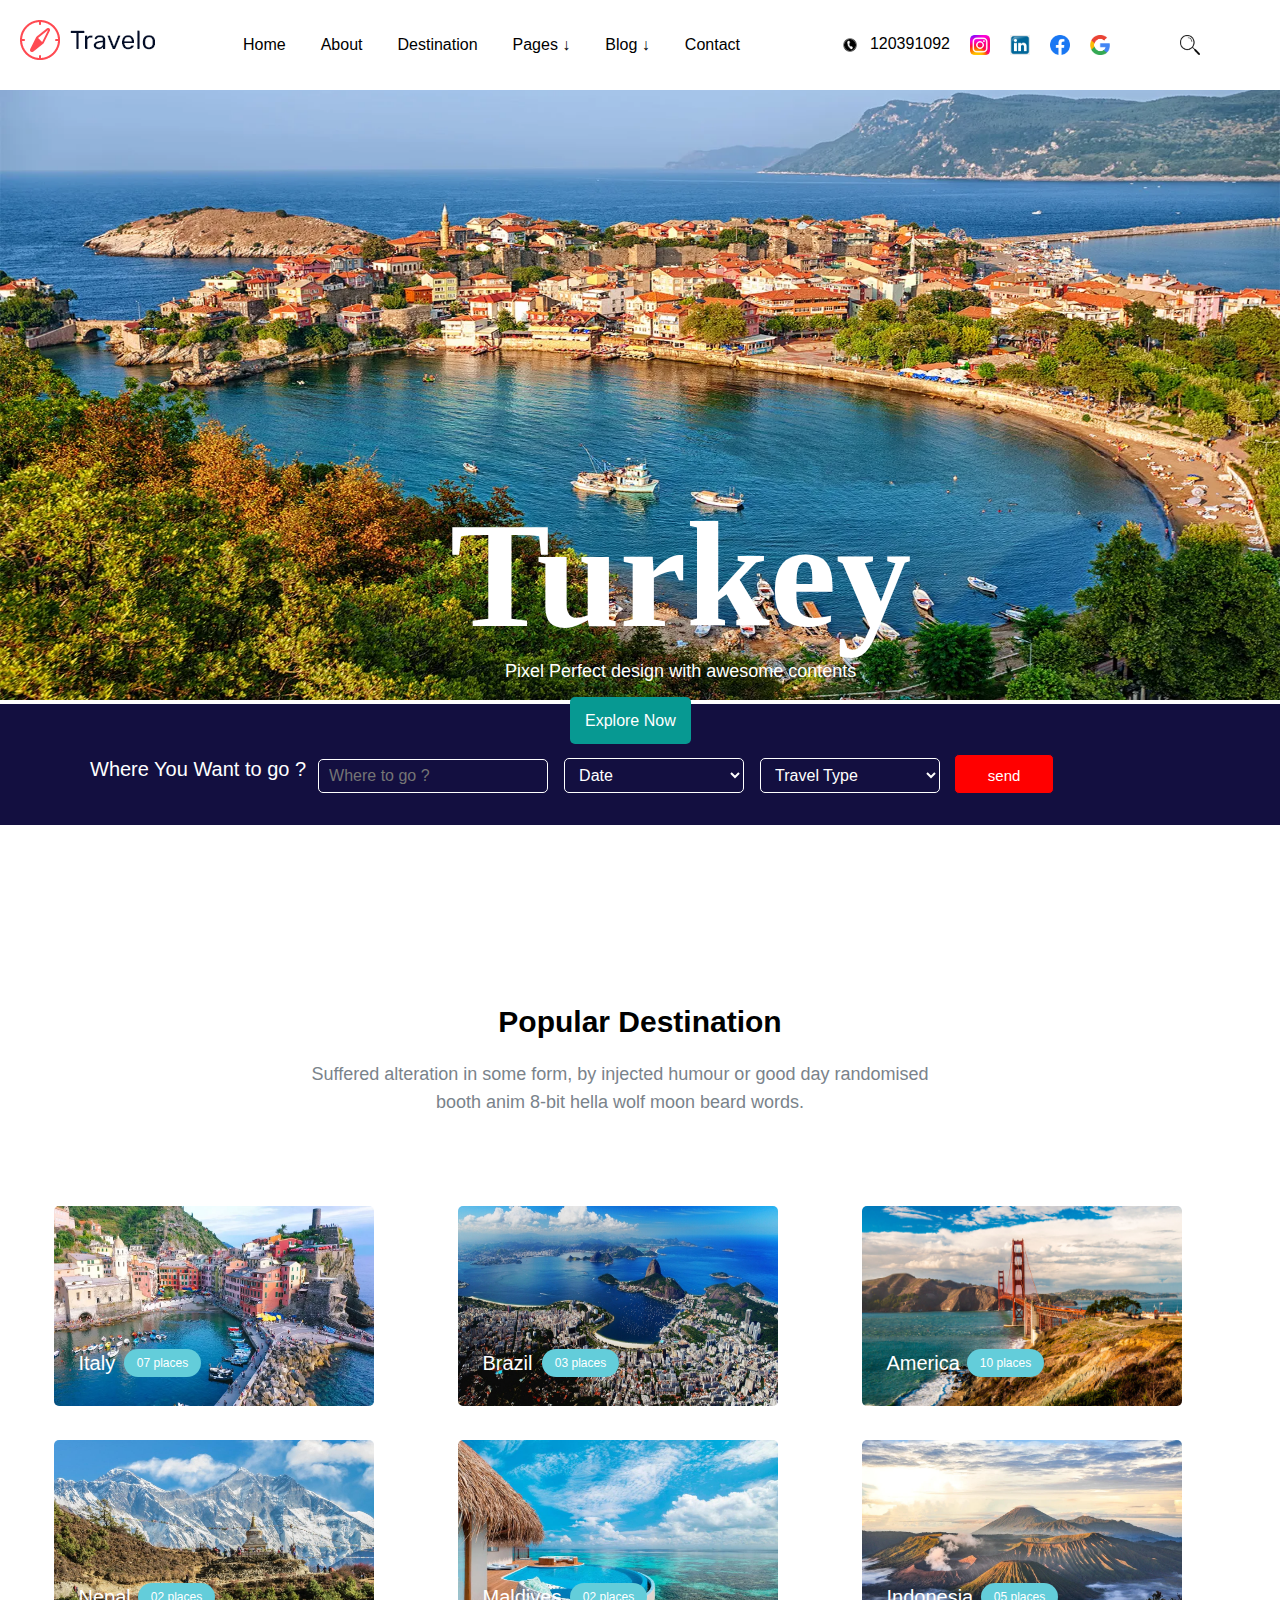
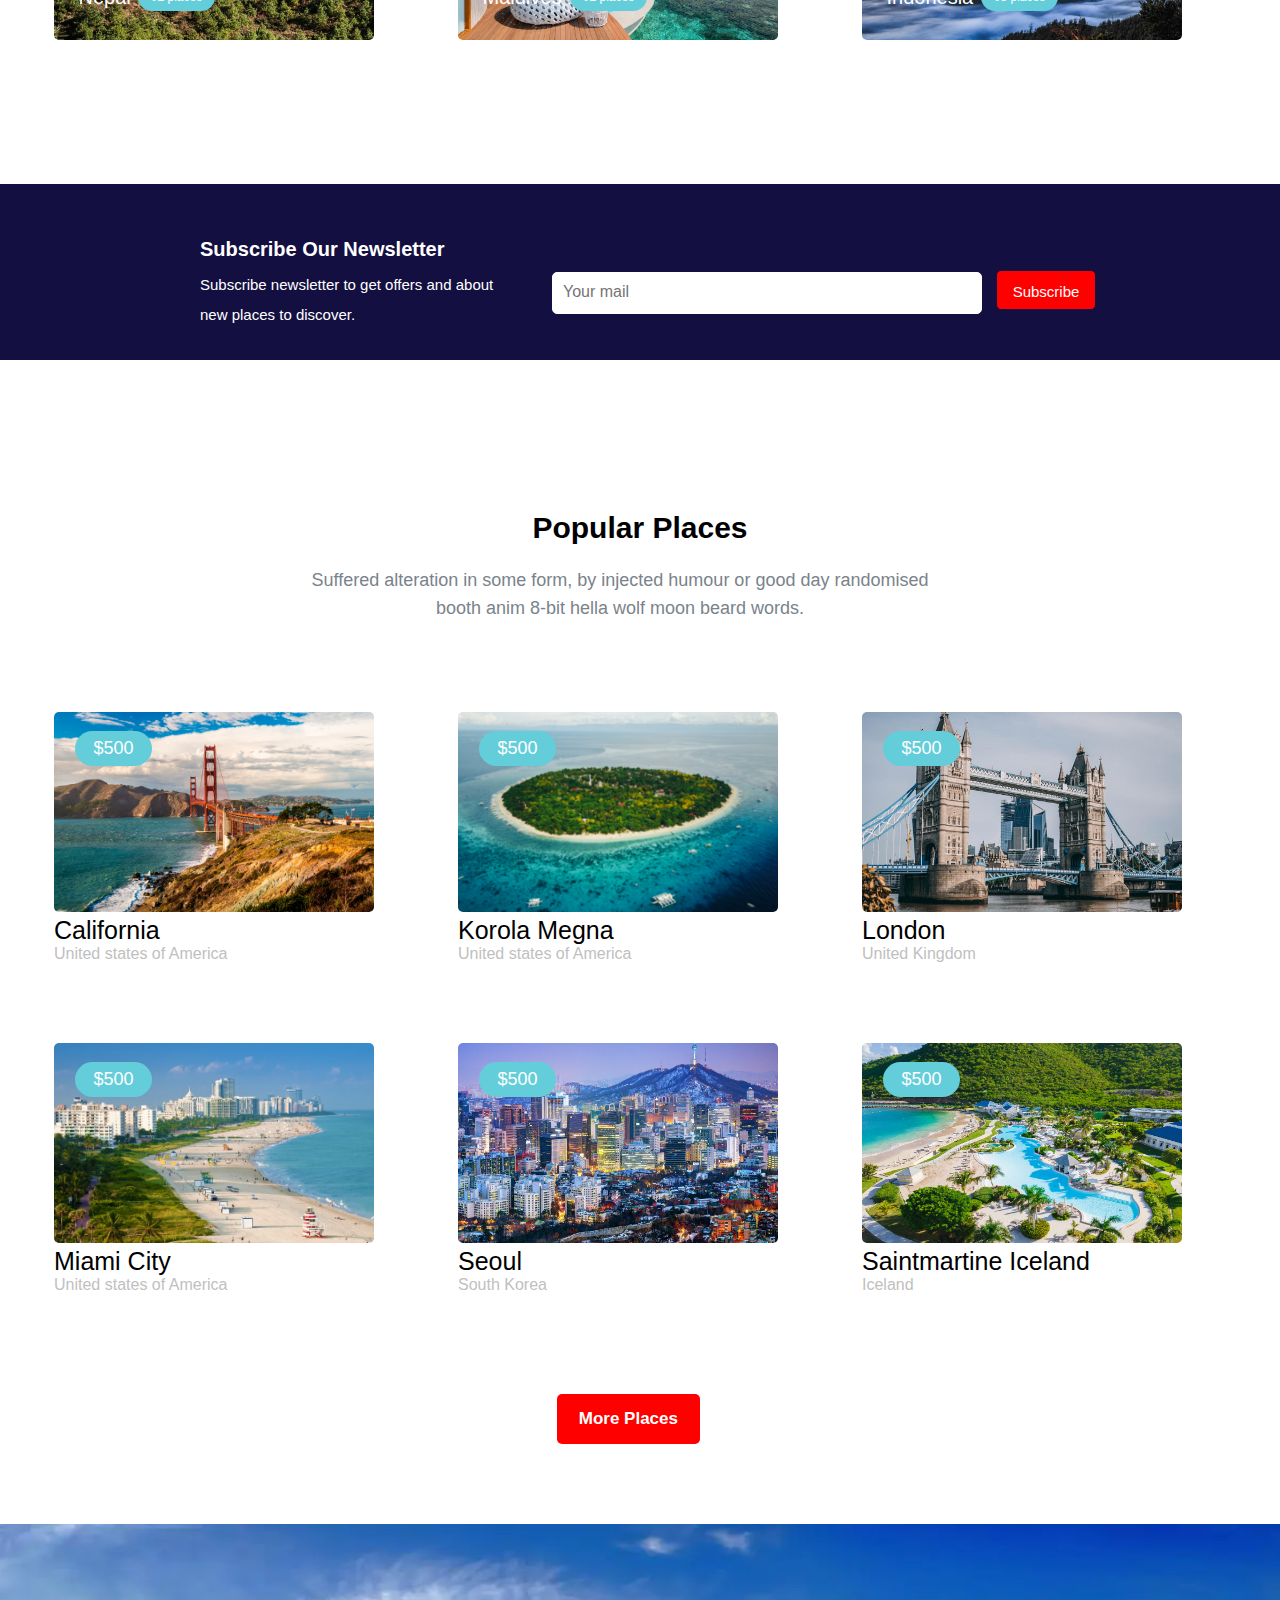
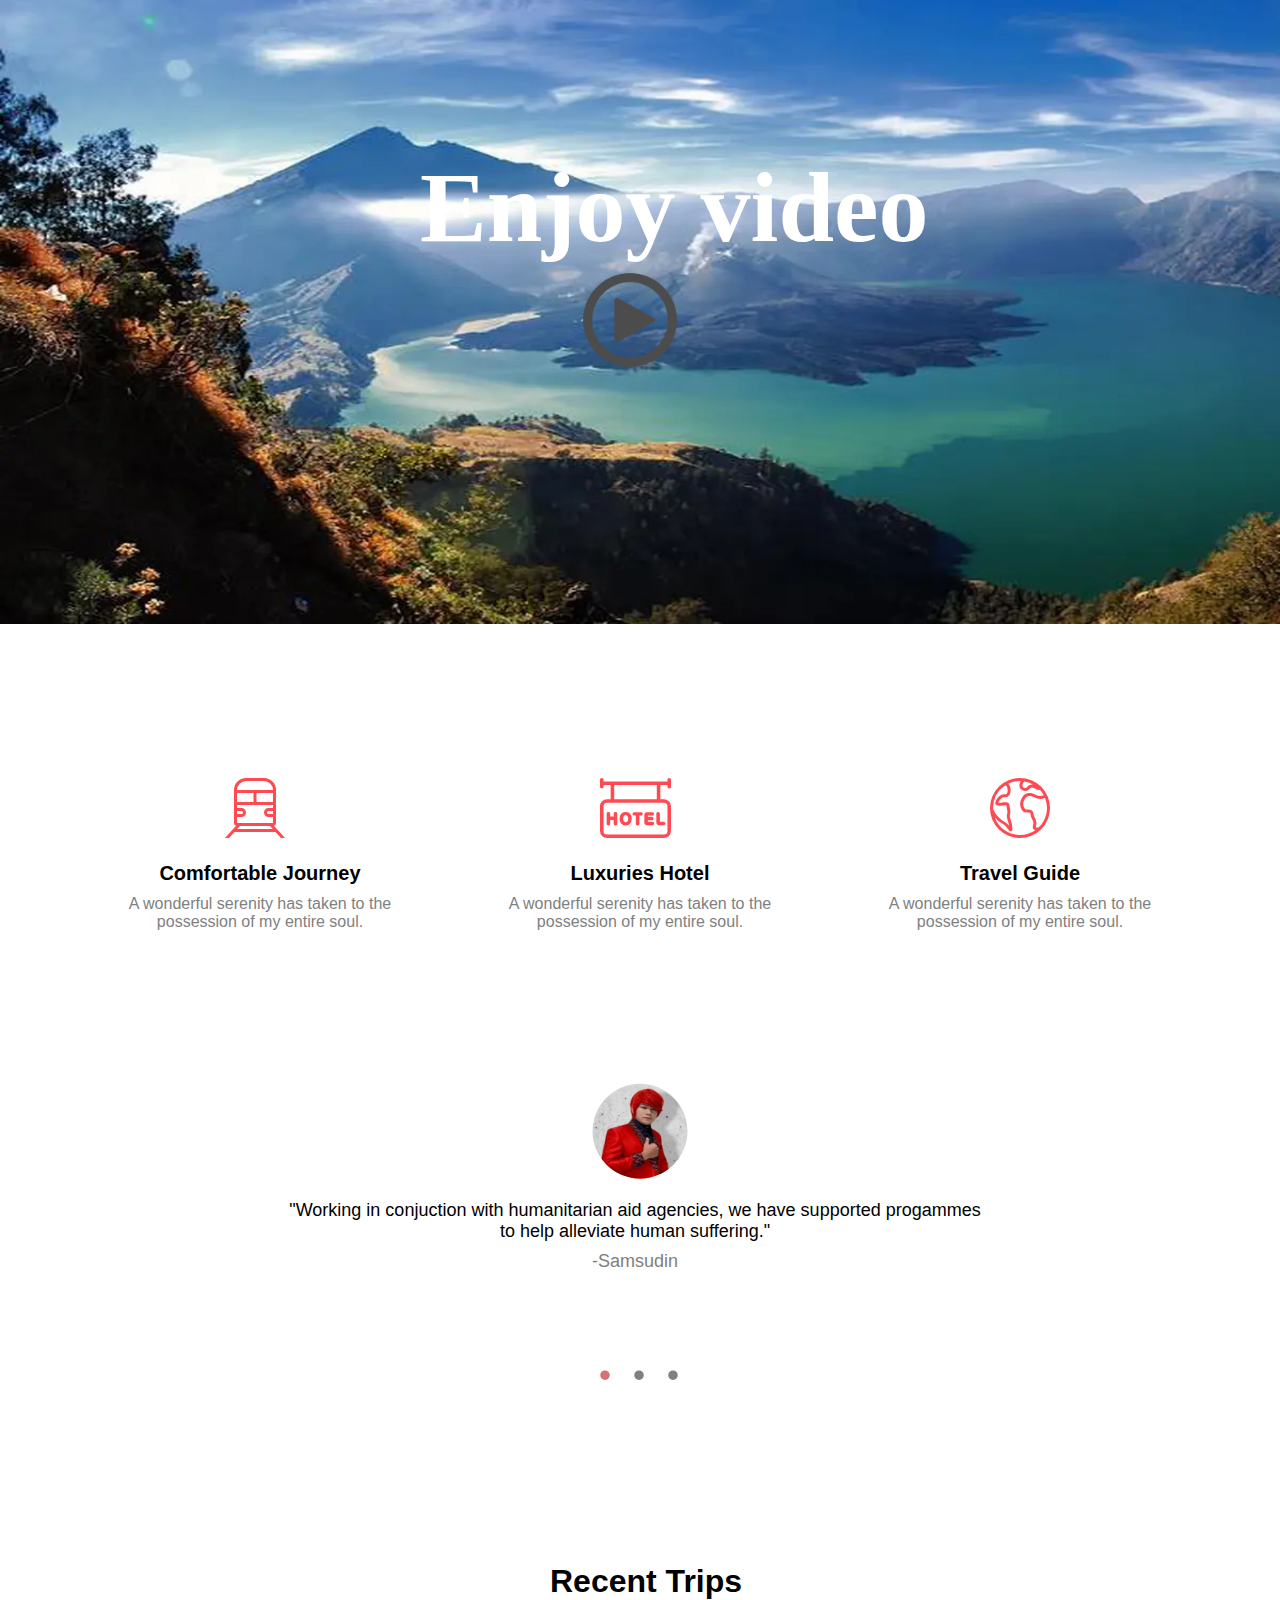
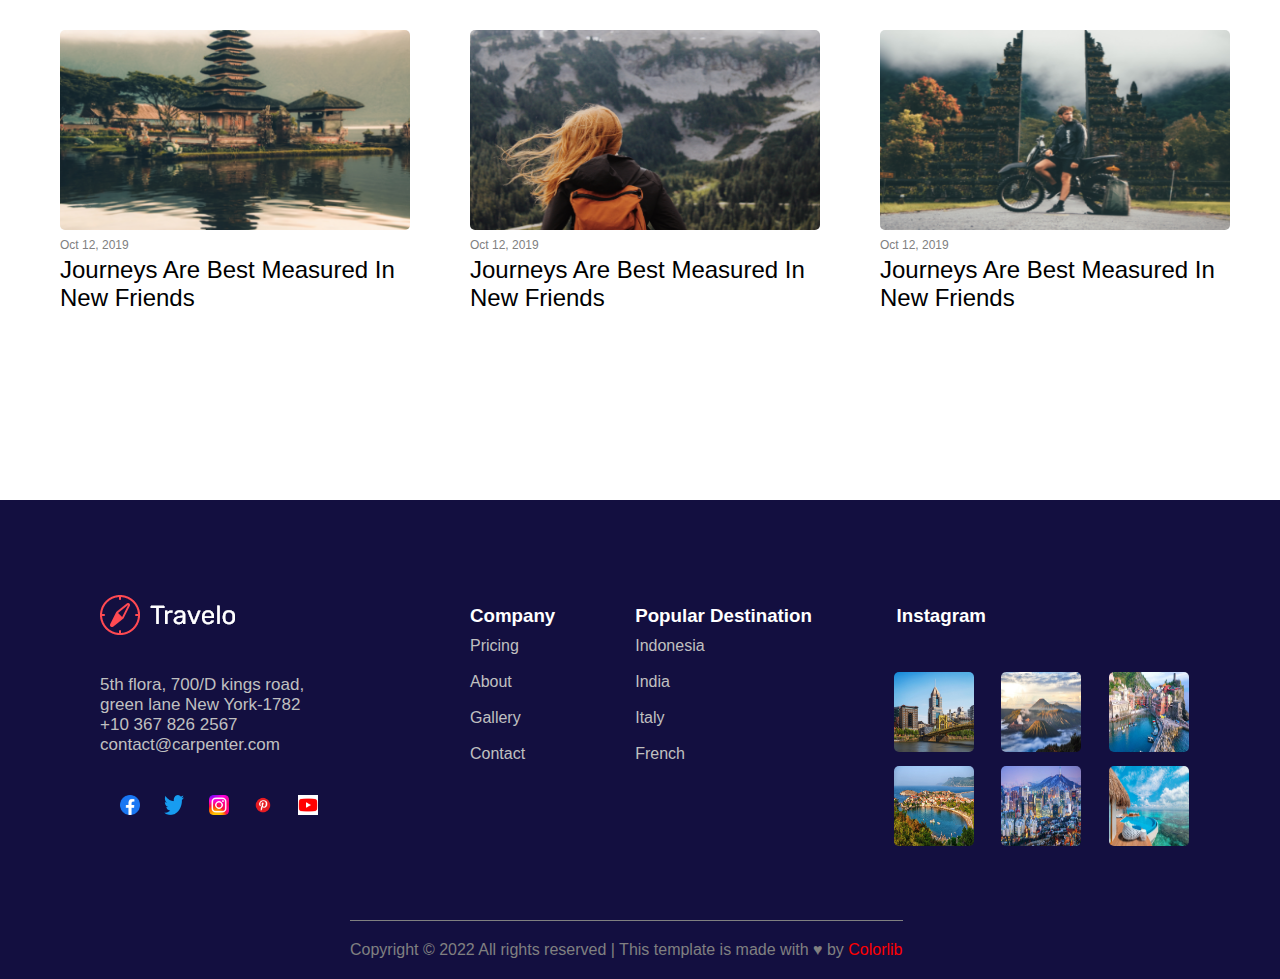
<file: index.html>
<!DOCTYPE html>
<html>
<head>
	<link href="image/logo.ico" rel="shortcut icon">
	<link rel="stylesheet" type="text/css" href="css/project.css">
	<title>TRAVELO</title>
</head>
<body>
<div class="container">
    <menu>
        <div class="kiri">
            <img src="image/travelo.png">
        </div>
        <div class="tengah">
            <ul>
               <li><a href="index.html">Home</a></li>
               <li><a href="about.html">About</a></li>
                <li><a href="destination.html">Destination</a></li>
                <li><a href="#">Pages &downarrow;</a>
                    <ul>
                        <li><a href="pages.html">Destination Details</a></li>
                         <li><a href="#">Elements</a></li>
                    </ul>                        
                </li>
                <li><a href="#">Blog &downarrow;</a>
                    <ul>
                        <li><a href="blog.html">Blog</a></li>
                        <li><a href="#">Single-Blog</a></li>
                    </ul>
                </li>
                <li><a href="contact.html">Contact</a></li>
            </ul>
        </div>
        <div class="kanan">
            <nav>
                <ul>
                    <li><img class="telepon" src="image/telepon.png"></li>
                    <li><p>120391092</p></li>
                    <li><img src="image/instagram.webp"></li>
                    <li><img src="image/link.png"></li>
                    <li><img src="image/facebook.webp"></li>
                    <li><img src="image/google.png"></li>
                    <li><img class="search" src="image/search.webp"></li>
                </ul>
            </nav>
        </div>
    </menu>

    <article>
        <div class="alam">
            <img src="image/turkey.webp">
            <div class="hruf">
                <h1>Turkey</h1>
                <p>Pixel Perfect design with awesome contents</p>
                <a href="#" class="explore">Explore Now</a>
            </div>
        </div>
    </article>

    <form>
        <div class="isi">
            <div class="form1">
                <label for="Where">Where You Want to go ?</label>
            </div>
            <div class="form2">
                <input type="text" class="inputText" placeholder="Where to go ?">
                <select>
                    <option>Date</option>
                </select>
                <select>
                    <option>Travel Type</option>
                    <option>Some Option</option>
                    <option>Another Option</option>
                </select>
                <button type="button">send</button>
            </div>
        </div>
    </form>

    <div class="popular">
        <h1>Popular Destination</h1>
        <p>Suffered alteration in some form, by injected humour or good day randomised booth anim 8-bit hella wolf moon beard words.</p>
    </div>

    <div class="foto">
        <img src="image/italy.webp">
        <div class="tempat"><a href="#">Italy</a></div>
        <div class="nomor"><a href="#" class="italy">07 places</a></div>
    </div>

    <div class="foto">
        <img src="image/rio.jpg">
        <div class="tempat"><a href="#">Brazil</a></div>
        <div class="nomor"><a href="#" class="brazil">03 places</a></div>
    </div>

    <div class="foto">
        <img src="image/california.jpg">
        <div class="tempat"><a href="#">America</a></div>
        <div class="nomor"><a href="#" class="america">10 places</a></div>
    </div>

    <div class="foto">
        <img src="image/nepal.jpeg">
        <div class="tempat"><a href="#">Nepal</a></div>
        <div class="nomor"><a href="#" class="nepal">02 places</a></div>
    </div>

    <div class="foto">
        <img src="image/maldives.jpg">
        <div class="tempat"><a href="#">Maldives</a></div>
        <div class="nomor"><a href="#" class="maldives">02 places</a></div>
    </div>

    <div class="foto">
        <img src="image/indonesia.webp">
        <div class="tempat"><a href="#">Indonesia</a></div>
        <div class="nomor"><a href="#" class="indonesia">05 places</a></div>
    </div>

    <form class="formsubs">
        <h1>Subscribe Our Newsletter</h1><br><br>
        <div class="label1">
            <label for="Subs">Subscribe newsletter to get offers and about new places to discover.</label>
        </div>
        <div class="label2">
            <input type="text" class="Text" placeholder="Your mail">
            <button type="button">Subscribe</button>
        </div>
    </form>

    <div class="places">
        <h1>Popular Places</h1>
        <p>Suffered alteration in some form, by injected humour or good day randomised booth anim 8-bit hella wolf moon beard words.</p>
    </div>

    <div class="foto2">
        <img src="image/california.jpg">
        <div class="harga"><a href="#">$500</a></div>
        <div class="tempat"><a href="#">California</a></div>
        <div class="negara">United states of America</div>
    </div>

    <div class="foto2">
        <img src="image/korola.png">
        <div class="harga"><a href="#">$500</a></div>
        <div class="tempat"><a href="#">Korola Megna</a></div>
        <div class="negara">United states of America</div>
    </div>

    <div class="foto2">
        <img src="image/london.jpg">
        <div class="harga"><a href="#">$500</a></div>
        <div class="tempat"><a href="#">London</a></div>
        <div class="negara">United Kingdom</div>
    </div>

    <div class="foto2">
        <img src="image/miami.jpg">
        <div class="harga"><a href="#">$500</a></div>
        <div class="tempat"><a href="#">Miami City</a></div>
        <div class="negara">United states of America</div>
    </div>

    <div class="foto2">
        <img src="image/seoul.jpg">
        <div class="harga"><a href="#">$500</a></div>
        <div class="tempat"><a href="#">Seoul</a></div>
        <div class="negara">South Korea</div>
    </div>

    <div class="foto2">
        <img src="image/saintmartin.png">
        <div class="harga"><a href="#">$500</a></div>
        <div class="tempat"><a href="#">Saintmartine Iceland</a></div>
        <div class="negara">Iceland</div>
    </div>

    <div class="more">
        <h2>More Places</h2>
    </div>

    <article class="artikel1">
        <div class="video">
            <img src="image/alam.webp">
            <h1>Enjoy video</h1>
            <a href="https://www.youtube.com/watch?v=hPc7m1ffj3s"><img src="image/play-button-icon-png-18904.png"></a>
        </div>
    </article>

    <article class="logo">
        <div class="kiri">
            <img src="image/1.svg">
            <h3>Comfortable Journey</h3>
            <p>A wonderful serenity has taken to the possession of my entire soul.</p>
        </div>
        <div class="tengah">
            <img src="image/2.svg">
            <h3>Luxuries Hotel</h3>
            <p>A wonderful serenity has taken to the possession of my entire soul.</p>
        </div>
        <div class="kanan">
            <img src="image/3.svg">
            <h3>Travel Guide</h3>
            <p>A wonderful serenity has taken to the possession of my entire soul.</p>
        </div>
    </article>

    <article class="wajah">
        <img src="image/pesulap.jpg">
        <p>"Working in conjuction with humanitarian aid agencies, we have supported progammes to help alleviate human suffering."</p>
        <p class="siapa">-Samsudin</p>
        <div class="pagination">
            <a href="#" class="a1">.</a>
            <a href="pagination2.html">.</a>
            <a href="pagination3.html">.</a>
        </div>
    </article>

    <div class="trips">
        <h1>Recent Trips</h1>
    </div>

    <div class="foto3">
        <img src="image/temple.png">
        <p class="tanggal">Oct 12, 2019</p>
        <p class="judul">Journeys Are Best Measured In New Friends</p>
    </div>

    <div class="foto3">
        <img src="image/cewe.png">
        <p class="tanggal">Oct 12, 2019</p>
        <p class="judul">Journeys Are Best Measured In New Friends</p>
    </div>
    
    <div class="foto3">
        <img src="image/ojek.png">
        <p class="tanggal">Oct 12, 2019</p>
        <p class="judul">Journeys Are Best Measured In New Friends</p>
    </div>

    <footer>
        <div class="atas">
            <div class="kiri">
                <div class="kiriatas">
                    <img src="image/travel.webp">
                    <p>5th flora, 700/D kings road, green
                        lane New York-1782
                        +10 367 826 2567
                        contact@carpenter.com</p>
                </div>
                <div class="kiribawah">
                    <img src="image/facebook.webp">
                    <img src="image/twitte.png">
                    <img src="image/instagram.webp">
                    <img src="image/pin.png">
                    <img src="image/yt.png">
                </div>
            </div>
    
            <div class="tengah1">
                <h3>Company</h3>
                <div><a href="index.html">Pricing</a></div><br>
                <div><a href="index.html">About</a></div><br>
                <div><a href="index.html">Gallery</a></div><br>
                <div><a href="index.html">Contact</a></div><br>
            </div>
    
            <div class="tengah2">
                <h3>Popular Destination</h3>
                <div><a href="index.html">Indonesia</a></div><br>
                <div><a href="index.html">India</a></div><br>
                <div><a href="index.html">Italy</a></div><br>
                <div><a href="index.html">French</a></div><br>
            </div>
    
            <div class="kanan">
                <h3>Instagram</h3>
                <img src="image/america.jpeg">
                <img src="image/indonesia.webp">
                <img src="image/italy.webp">
                <img src="image/turkey.webp">
                <img src="image/seoul.jpg">
                <img src="image/maldives.jpg">
            </div>
        </div>
        
        <div class="bawah">
            <p>Copyright &copy; 2022 All rights reserved | This template is made with &hearts; by <a href="#">Colorlib</a> </p> 
        </div>
    </footer>

</div>
</body>
</html>
</file>
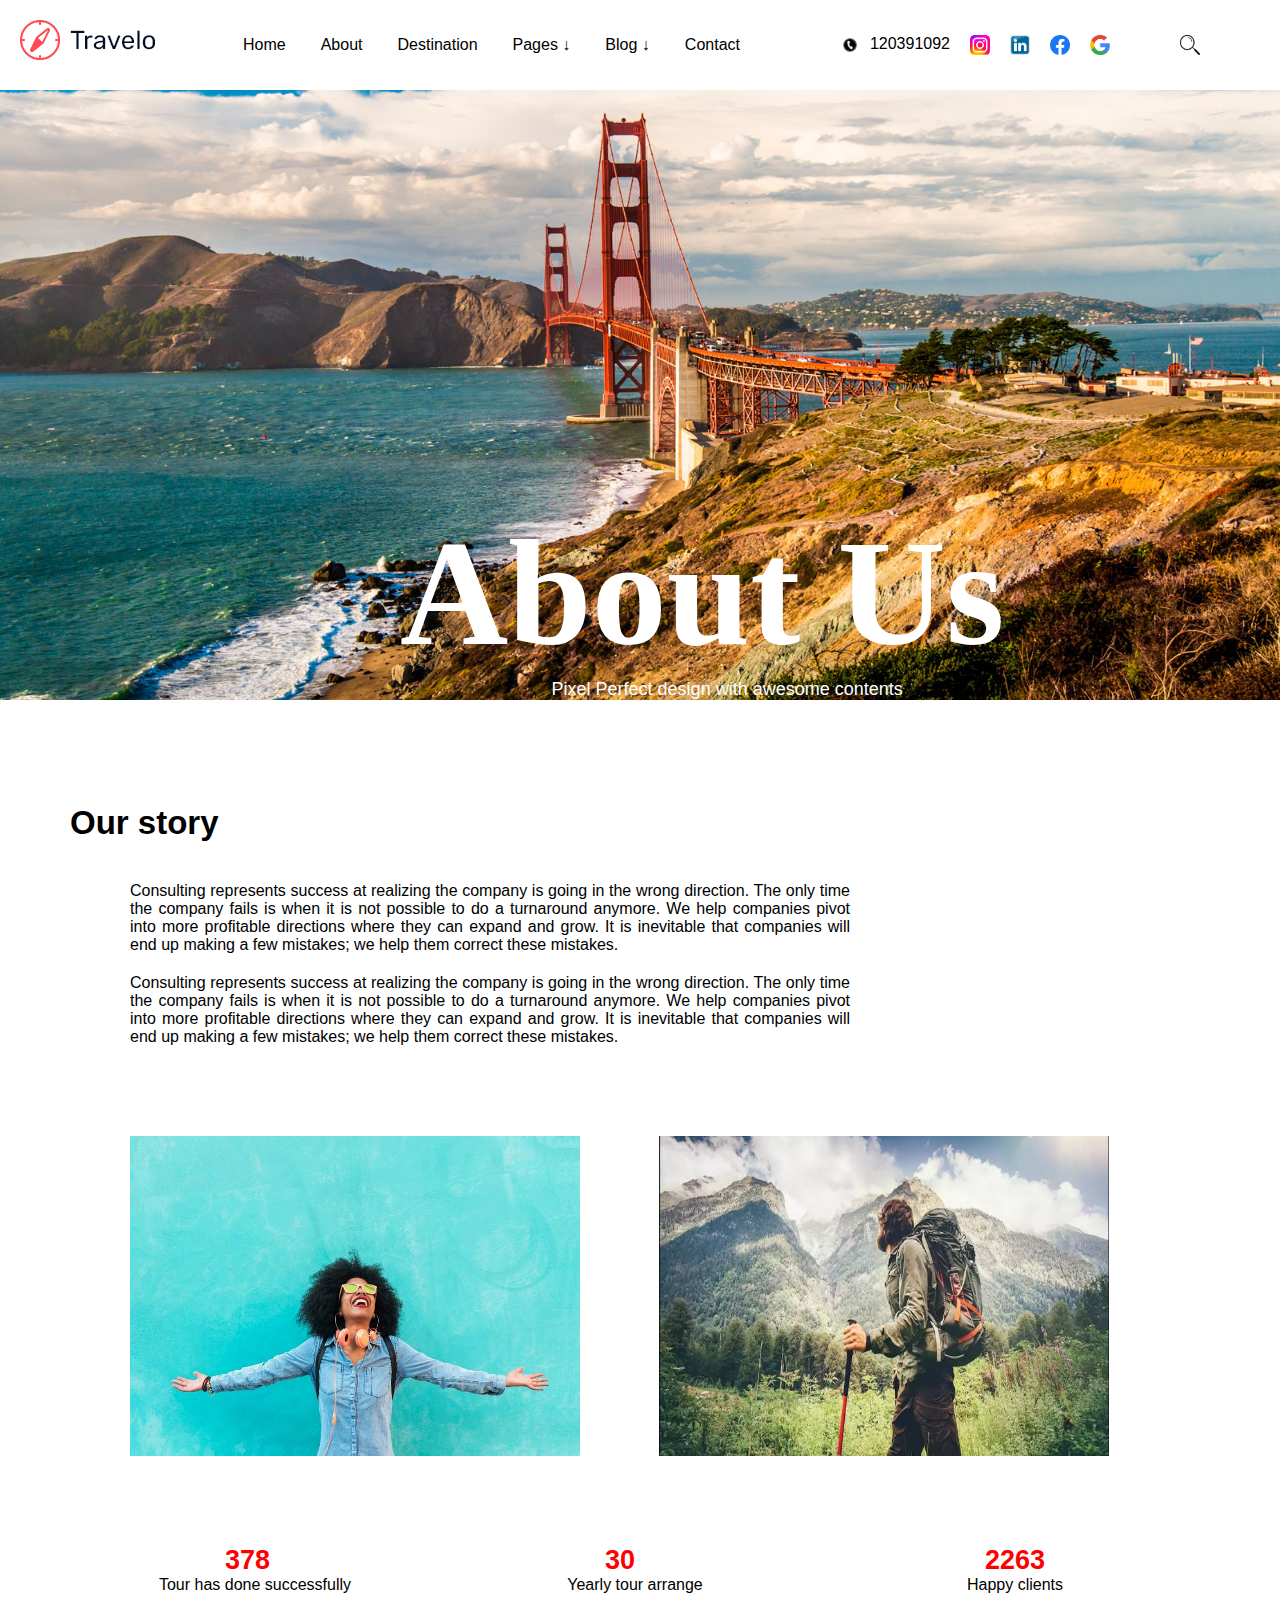
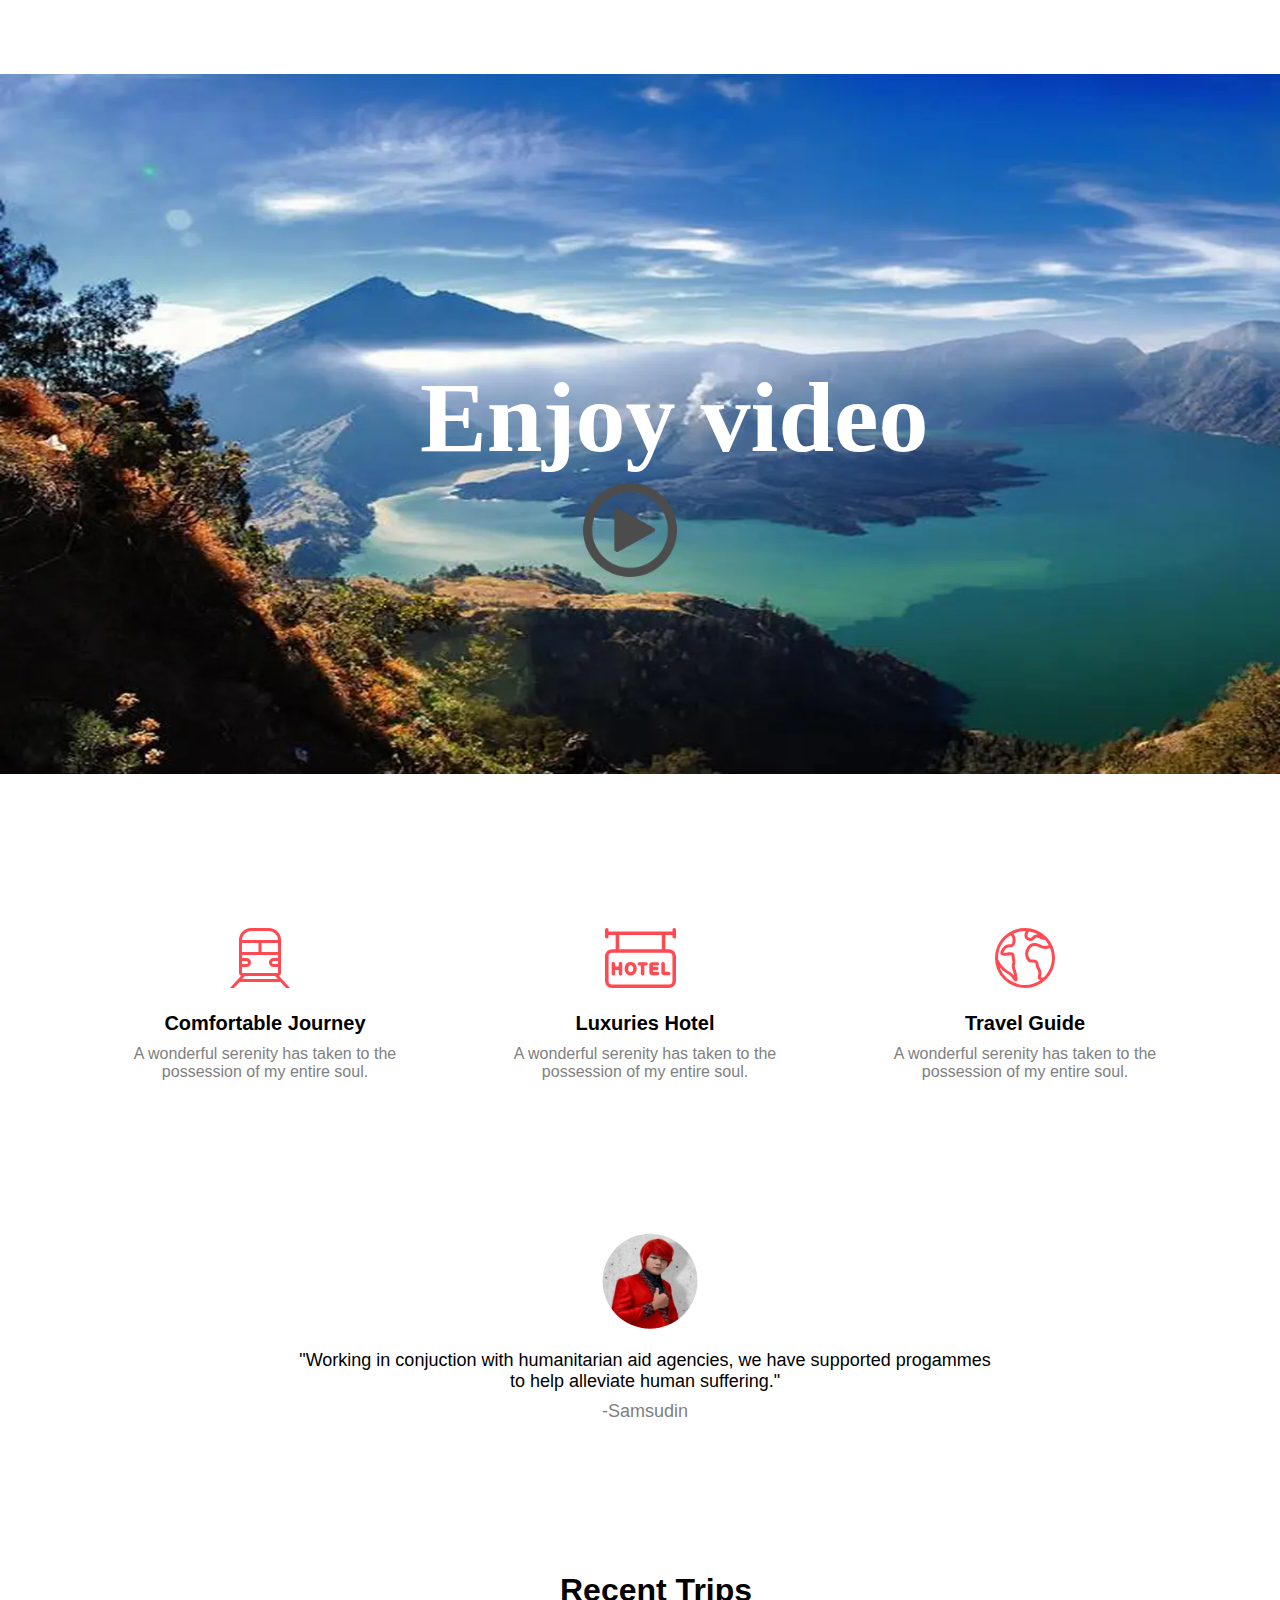
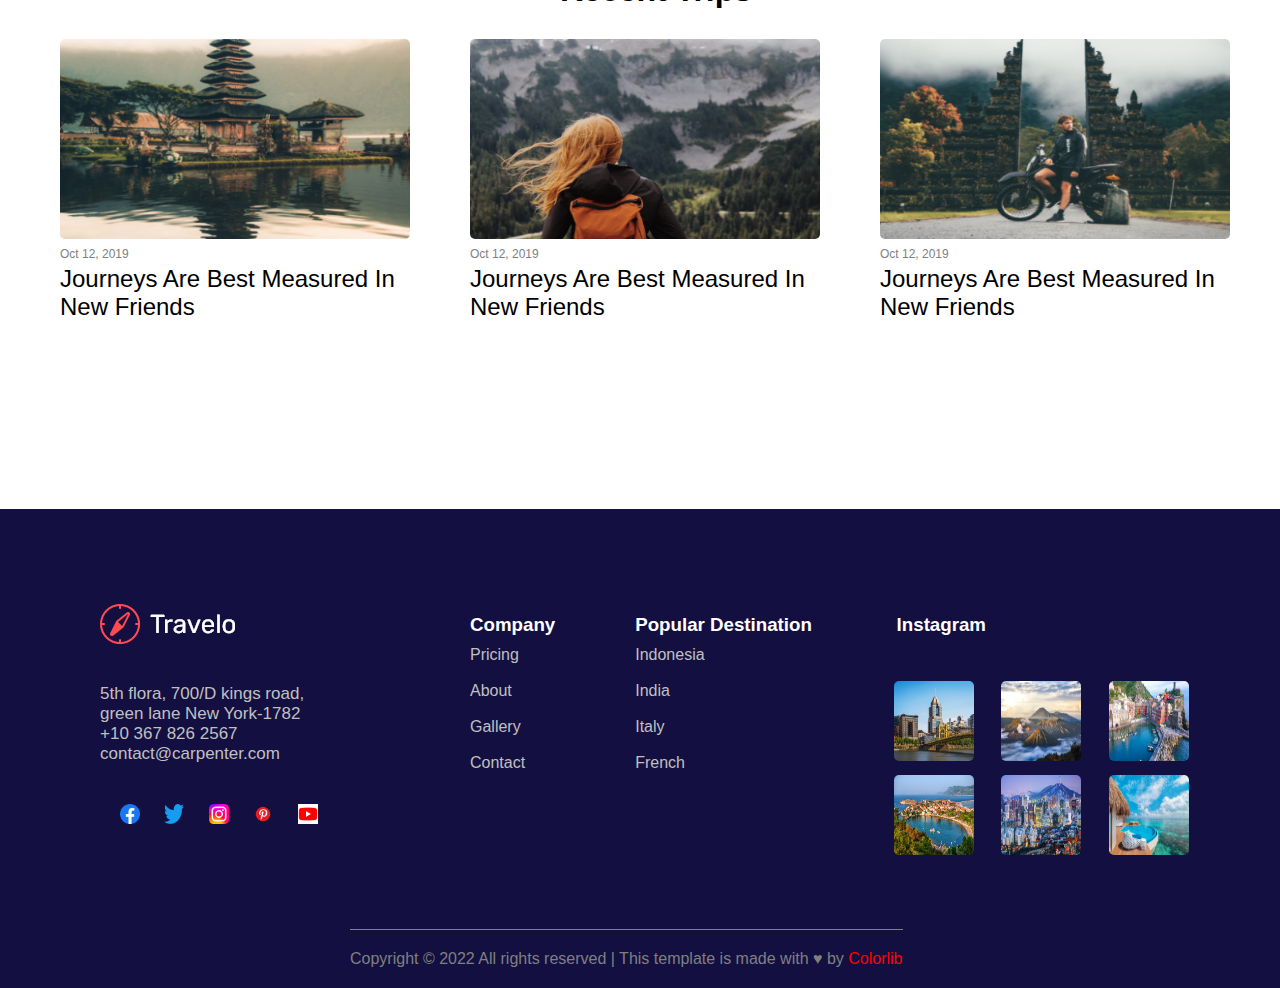
<file: about.html>
<!DOCTYPE html>
<html>
<head>
	<link href="image/logo.ico" rel="shortcut icon">
	<link rel="stylesheet" type="text/css" href="css/about.css">
	<title>TRAVELO</title>
</head>
<body>
<div class="container">
    <menu>
        <div class="kiri">
            <img src="image/travelo.png">
        </div>
        <div class="tengah">
            <ul>
               <li><a href="index.html">Home</a></li>
               <li><a href="#">About</a></li>
                <li><a href="destination.html">Destination</a></li>
                <li><a href="#">Pages &downarrow;</a>
                    <ul>
                        <li><a href="pages.html">Destination Details</a></li>
                         <li><a href="#">Elements</a></li>
                    </ul>                        
                </li>
                <li><a href="#">Blog &downarrow;</a>
                    <ul>
                        <li><a href="blog.html">Blog</a></li>
                        <li><a href="#">Single-Blog</a></li>
                    </ul>
                </li>
                <li><a href="contact.html">Contact</a></li>
            </ul>
        </div>
        <div class="kanan">
            <nav>
                <ul>
                    <li><img class="telepon" src="image/telepon.png"></li>
                    <li><p>120391092</p></li>
                    <li><img src="image/instagram.webp"></li>
                    <li><img src="image/link.png"></li>
                    <li><img src="image/facebook.webp"></li>
                    <li><img src="image/google.png"></li>
                    <li><img class="search" src="image/search.webp"></li>
                </ul>
            </nav>
        </div>
    </menu>

    <article>
        <div class="alam">
            <img src="image/california.jpg">
            <div class="hruf">
                <h1>About Us</h1>
                <p>Pixel Perfect design with awesome contents</p>
            </div>
        </div>
    </article>

    <article class="artikel1">
        <h1>Our story</h1>
        <p class="p1">Consulting represents success at realizing the company is going in the wrong direction. 
        The only time the company fails is when it is not possible to do a turnaround anymore. 
        We help companies pivot into more profitable directions where they can expand and grow. 
        It is inevitable that companies will end up making a few mistakes; we help them correct these mistakes.</p>
        <p class="p2">Consulting represents success at realizing the company is going in the wrong direction. 
        The only time the company fails is when it is not possible to do a turnaround anymore. 
        We help companies pivot into more profitable directions where they can expand and grow. 
        It is inevitable that companies will end up making a few mistakes; we help them correct these mistakes.</p>
        <img class="g1" src="image/bahagia_1.jpg">
        <img class="g2" src="image/travelling.jpg">
        <div class="success">
            <h2>378</h2>
            <p>Tour has done successfully</p>
        </div>
        <div class="success">
            <h2>30</h2>
            <p>Yearly tour arrange</p>
        </div>
        <div class="success">
            <h2>2263</h2>
            <p>Happy clients</p>
        </div>
    </article>

    <article class="artikel2">
        <div class="video">
            <img src="image/alam.webp">
            <h1>Enjoy video</h1>
            <a href="https://www.youtube.com/watch?v=hPc7m1ffj3s"><img src="image/play-button-icon-png-18904.png"></a>
        </div>
    </article>

    <article class="logo">
        <div class="kiri">
            <img src="image/1.svg">
            <h3>Comfortable Journey</h3>
            <p>A wonderful serenity has taken to the possession of my entire soul.</p>
        </div>
        <div class="tengah">
            <img src="image/2.svg">
            <h3>Luxuries Hotel</h3>
            <p>A wonderful serenity has taken to the possession of my entire soul.</p>
        </div>
        <div class="kanan">
            <img src="image/3.svg">
            <h3>Travel Guide</h3>
            <p>A wonderful serenity has taken to the possession of my entire soul.</p>
        </div>
    </article>

    <article class="wajah">
        <img src="image/pesulap.jpg">
        <p>"Working in conjuction with humanitarian aid agencies, we have supported progammes to help alleviate human suffering."</p>
        <p class="siapa">-Samsudin</p>
    </article>

    <div class="trips">
        <h1>Recent Trips</h1>
    </div>

    <div class="foto">
        <img src="image/temple.png">
        <p class="tanggal">Oct 12, 2019</p>
        <p class="judul">Journeys Are Best Measured In New Friends</p>
    </div>

    <div class="foto">
        <img src="image/cewe.png">
        <p class="tanggal">Oct 12, 2019</p>
        <p class="judul">Journeys Are Best Measured In New Friends</p>
    </div>
    
    <div class="foto">
        <img src="image/ojek.png">
        <p class="tanggal">Oct 12, 2019</p>
        <p class="judul">Journeys Are Best Measured In New Friends</p>
    </div>

    <footer>
        <div class="atas">
            <div class="kiri">
                <div class="kiriatas">
                    <img src="image/travel.webp">
                    <p>5th flora, 700/D kings road, green
                        lane New York-1782
                        +10 367 826 2567
                        contact@carpenter.com</p>
                </div>
                <div class="kiribawah">
                    <img src="image/facebook.webp">
                    <img src="image/twitte.png">
                    <img src="image/instagram.webp">
                    <img src="image/pin.png">
                    <img src="image/yt.png">
                </div>
            </div>
    
            <div class="tengah1">
                <h3>Company</h3>
                <div><a href="about.html">Pricing</a></div><br>
                <div><a href="about.html">About</a></div><br>
                <div><a href="about.html">Gallery</a></div><br>
                <div><a href="about.html">Contact</a></div><br>
            </div>
    
            <div class="tengah2">
                <h3>Popular Destination</h3>
                <div><a href="about.html">Indonesia</a></div><br>
                <div><a href="about.html">India</a></div><br>
                <div><a href="about.html">Italy</a></div><br>
                <div><a href="about.html">French</a></div><br>
            </div>
    
            <div class="kanan">
                <h3>Instagram</h3>
                <img src="image/america.jpeg">
                <img src="image/indonesia.webp">
                <img src="image/italy.webp">
                <img src="image/turkey.webp">
                <img src="image/seoul.jpg">
                <img src="image/maldives.jpg">
            </div>
        </div>
        
        <div class="bawah">
            <p>Copyright &copy; 2022 All rights reserved | This template is made with &hearts; by <a href="#">Colorlib</a> </p> 
        </div>
    </footer>

</div>
</body>
</html>
</file>
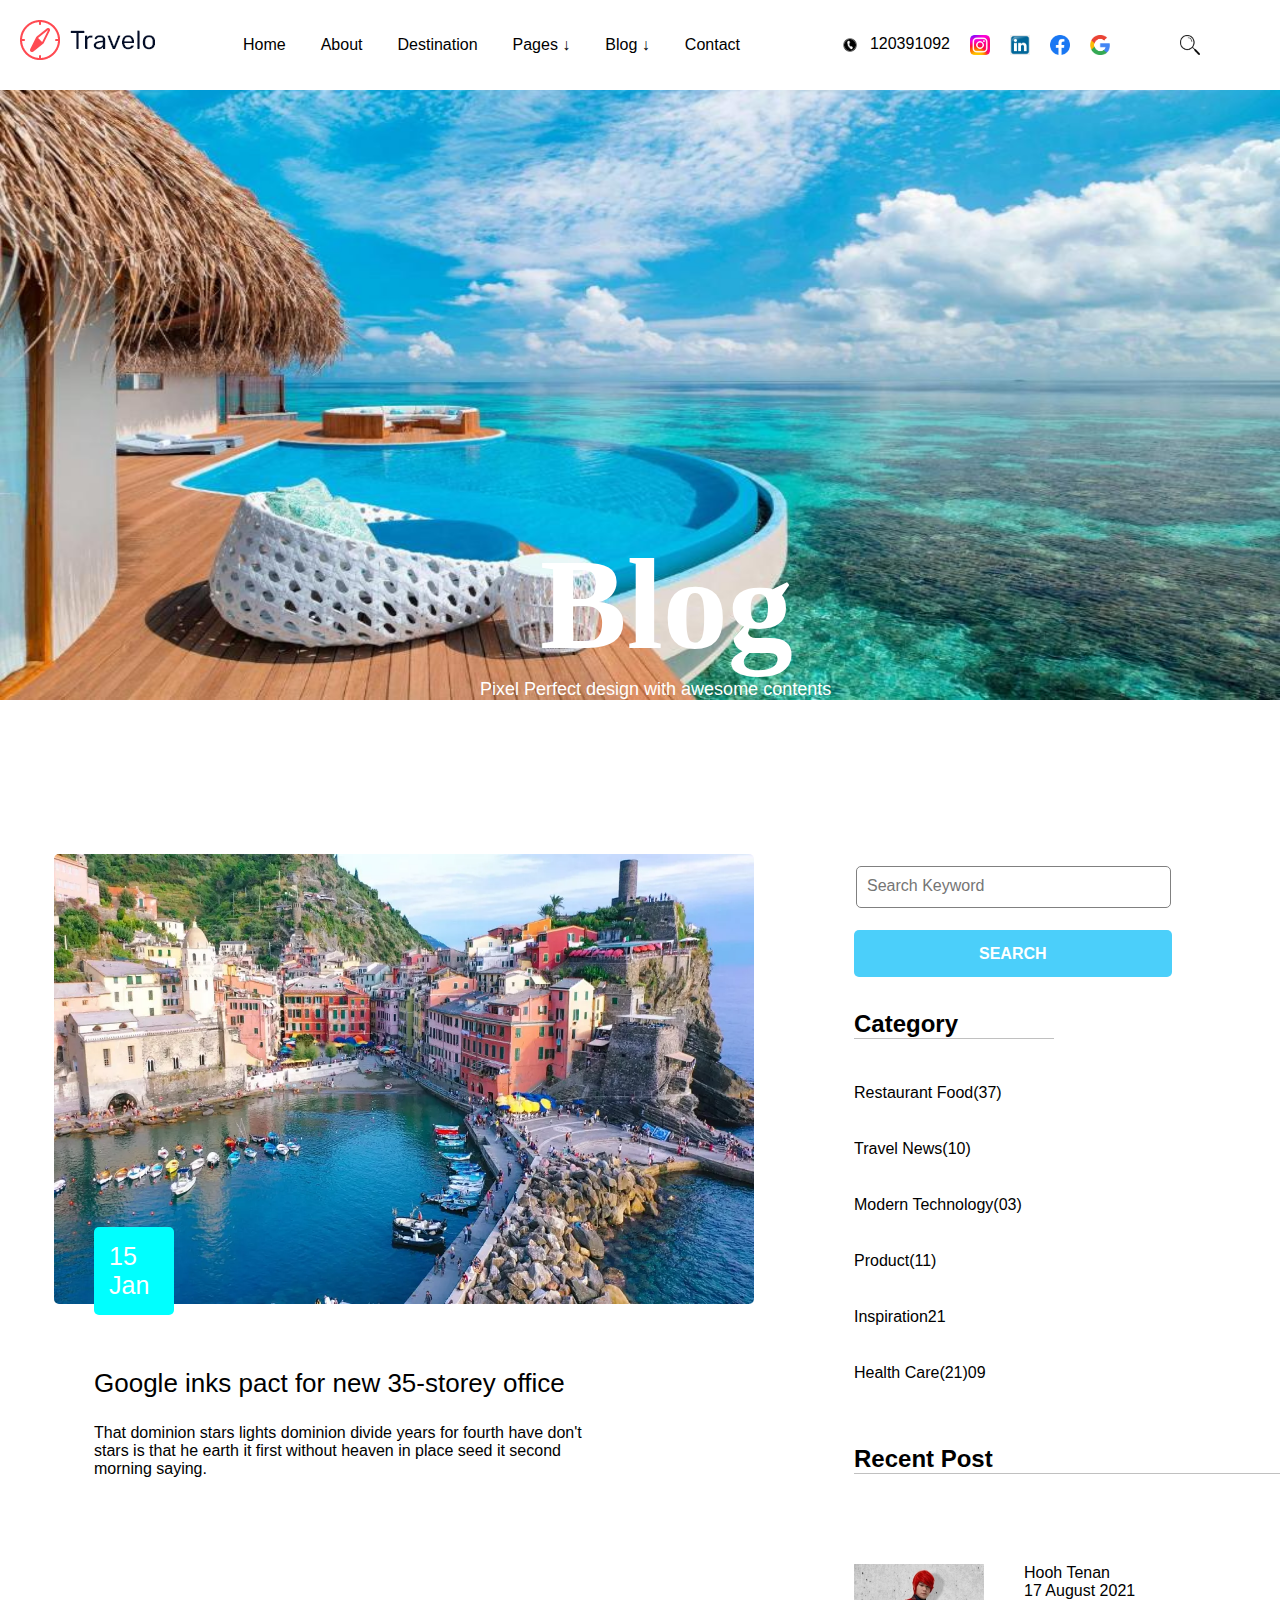
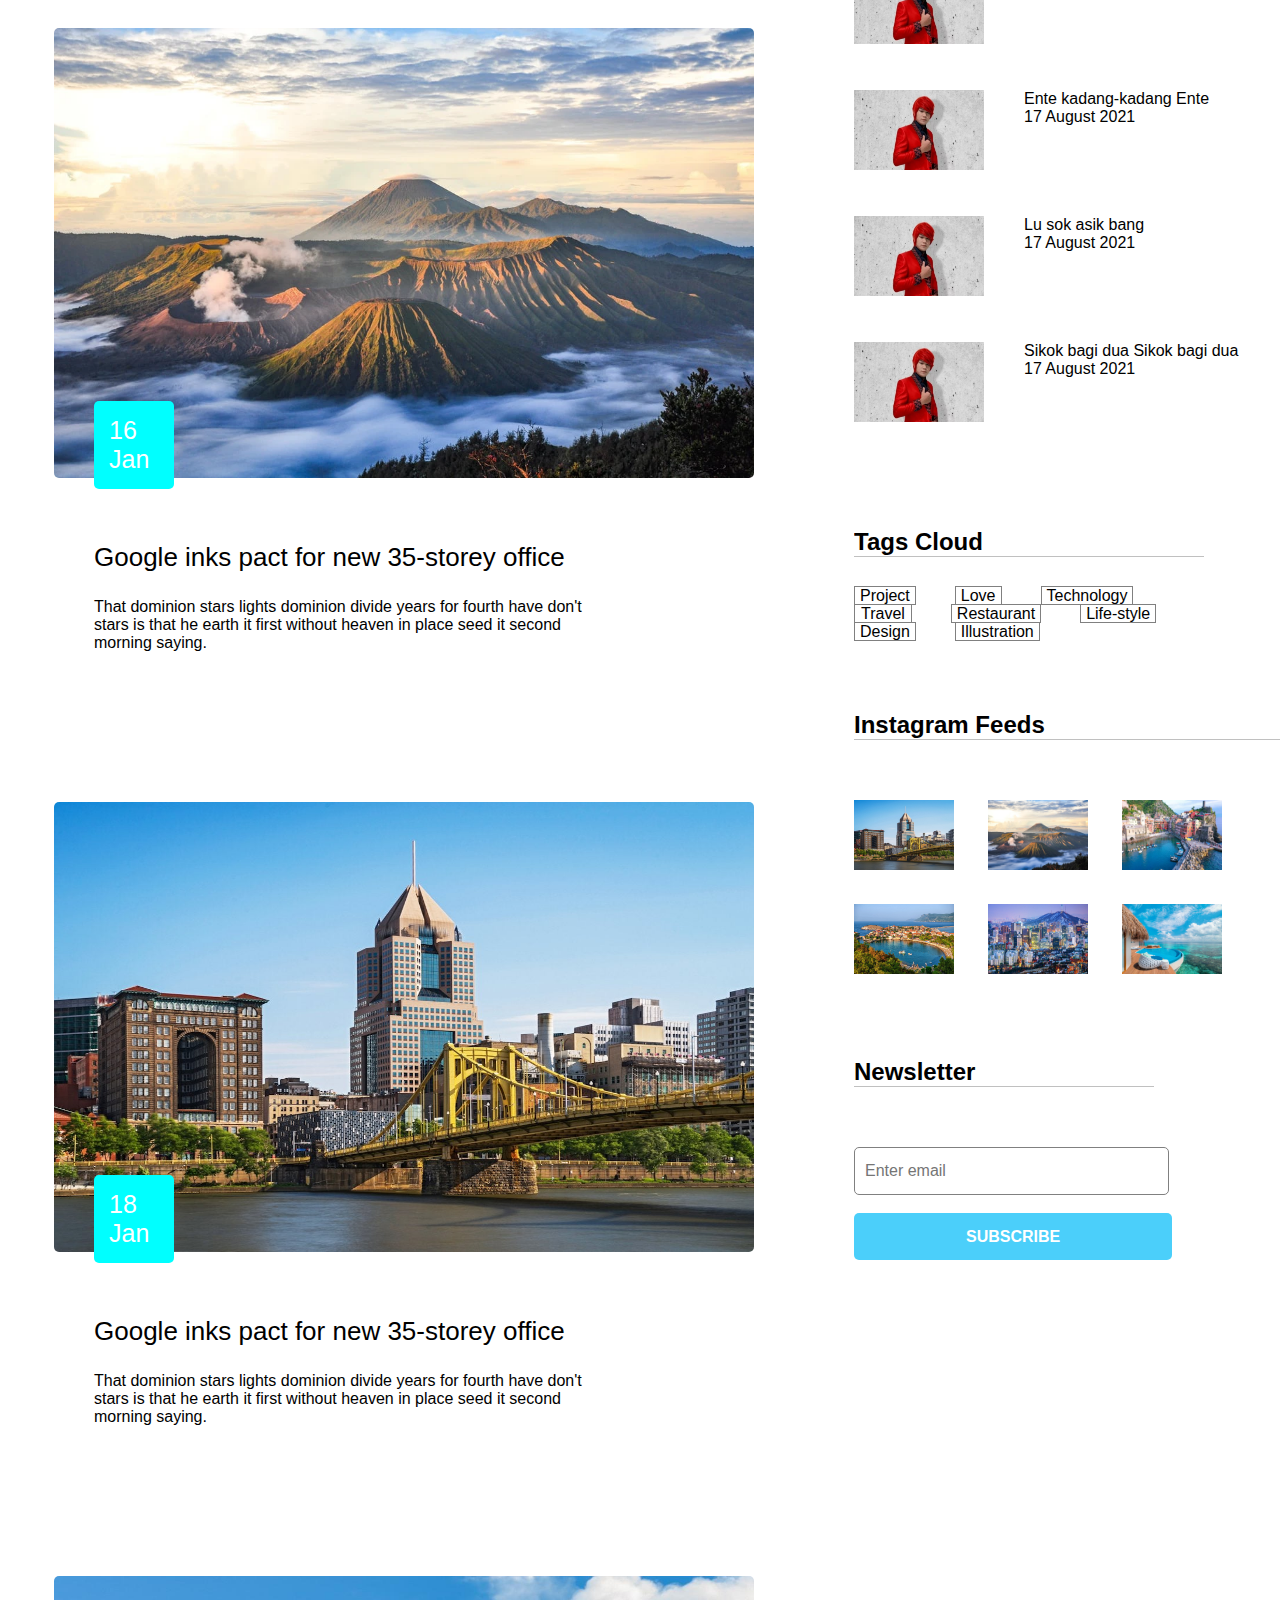
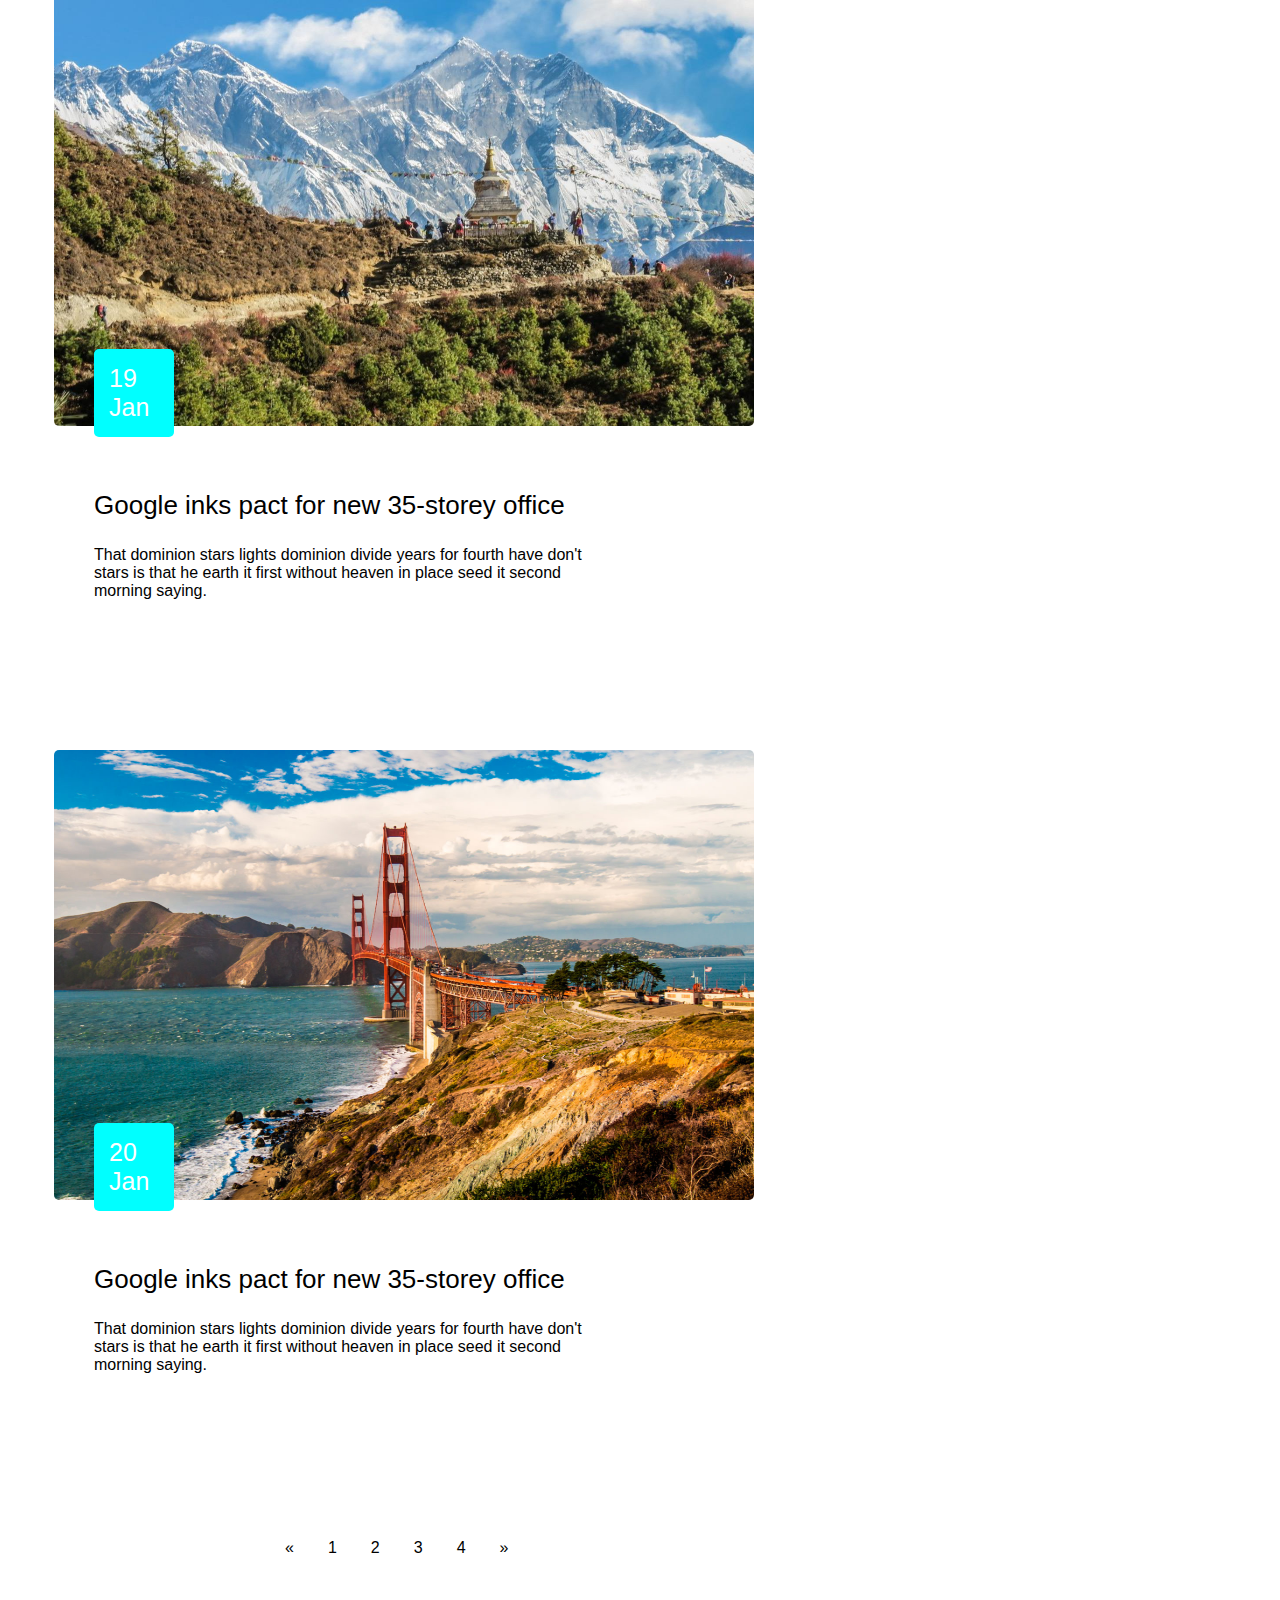
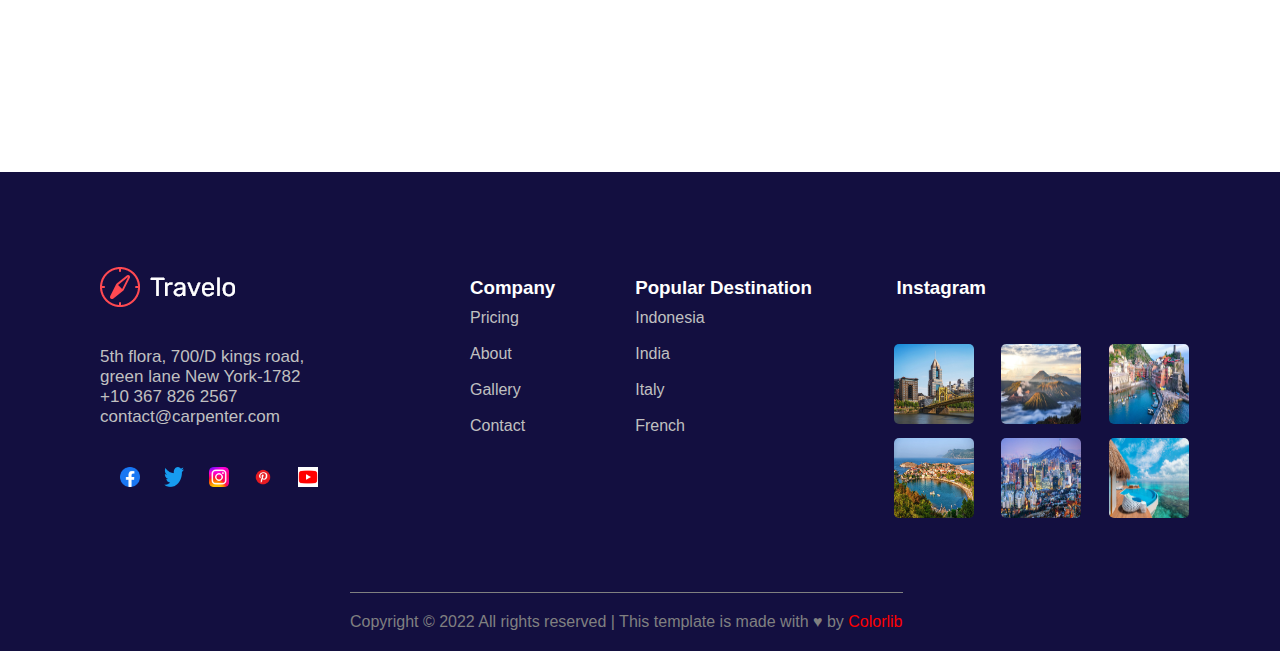
<file: blog.html>
<!DOCTYPE html>
<html>
<head>
	<link href="image/logo.ico" rel="shortcut icon">
	<link rel="stylesheet" type="text/css" href="css/blog.css">
	<title>TRAVELO</title>
</head>
<body>
<div class="container">
    <menu>
        <div class="kiri">
            <img src="image/travelo.png">
        </div>
        <div class="tengah">
            <ul>
               <li><a href="index.html">Home</a></li>
               <li><a href="about.html">About</a></li>
                <li><a href="destination.html">Destination</a></li>
                <li><a href="#">Pages &downarrow;</a>
                    <ul>
                        <li><a href="pages.html">Destination Details</a></li>
                         <li><a href="#">Elements</a></li>
                    </ul>                        
                </li>
                <li><a href="#">Blog &downarrow;</a>
                    <ul>
                        <li><a href="blog.html">Blog</a></li>
                        <li><a href="#">Single-Blog</a></li>
                    </ul>
                </li>
                <li><a href="contact.html">Contact</a></li>
            </ul>
        </div>
        <div class="kanan">
            <nav>
                <ul>
                    <li><img class="telepon" src="image/telepon.png"></li>
                    <li><p>120391092</p></li>
                    <li><img src="image/instagram.webp"></li>
                    <li><img src="image/link.png"></li>
                    <li><img src="image/facebook.webp"></li>
                    <li><img src="image/google.png"></li>
                    <li><img class="search" src="image/search.webp"></li>
                </ul>
            </nav>
        </div>
    </menu>

    <article>
        <div class="alam">
            <img src="image/maldives.jpg">
            <div class="hruf">
                <h1>Blog</h1>
                <p>Pixel Perfect design with awesome contents</p>
            </div>
        </div>
    </article>

    <article class="artikel1">
        <div class="kiri">
            <div class="foto">
                <img src="image/italy.webp">
                <div class="tanggal"><a href="#">15 Jan</a></div>
                <div class="google"><a href="#">Google inks pact for new 35-storey office</a></div>
                <div class="isi">That dominion stars lights dominion divide years for fourth have 
                don't stars is that he earth it first without heaven in place seed it second morning saying.</a></div>
            </div>
            <div class="foto">
                <img src="image/indonesia.webp">
                <div class="tanggal"><a href="#">16 Jan</a></div>
                <div class="google"><a href="#">Google inks pact for new 35-storey office</a></div>
                <div class="isi">That dominion stars lights dominion divide years for fourth have 
                don't stars is that he earth it first without heaven in place seed it second morning saying.</a></div>
            </div>
            <div class="foto">
                <img src="image/america.jpeg">
                <div class="tanggal"><a href="#">18 Jan</a></div>
                <div class="google"><a href="#">Google inks pact for new 35-storey office</a></div>
                <div class="isi">That dominion stars lights dominion divide years for fourth have 
                don't stars is that he earth it first without heaven in place seed it second morning saying.</a></div>
            </div>
            <div class="foto">
                <img src="image/nepal.jpeg">
                <div class="tanggal"><a href="#">19 Jan</a></div>
                <div class="google"><a href="#">Google inks pact for new 35-storey office</a></div>
                <div class="isi">That dominion stars lights dominion divide years for fourth have 
                don't stars is that he earth it first without heaven in place seed it second morning saying.</a></div>
            </div>
            <div class="foto">
                <img src="image/california.jpg">
                <div class="tanggal"><a href="#">20 Jan</a></div>
                <div class="google"><a href="#">Google inks pact for new 35-storey office</a></div>
                <div class="isi">That dominion stars lights dominion divide years for fourth have 
                don't stars is that he earth it first without heaven in place seed it second morning saying.</a></div>
            </div>
        </div>
        <div class="kanan">
            <div class="keyword">
                <input type="text" class="Text" placeholder="Search Keyword">
                <h2><a href="#">SEARCH</a></h2>
            </div>
            <div class="category">
                <h2>Category</h2>
                <a href="#"><p>Restaurant Food(37)</p></a>
                <a href="#"><p>Travel News(10)</p></a>
                <a href="#"><p>Modern Technology(03)</p></a>
                <a href="#"><p>Product(11)</p></a>
                <a href="#"><p>Inspiration21</p></a>
                <a href="#"><p>Health Care(21)09</p></a>
            </div>
            <div class="recent">
                <h2>Recent Post</h2>
                <div class="foto2">
                    <img src="image/pesulap.jpg">
                    <div class="jurnal"><a href="#">Hooh Tenan</a></div>
                    <div class="date"><p>17 August 2021</p></div>
                </div>
                <div class="foto2">
                    <img src="image/pesulap.jpg">
                    <div class="jurnal"><a href="#">Ente kadang-kadang Ente</a></div>
                    <div class="date"><p>17 August 2021</p></div>
                </div>
                <div class="foto2">
                    <img src="image/pesulap.jpg">
                    <div class="jurnal"><a href="#">Lu sok asik bang</a></div>
                    <div class="date"><p>17 August 2021</p></div>
                </div>
                <div class="foto2">
                    <img src="image/pesulap.jpg">
                    <div class="jurnal"><a href="#">Sikok bagi dua Sikok bagi dua</a></div>
                    <div class="date"><p>17 August 2021</p></div>
                </div>
            </div>
            <div class="tag">
                <h2>Tags Cloud</h2>
                <a href="#" class="project">Project</a>
                <a href="#" class="love">Love</a>
                <a href="#" class="technology">Technology</a>
                <a href="#" class="travel">Travel</a>
                <a href="#" class="restaurant">Restaurant</a>
                <a href="#" class="life">Life-style</a>
                <a href="#" class="design">Design</a>
                <a href="#" class="illustration">Illustration</a>
            </div>
            <div class="instagram">
                <h2>Instagram Feeds</h2>
                <img src="image/america.jpeg">
                <img src="image/indonesia.webp">
                <img src="image/italy.webp">
                <img src="image/turkey.webp">
                <img src="image/seoul.jpg">
                <img src="image/maldives.jpg">
            </div>
            <div class="news">
                <h2>Newsletter</h2>
                <input type="text" class="Text" placeholder="Enter email">
                <h3><a href="#">SUBSCRIBE</a></h3>
            </div>
        </div>
    </article>

    <div class="pagination">
        <a href="#">&laquo;</a>
        <a href="#">1</a>
        <a href="#">2</a>
        <a href="#">3</a>
        <a href="#">4</a>
        <a href="#">&raquo;</a>
    </div>

    <footer>
        <div class="atas">
            <div class="kiri">
                <div class="kiriatas">
                    <img src="image/travel.webp">
                    <p>5th flora, 700/D kings road, green
                        lane New York-1782
                        +10 367 826 2567
                        contact@carpenter.com</p>
                </div>
                <div class="kiribawah">
                    <img src="image/facebook.webp">
                    <img src="image/twitte.png">
                    <img src="image/instagram.webp">
                    <img src="image/pin.png">
                    <img src="image/yt.png">
                </div>
            </div>
    
            <div class="tengah1">
                <h3>Company</h3>
                <div><a href="pages.html">Pricing</a></div><br>
                <div><a href="pages.html">About</a></div><br>
                <div><a href="pages.html">Gallery</a></div><br>
                <div><a href="pages.html">Contact</a></div><br>
            </div>
    
            <div class="tengah2">
                <h3>Popular Destination</h3>
                <div><a href="pages.html">Indonesia</a></div><br>
                <div><a href="pages.html">India</a></div><br>
                <div><a href="pages.html">Italy</a></div><br>
                <div><a href="pages.html">French</a></div><br>
            </div>
    
            <div class="kanan">
                <h3>Instagram</h3>
                <img src="image/america.jpeg">
                <img src="image/indonesia.webp">
                <img src="image/italy.webp">
                <img src="image/turkey.webp">
                <img src="image/seoul.jpg">
                <img src="image/maldives.jpg">
            </div>
        </div>
        
        <div class="bawah">
            <p>Copyright &copy; 2022 All rights reserved | This template is made with &hearts; by <a href="#">Colorlib</a> </p> 
        </div>
    </footer>

</div>
</body>
</html>
</file>
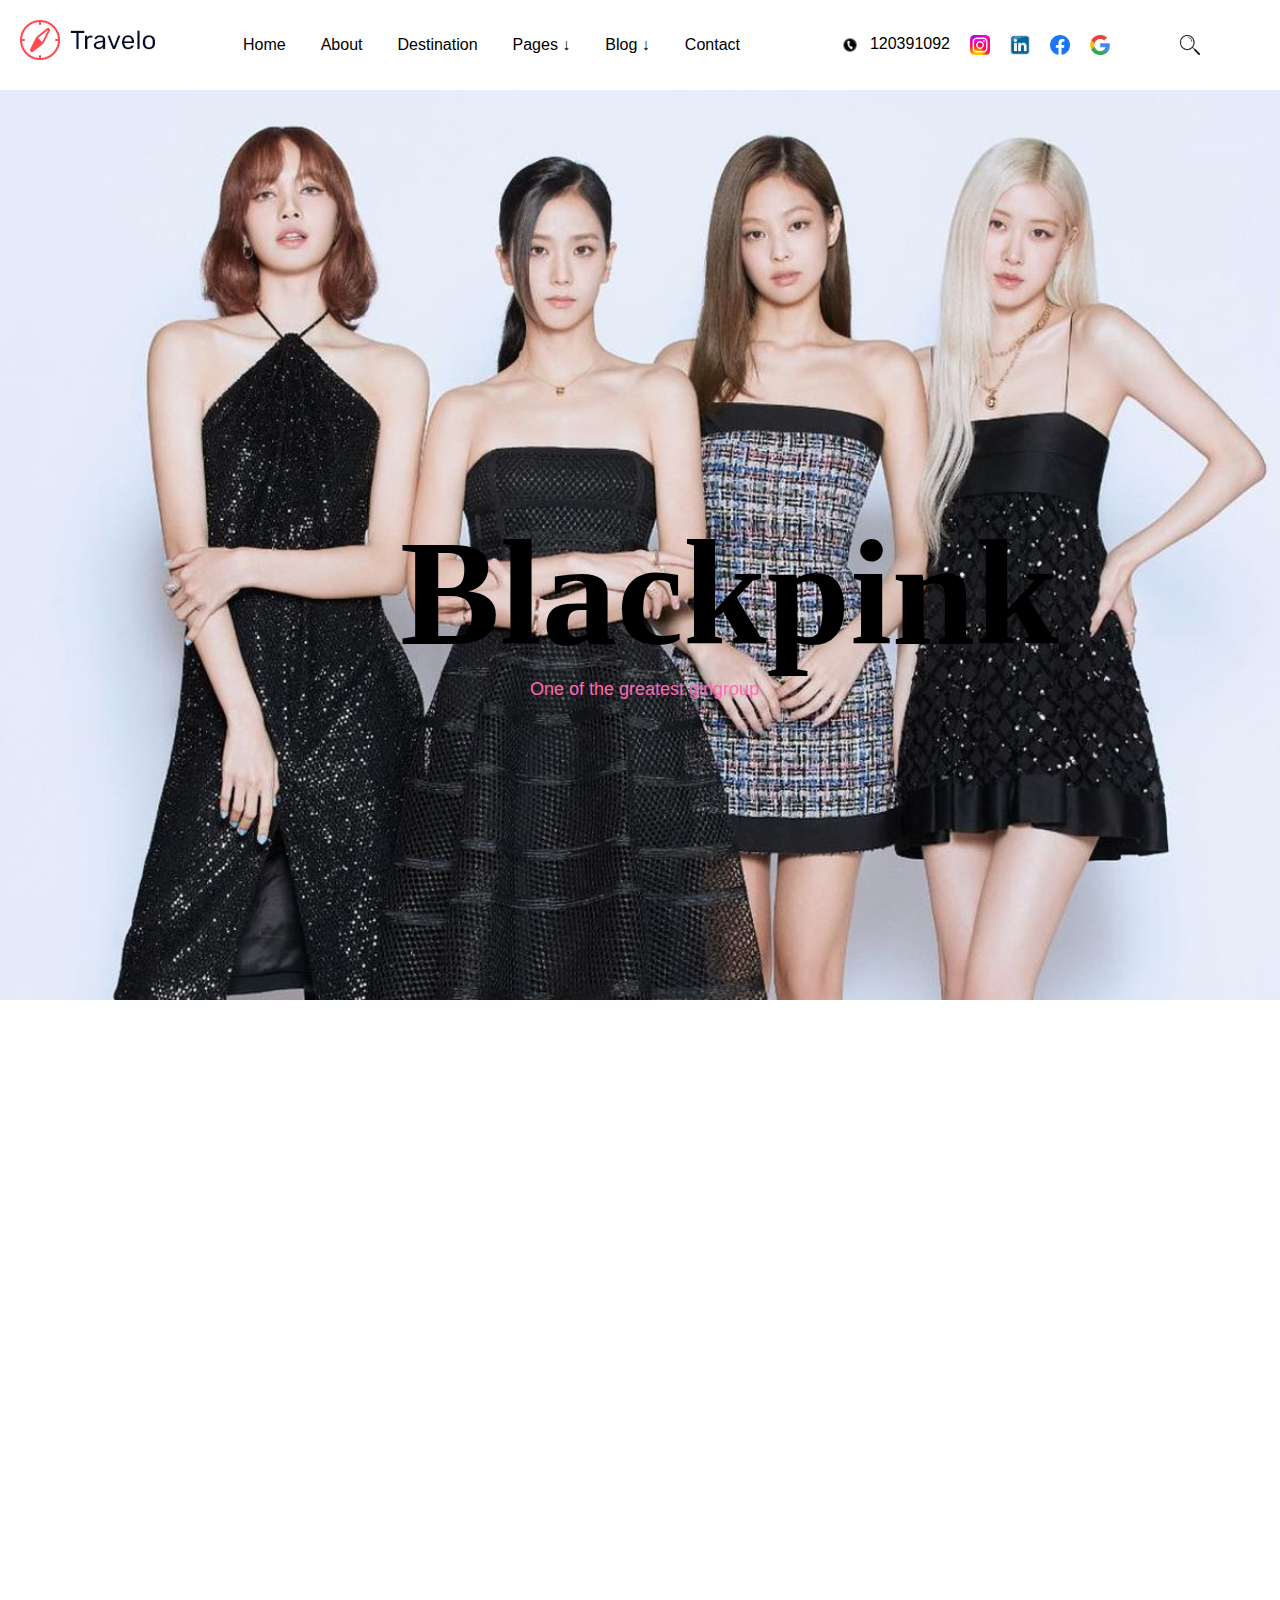
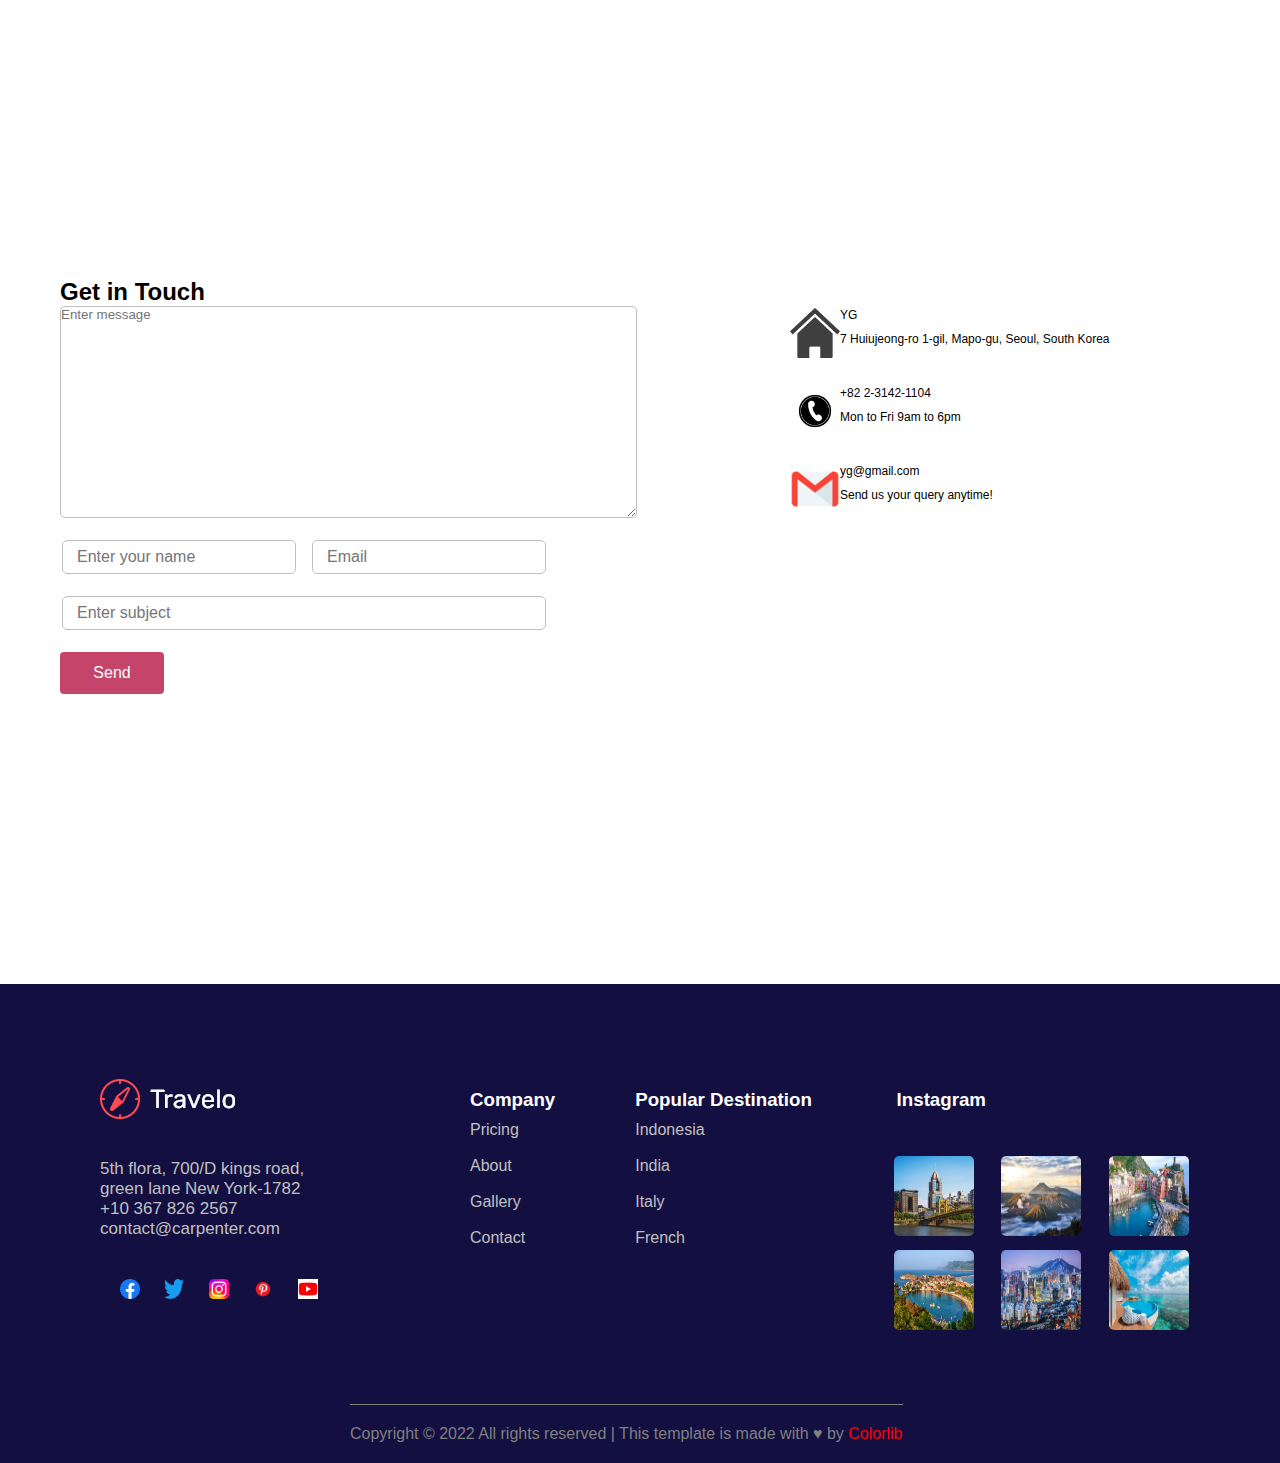
<file: contact.html>
<!DOCTYPE html>
<html>
<head>
	<link href="image/logo.ico" rel="shortcut icon">
	<link rel="stylesheet" type="text/css" href="css/contact.css">
	<title>TRAVELO</title>
</head>
<body>
<div class="container">
    <menu>
        <div class="kiri">
            <img src="image/travelo.png">
        </div>
        <div class="tengah">
            <ul>
               <li><a href="index.html">Home</a></li>
               <li><a href="about.html">About</a></li>
                <li><a href="destination.html">Destination</a></li>
                <li><a href="#">Pages &downarrow;</a>
                    <ul>
                        <li><a href="pages.html">Destination Details</a></li>
                         <li><a href="#">Elements</a></li>
                    </ul>                        
                </li>
                <li><a href="#">Blog &downarrow;</a>
                    <ul>
                        <li><a href="blog.html">Blog</a></li>
                        <li><a href="#">Single-Blog</a></li>
                    </ul>
                </li>
                <li><a href="contact.html">Contact</a></li>
            </ul>
        </div>
        <div class="kanan">
            <nav>
                <ul>
                    <li><img class="telepon" src="image/telepon.png"></li>
                    <li><p>120391092</p></li>
                    <li><img src="image/instagram.webp"></li>
                    <li><img src="image/link.png"></li>
                    <li><img src="image/facebook.webp"></li>
                    <li><img src="image/google.png"></li>
                    <li><img class="search" src="image/search.webp"></li>
                </ul>
            </nav>
        </div>
    </menu>

    <article>
        <div class="alam">
            <img src="image/blackpink.jpeg">
            <div class="hruf">
                <h1>Blackpink</h1>
                <p>One of the greatest girlgroup</p>
            </div>
        </div>
    </article>

    <article class="artikel1">
        <div>
            <iframe class="map" src="https://www.google.com/maps/embed?pb=!1m18!1m12!1m3!1d3163.263309481957!2d126.90373082019501!3d37.54885972465401!2m3!1f0!2f0!3f0!3m2!1i1024!2i768!4f13.1!3m3!1m2!1s0x357c992bb3f6a887%3A0x6058954f87325221!2sYG%20entertainment!5e0!3m2!1sen!2sid!4v1663933191934!5m2!1sen!2sid" width="600" height="450" style="border:0;" allowfullscreen="" loading="lazy" referrerpolicy="no-referrer-when-downgrade"></iframe>
        </div>
    </article>

    <article class="artikel2">
        <div class="kiri">
            <form>
                <h2>Get in Touch</h2>
                <textarea  rows="14" cols="70" placeholder="Enter message"></textarea>
                <input type="text" class="inputText" placeholder="Enter your name">
                <input type="text" class="inputText" placeholder="Email">
                <input type="text" class="Text" placeholder="Enter subject">
                <a href="#"><p>Send</p></a>
            </form>
        </div>
        <div class="kanan">
            <div class="foto">
                <img src="image/rumah.webp">
                <div class="desc"> <p>YG</p></div>
                <div class="isi"><p>7 Huiujeong-ro 1-gil, Mapo-gu, Seoul, South Korea</p></div>
            </div>
            <div class="foto">
                <img src="image/telepon.png">
                <div class="desc"><p>+82 2-3142-1104</p></div>
                <div class="isi"><p>Mon to Fri 9am to 6pm</p></div>
            </div>
            <div class="foto">
                <img src="image/email.webp">
                <div class="desc"><p>yg@gmail.com</p></div>
                <div class="isi"><p>Send us your query anytime!</p></div>
            </div>
        </div>
    </article>

    <footer>
        <div class="atas">
            <div class="kiri">
                <div class="kiriatas">
                    <img src="image/travel.webp">
                    <p>5th flora, 700/D kings road, green
                        lane New York-1782
                        +10 367 826 2567
                        contact@carpenter.com</p>
                </div>
                <div class="kiribawah">
                    <img src="image/facebook.webp">
                    <img src="image/twitte.png">
                    <img src="image/instagram.webp">
                    <img src="image/pin.png">
                    <img src="image/yt.png">
                </div>
            </div>
    
            <div class="tengah1">
                <h3>Company</h3>
                <div><a href="contact.html">Pricing</a></div><br>
                <div><a href="contact.html">About</a></div><br>
                <div><a href="contact.html">Gallery</a></div><br>
                <div><a href="contact.html">Contact</a></div><br>
            </div>
    
            <div class="tengah2">
                <h3>Popular Destination</h3>
                <div><a href="contact.html">Indonesia</a></div><br>
                <div><a href="contact.html">India</a></div><br>
                <div><a href="contact.html">Italy</a></div><br>
                <div><a href="contact.html">French</a></div><br>
            </div>
    
            <div class="kanan">
                <h3>Instagram</h3>
                <img src="image/america.jpeg">
                <img src="image/indonesia.webp">
                <img src="image/italy.webp">
                <img src="image/turkey.webp">
                <img src="image/seoul.jpg">
                <img src="image/maldives.jpg">
            </div>
        </div>
        
        <div class="bawah">
            <p>Copyright &copy; 2022 All rights reserved | This template is made with &hearts; by <a href="#">Colorlib</a> </p> 
        </div>
    </footer>

</div>
</body>
</html>
</file>
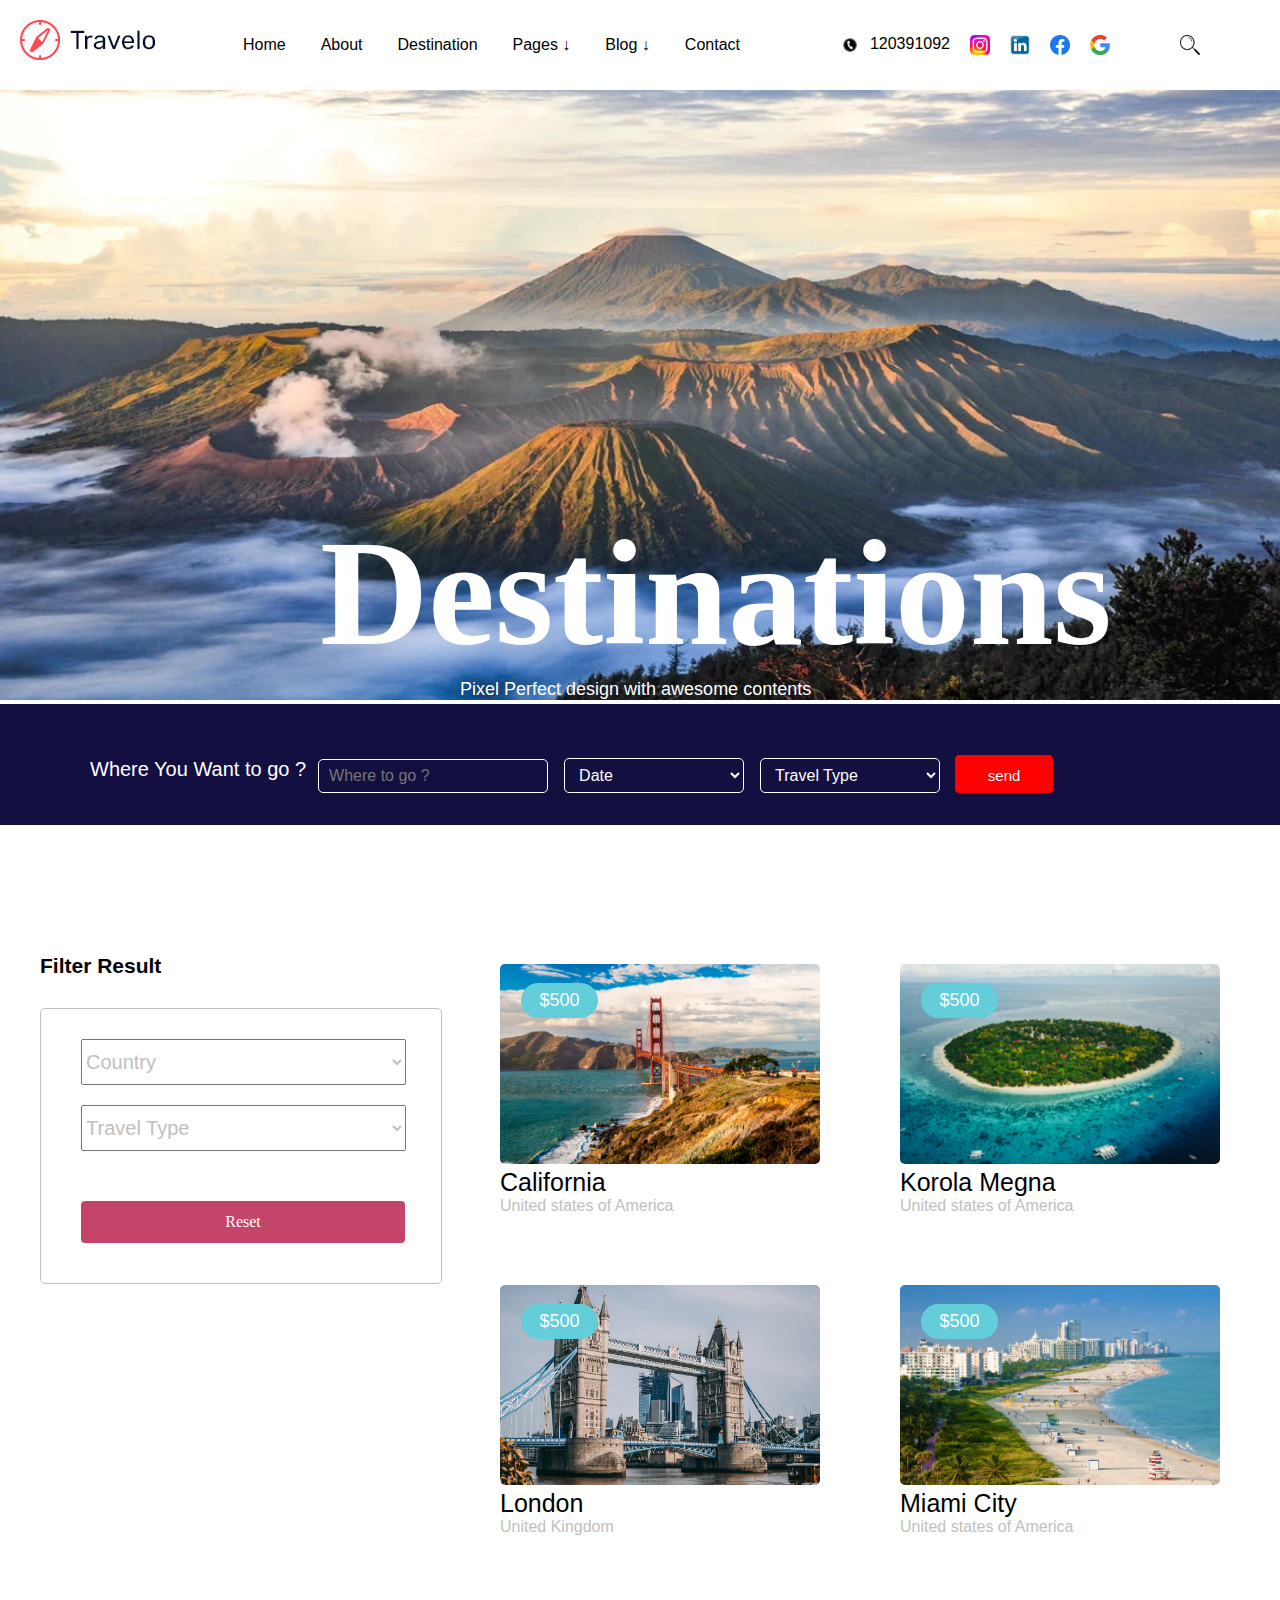
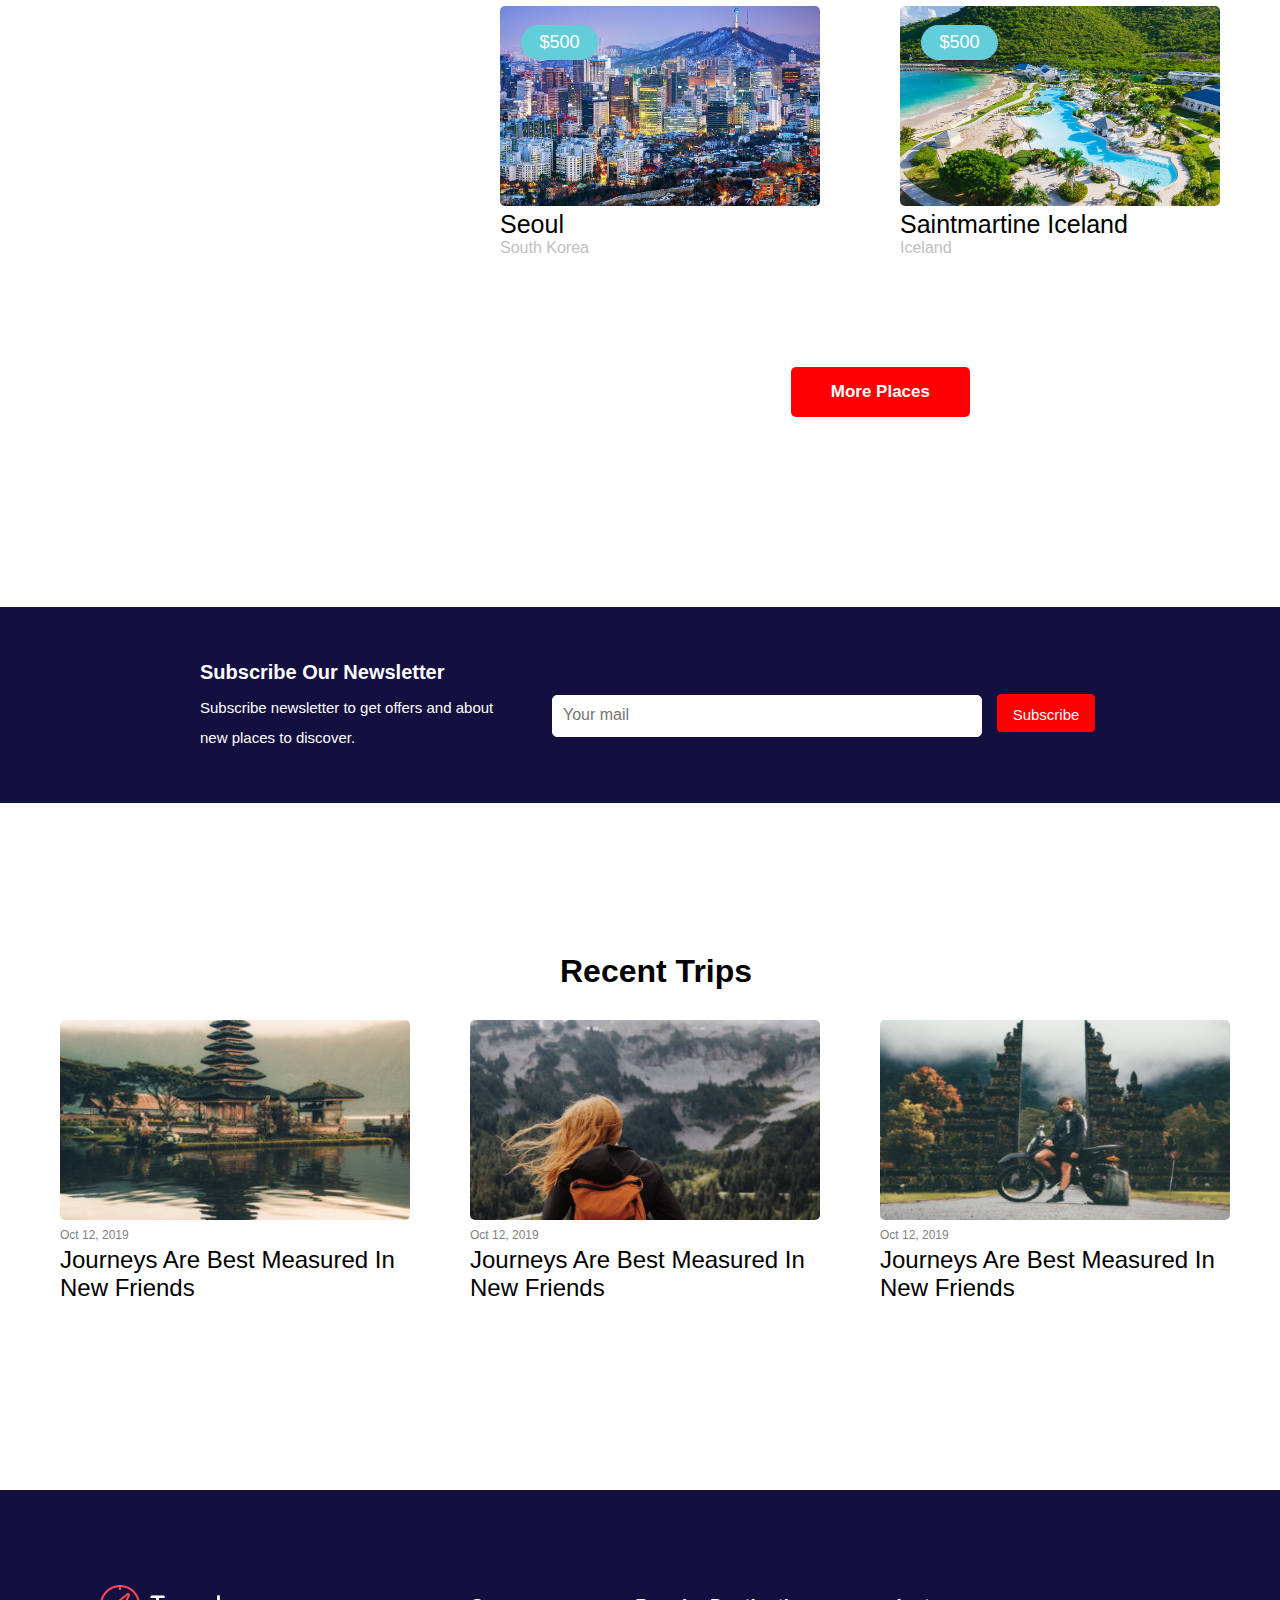
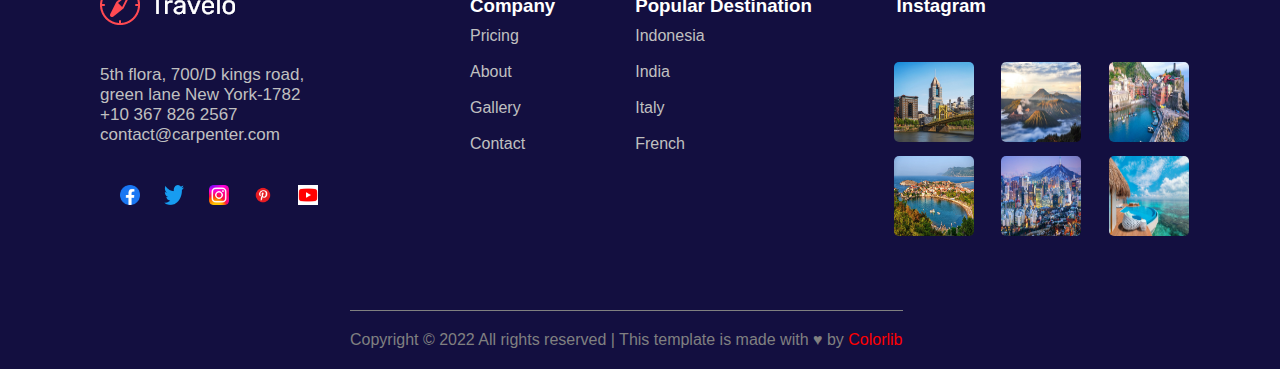
<file: destination.html>
<!DOCTYPE html>
<html>
<head>
	<link href="image/logo.ico" rel="shortcut icon">
	<link rel="stylesheet" type="text/css" href="css/destination.css">
	<title>TRAVELO</title>
</head>
<body>
<div class="container">
    <menu>
        <div class="kiri">
            <img src="image/travelo.png">
        </div>
        <div class="tengah">
            <ul>
               <li><a href="index.html">Home</a></li>
               <li><a href="about.html">About</a></li>
                <li><a href="destination.html">Destination</a></li>
                <li><a href="#">Pages &downarrow;</a>
                    <ul>
                        <li><a href="pages.html">Destination Details</a></li>
                         <li><a href="#">Elements</a></li>
                    </ul>                        
                </li>
                <li><a href="#">Blog &downarrow;</a>
                    <ul>
                        <li><a href="blog.html">Blog</a></li>
                        <li><a href="#">Single-Blog</a></li>
                    </ul>
                </li>
                <li><a href="contact.html">Contact</a></li>
            </ul>
        </div>
        <div class="kanan">
            <nav>
                <ul>
                    <li><img class="telepon" src="image/telepon.png"></li>
                    <li><p>120391092</p></li>
                    <li><img src="image/instagram.webp"></li>
                    <li><img src="image/link.png"></li>
                    <li><img src="image/facebook.webp"></li>
                    <li><img src="image/google.png"></li>
                    <li><img class="search" src="image/search.webp"></li>
                </ul>
            </nav>
        </div>
    </menu>

    <article>
        <div class="alam">
            <img src="image/indonesia.webp">
            <div class="hruf">
                <h1>Destinations</h1>
                <p>Pixel Perfect design with awesome contents</p>
            </div>
        </div>
    </article>

    <form class="form">
        <div class="isi">
            <div class="form1">
                <label for="Where">Where You Want to go ?</label>
            </div>
            <div class="form2">
                <input type="text" class="inputText" placeholder="Where to go ?">
                <select>
                    <option>Date</option>
                </select>
                <select>
                    <option>Travel Type</option>
                    <option>Some Option</option>
                    <option>Another Option</option>
                </select>
                <button type="button">send</button>
            </div>
        </div>
    </form>

    <article class="artikel1">
        <div class="kiri">
            <h4>Filter Result</h4>
            <form>
                <select id="nama">
                    <option>Country</option>
                    <option>Africa</option>
                    <option>Canada</option>
                    <option>USA</option>
                </select>
                <select id="travel">
                    <option>Travel Type</option>
                    <option>advance</option>
                    <option>advance</option>
                    <option>Premium</option>
                </select>
                <a href="#"><p>Reset</p></a>
            </form>
        </div>
        <div class="kanan">
            <div class="foto2">
                <img src="image/california.jpg">
                <div class="harga"><a href="#">$500</a></div>
                <div class="tempat"><a href="#">California</a></div>
                <div class="negara">United states of America</div>
            </div>
        
            <div class="foto2">
                <img src="image/korola.png">
                <div class="harga"><a href="#">$500</a></div>
                <div class="tempat"><a href="#">Korola Megna</a></div>
                <div class="negara">United states of America</div>
            </div>
        
            <div class="foto2">
                <img src="image/london.jpg">
                <div class="harga"><a href="#">$500</a></div>
                <div class="tempat"><a href="#">London</a></div>
                <div class="negara">United Kingdom</div>
            </div>
        
            <div class="foto2">
                <img src="image/miami.jpg">
                <div class="harga"><a href="#">$500</a></div>
                <div class="tempat"><a href="#">Miami City</a></div>
                <div class="negara">United states of America</div>
            </div>
        
            <div class="foto2">
                <img src="image/seoul.jpg">
                <div class="harga"><a href="#">$500</a></div>
                <div class="tempat"><a href="#">Seoul</a></div>
                <div class="negara">South Korea</div>
            </div>
        
            <div class="foto2">
                <img src="image/saintmartin.png">
                <div class="harga"><a href="#">$500</a></div>
                <div class="tempat"><a href="#">Saintmartine Iceland</a></div>
                <div class="negara">Iceland</div>
            </div>

            <div class="more">
                <h2>More Places</h2>
            </div>
        </div>
    </article>

    <form class="formsubs">
        <h1>Subscribe Our Newsletter</h1><br><br>
        <div class="label1">
            <label for="Subs">Subscribe newsletter to get offers and about new places to discover.</label>
        </div>
        <div class="label2">
            <input type="text" class="Text" placeholder="Your mail">
            <button type="button">Subscribe</button>
        </div>
    </form>

    <div class="trips">
        <h1>Recent Trips</h1>
    </div>

    <div class="foto3">
        <img src="image/temple.png">
        <p class="tanggal">Oct 12, 2019</p>
        <p class="judul">Journeys Are Best Measured In New Friends</p>
    </div>

    <div class="foto3">
        <img src="image/cewe.png">
        <p class="tanggal">Oct 12, 2019</p>
        <p class="judul">Journeys Are Best Measured In New Friends</p>
    </div>
    
    <div class="foto3">
        <img src="image/ojek.png">
        <p class="tanggal">Oct 12, 2019</p>
        <p class="judul">Journeys Are Best Measured In New Friends</p>
    </div>

    <footer>
        <div class="atas">
            <div class="kiri">
                <div class="kiriatas">
                    <img src="image/travel.webp">
                    <p>5th flora, 700/D kings road, green
                        lane New York-1782
                        +10 367 826 2567
                        contact@carpenter.com</p>
                </div>
                <div class="kiribawah">
                    <img src="image/facebook.webp">
                    <img src="image/twitte.png">
                    <img src="image/instagram.webp">
                    <img src="image/pin.png">
                    <img src="image/yt.png">
                </div>
            </div>
    
            <div class="tengah1">
                <h3>Company</h3>
                <div><a href="destination.html">Pricing</a></div><br>
                <div><a href="destination.html">About</a></div><br>
                <div><a href="destination.html">Gallery</a></div><br>
                <div><a href="destination.html">Contact</a></div><br>
            </div>
    
            <div class="tengah2">
                <h3>Popular Destination</h3>
                <div><a href="destination.html">Indonesia</a></div><br>
                <div><a href="destination.html">India</a></div><br>
                <div><a href="destination.html">Italy</a></div><br>
                <div><a href="destination.html">French</a></div><br>
            </div>
    
            <div class="kanan">
                <h3>Instagram</h3>
                <img src="image/america.jpeg">
                <img src="image/indonesia.webp">
                <img src="image/italy.webp">
                <img src="image/turkey.webp">
                <img src="image/seoul.jpg">
                <img src="image/maldives.jpg">
            </div>
        </div>
        
        <div class="bawah">
            <p>Copyright &copy; 2022 All rights reserved | This template is made with &hearts; by <a href="#">Colorlib</a> </p> 
        </div>
    </footer>
    
</div>
</body>
</html>
</file>
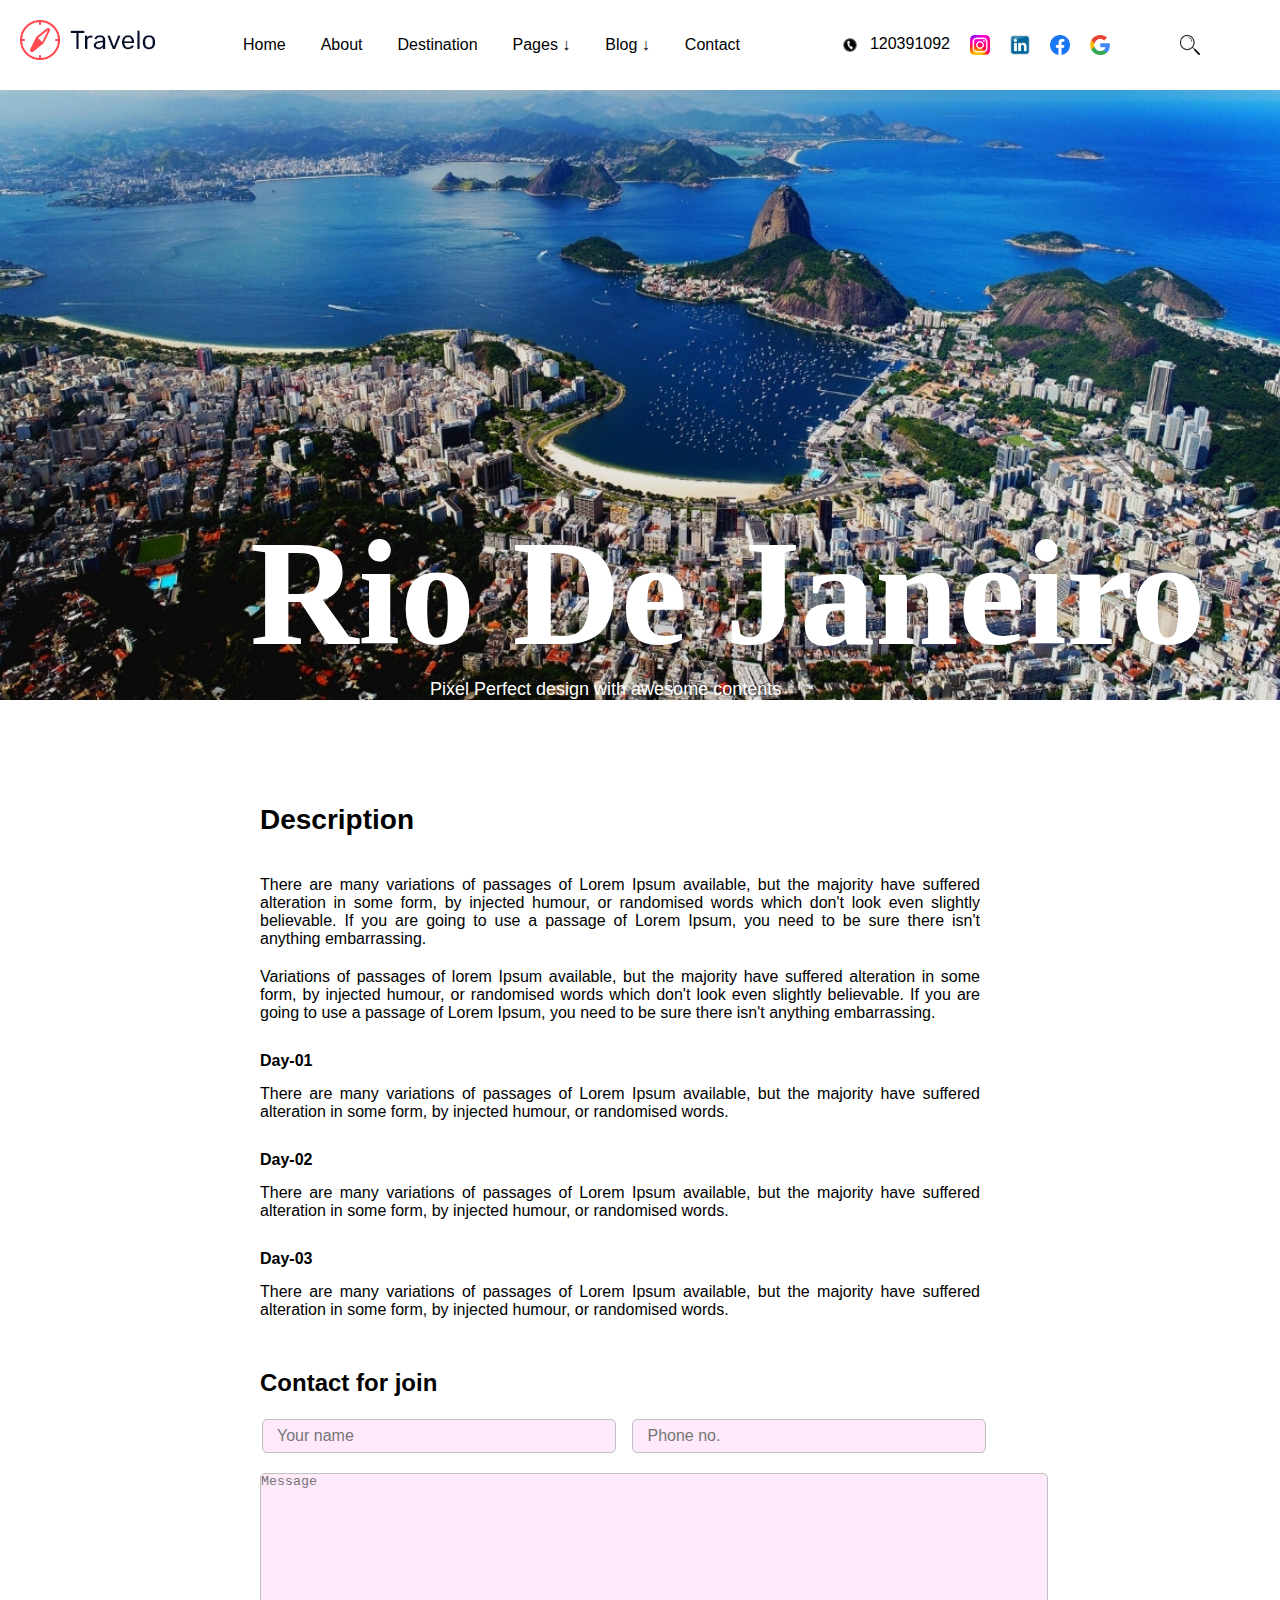
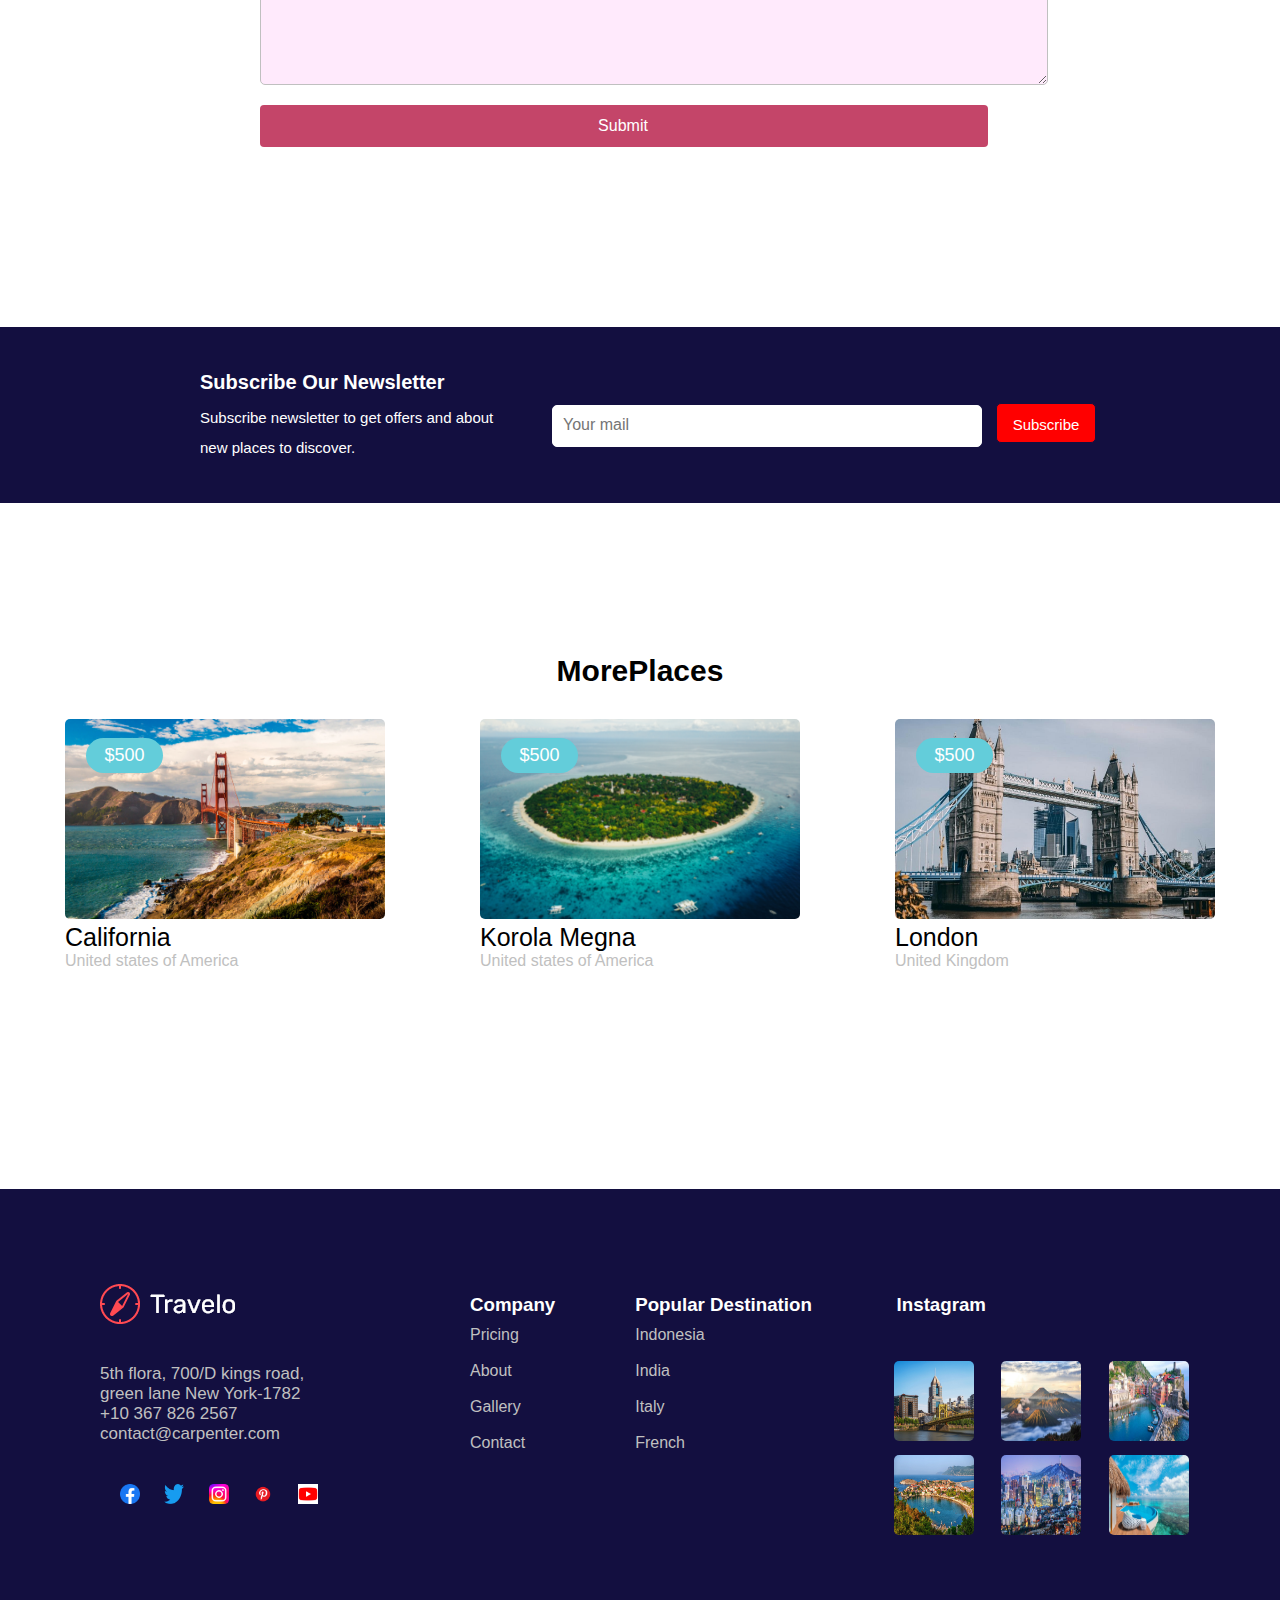
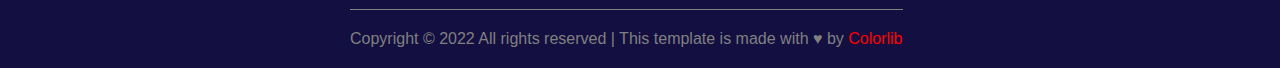
<file: pages.html>
<!DOCTYPE html>
<html>
<head>
	<link href="image/logo.ico" rel="shortcut icon">
	<link rel="stylesheet" type="text/css" href="css/pages.css">
	<title>TRAVELO</title>
</head>
<body>
<div class="container">
    <menu>
        <div class="kiri">
            <img src="image/travelo.png">
        </div>
        <div class="tengah">
            <ul>
               <li><a href="index.html">Home</a></li>
               <li><a href="about.html">About</a></li>
                <li><a href="destination.html">Destination</a></li>
                <li><a href="#">Pages &downarrow;</a>
                    <ul>
                        <li><a href="#">Destination Details</a></li>
                         <li><a href="#">Elements</a></li>
                    </ul>                        
                </li>
                <li><a href="#">Blog &downarrow;</a>
                    <ul>
                        <li><a href="blog.html">Blog</a></li>
                        <li><a href="#">Single-Blog</a></li>
                    </ul>
                </li>
                <li><a href="contact.html">Contact</a></li>
            </ul>
        </div>
        <div class="kanan">
            <nav>
                <ul>
                    <li><img class="telepon" src="image/telepon.png"></li>
                    <li><p>120391092</p></li>
                    <li><img src="image/instagram.webp"></li>
                    <li><img src="image/link.png"></li>
                    <li><img src="image/facebook.webp"></li>
                    <li><img src="image/google.png"></li>
                    <li><img class="search" src="image/search.webp"></li>
                </ul>
            </nav>
        </div>
    </menu>

    <article>
        <div class="alam">
            <img src="image/rio.jpg">
            <div class="hruf">
                <h1>Rio De Janeiro</h1>
                <p>Pixel Perfect design with awesome contents</p>
            </div>
        </div>
    </article>

    <article class="artikel1">
        <h1>Description</h1>
        <p class="p1">There are many variations of passages of Lorem Ipsum available, 
        but the majority have suffered alteration in some form, by injected humour, 
        or randomised words which don't look even slightly believable. If you are going to use a passage of Lorem Ipsum, 
        you need to be sure there isn't anything embarrassing.</p>
        <p class="p2">Variations of passages of lorem Ipsum available, but the majority have suffered alteration in some form, 
        by injected humour, or randomised words which don't look even slightly believable. 
        If you are going to use a passage of Lorem Ipsum, you need to be sure there isn't anything embarrassing.</p>
        <h4>Day-01</h4>
        <p>There are many variations of passages of Lorem Ipsum available, but the majority have suffered alteration in some form, by injected humour, or randomised words.</p>
        <h4>Day-02</h4>
        <p>There are many variations of passages of Lorem Ipsum available, but the majority have suffered alteration in some form, by injected humour, or randomised words.</p>
        <h4>Day-03</h4>
        <p>There are many variations of passages of Lorem Ipsum available, but the majority have suffered alteration in some form, by injected humour, or randomised words.</p>
    </article>

    <article class="artikel2">
        <form>
            <h2>Contact for join</h2>
            <input type="text" class="inputText" placeholder="Your name">
            <input type="text" class="inputText" placeholder="Phone no.">
            <textarea  rows="14" cols="96" placeholder="Message"></textarea>
            <a href="#"><p>Submit</p></a>
        </form>
    </article>

    <form class="formsubs">
        <h1>Subscribe Our Newsletter</h1><br><br>
        <div class="label1">
            <label for="Subs">Subscribe newsletter to get offers and about new places to discover.</label>
        </div>
        <div class="label2">
            <input type="text" class="Text" placeholder="Your mail">
            <button type="button">Subscribe</button>
        </div>
    </form>

    <div class="places">
        <h1>MorePlaces</h1>
    </div>

    <div class="foto2">
        <img src="image/california.jpg">
        <div class="harga"><a href="#">$500</a></div>
        <div class="tempat"><a href="#">California</a></div>
        <div class="negara">United states of America</div>
    </div>

    <div class="foto2">
        <img src="image/korola.png">
        <div class="harga"><a href="#">$500</a></div>
        <div class="tempat"><a href="#">Korola Megna</a></div>
        <div class="negara">United states of America</div>
    </div>

    <div class="foto2">
        <img src="image/london.jpg">
        <div class="harga"><a href="#">$500</a></div>
        <div class="tempat"><a href="#">London</a></div>
        <div class="negara">United Kingdom</div>
    </div>

    <footer>
        <div class="atas">
            <div class="kiri">
                <div class="kiriatas">
                    <img src="image/travel.webp">
                    <p>5th flora, 700/D kings road, green
                        lane New York-1782
                        +10 367 826 2567
                        contact@carpenter.com</p>
                </div>
                <div class="kiribawah">
                    <img src="image/facebook.webp">
                    <img src="image/twitte.png">
                    <img src="image/instagram.webp">
                    <img src="image/pin.png">
                    <img src="image/yt.png">
                </div>
            </div>
    
            <div class="tengah1">
                <h3>Company</h3>
                <div><a href="pages.html">Pricing</a></div><br>
                <div><a href="pages.html">About</a></div><br>
                <div><a href="pages.html">Gallery</a></div><br>
                <div><a href="pages.html">Contact</a></div><br>
            </div>
    
            <div class="tengah2">
                <h3>Popular Destination</h3>
                <div><a href="pages.html">Indonesia</a></div><br>
                <div><a href="pages.html">India</a></div><br>
                <div><a href="pages.html">Italy</a></div><br>
                <div><a href="pages.html">French</a></div><br>
            </div>
    
            <div class="kanan">
                <h3>Instagram</h3>
                <img src="image/america.jpeg">
                <img src="image/indonesia.webp">
                <img src="image/italy.webp">
                <img src="image/turkey.webp">
                <img src="image/seoul.jpg">
                <img src="image/maldives.jpg">
            </div>
        </div>
        
        <div class="bawah">
            <p>Copyright &copy; 2022 All rights reserved | This template is made with &hearts; by <a href="#">Colorlib</a> </p> 
        </div>
    </footer>
</div>
</body>
</html>
</file>
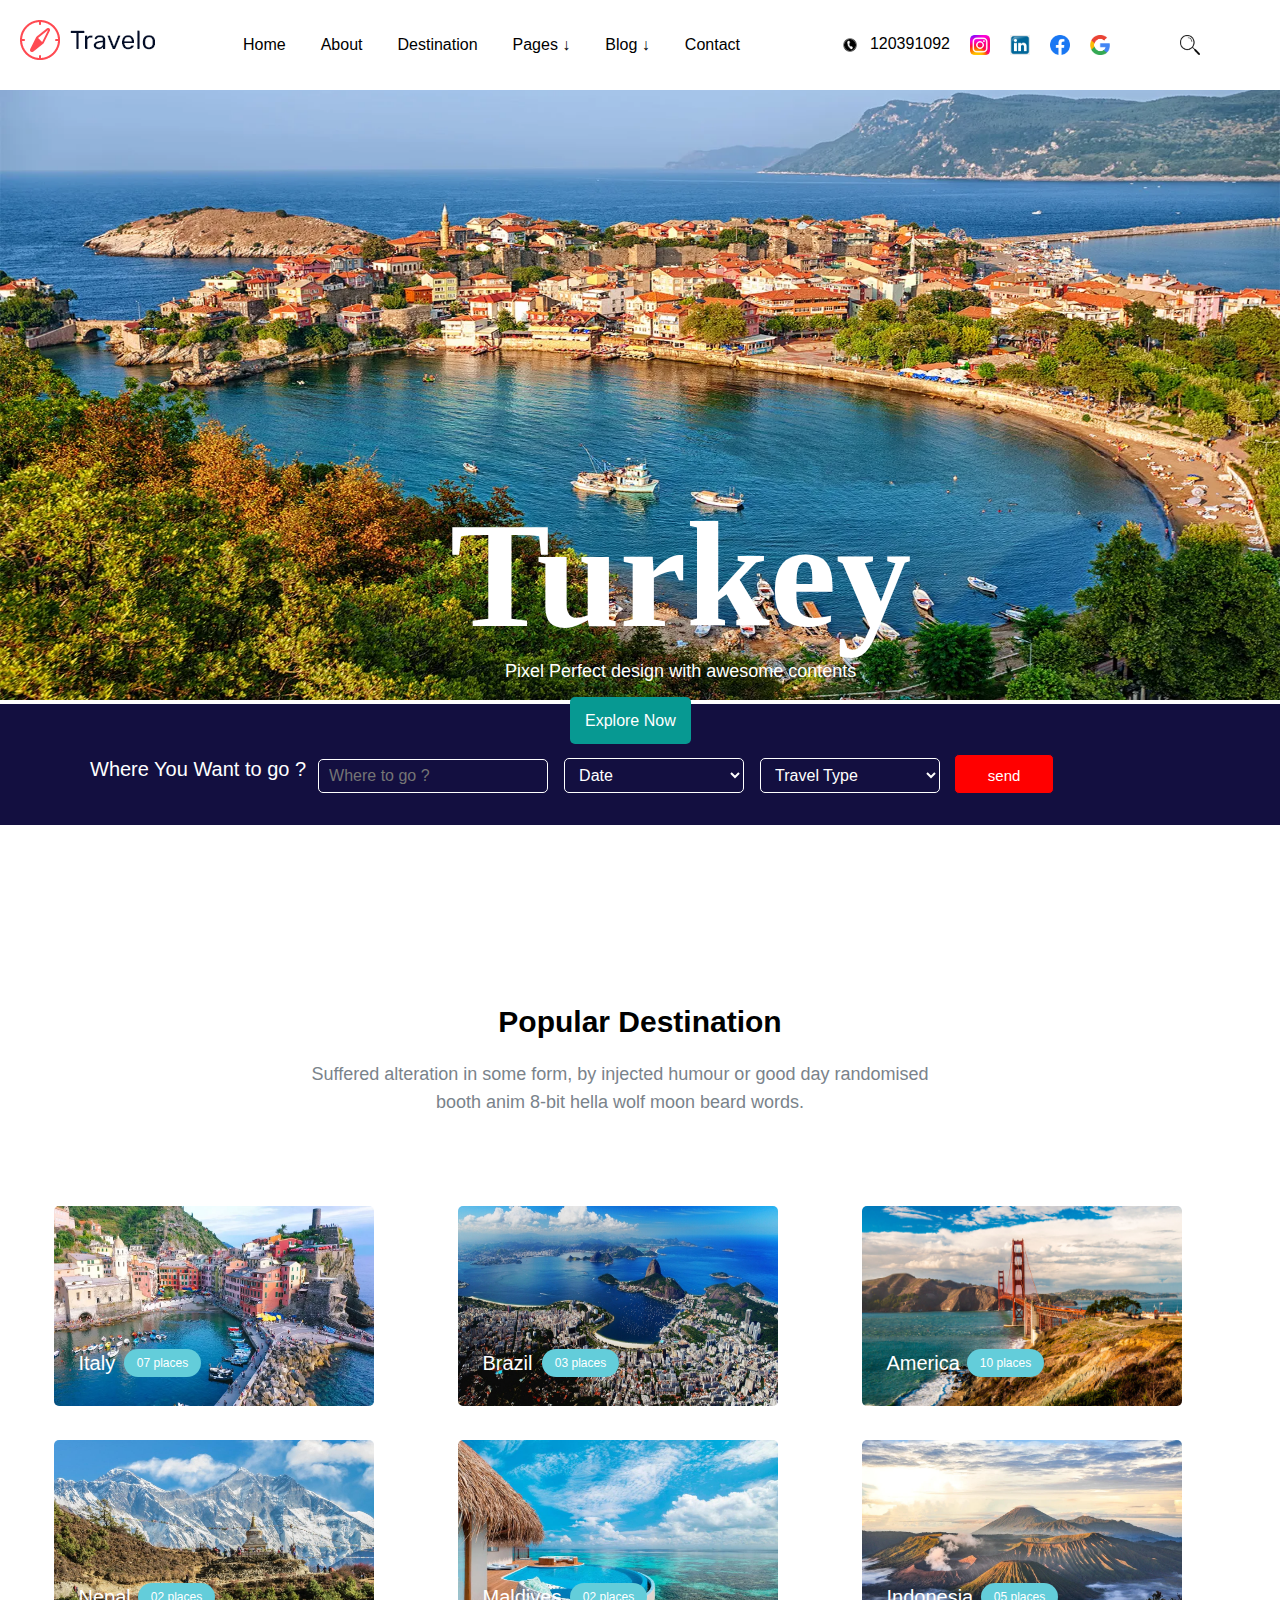
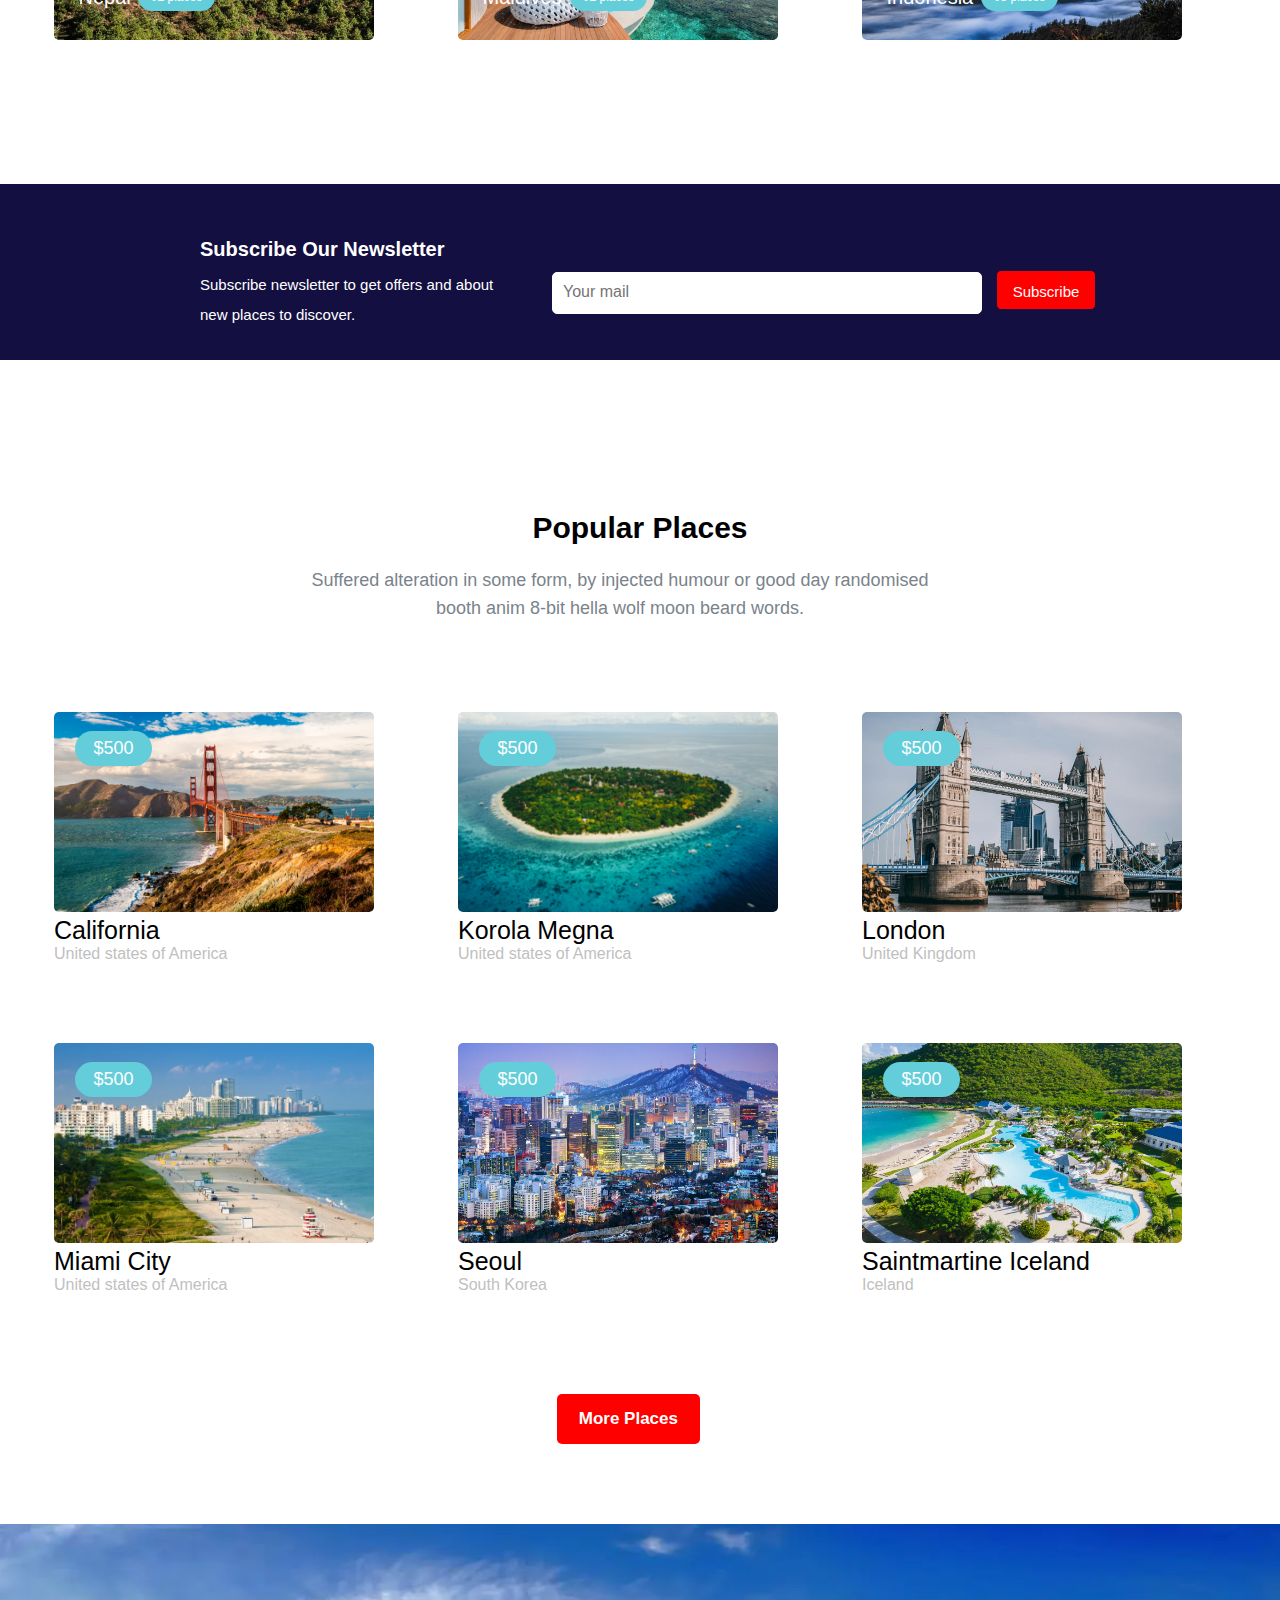
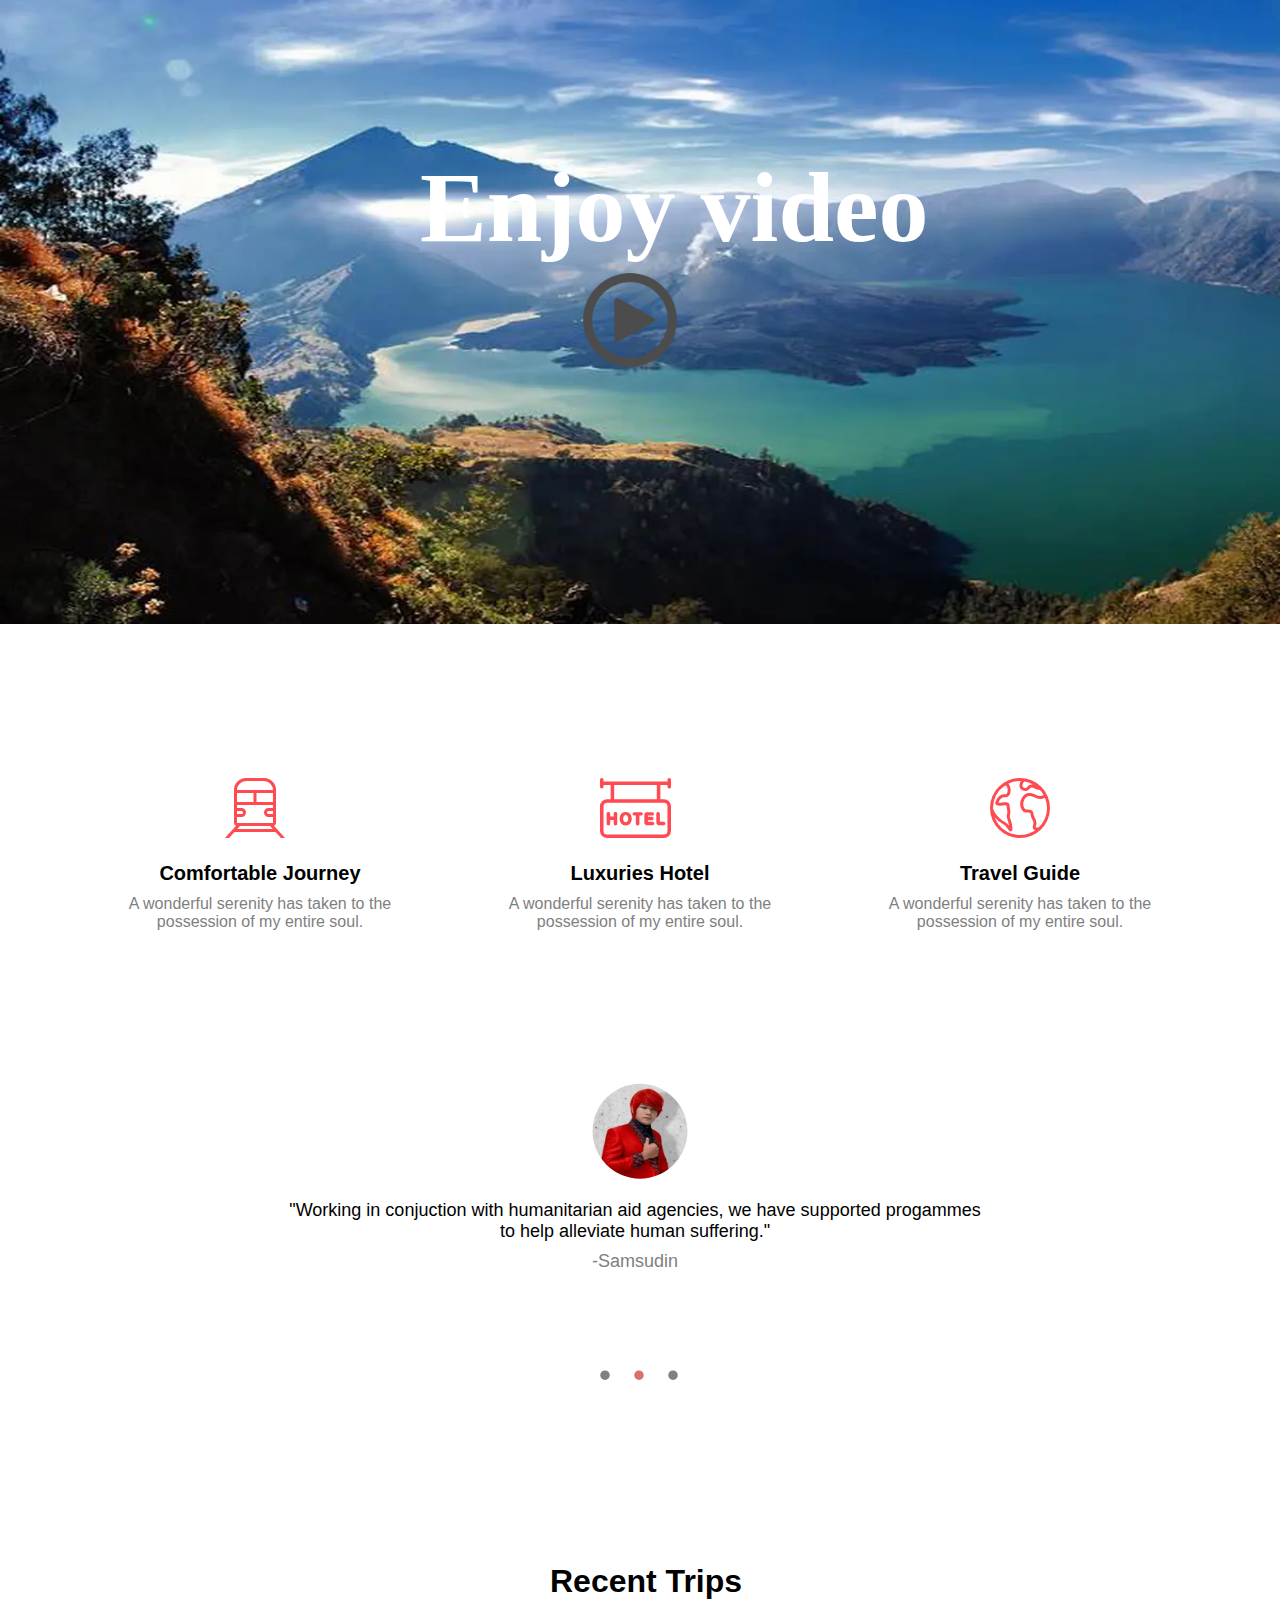
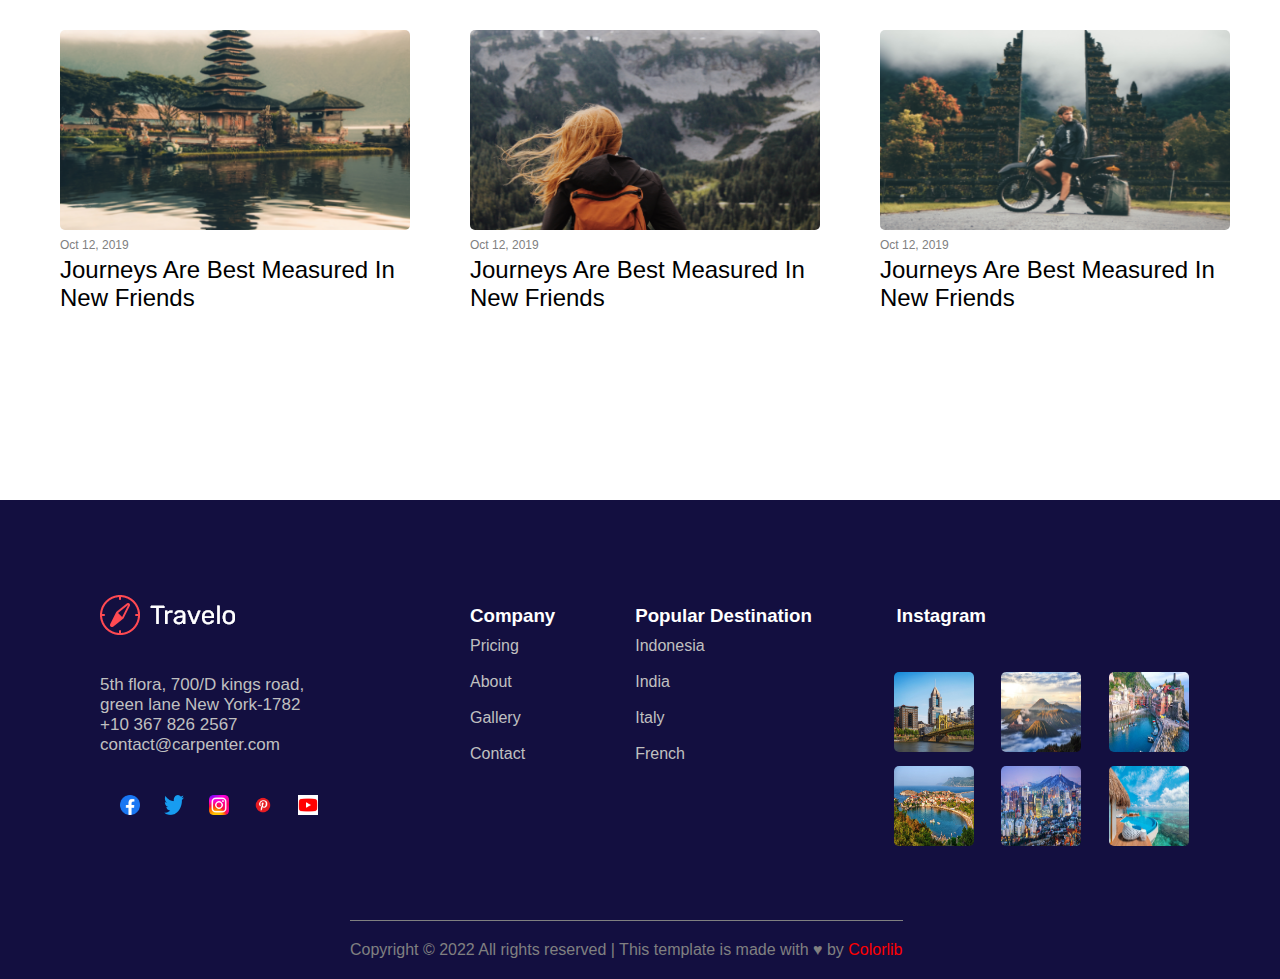
<file: pagination2.html>
<!DOCTYPE html>
<html>
<head>
	<link href="image/logo.ico" rel="shortcut icon">
	<link rel="stylesheet" type="text/css" href="css/project.css">
	<title>TRAVELO</title>
</head>
<body>
<div class="container">
    <menu>
        <div class="kiri">
            <img src="image/travelo.png">
        </div>
        <div class="tengah">
            <ul>
               <li><a href="index.html">Home</a></li>
               <li><a href="about.html">About</a></li>
                <li><a href="destination.html">Destination</a></li>
                <li><a href="#">Pages &downarrow;</a>
                    <ul>
                        <li><a href="pages.html">Destination Details</a></li>
                         <li><a href="#">Elements</a></li>
                    </ul>                        
                </li>
                <li><a href="#">Blog &downarrow;</a>
                    <ul>
                        <li><a href="blog.html">Blog</a></li>
                        <li><a href="#">Single-Blog</a></li>
                    </ul>
                </li>
                <li><a href="contact.html">Contact</a></li>
            </ul>
        </div>
        <div class="kanan">
            <nav>
                <ul>
                    <li><img class="telepon" src="image/telepon.png"></li>
                    <li><p>120391092</p></li>
                    <li><img src="image/instagram.webp"></li>
                    <li><img src="image/link.png"></li>
                    <li><img src="image/facebook.webp"></li>
                    <li><img src="image/google.png"></li>
                    <li><img class="search" src="image/search.webp"></li>
                </ul>
            </nav>
        </div>
    </menu>

    <article>
        <div class="alam">
            <img src="image/turkey.webp">
            <div class="hruf">
                <h1>Turkey</h1>
                <p>Pixel Perfect design with awesome contents</p>
                <a href="#" class="explore">Explore Now</a>
            </div>
        </div>
    </article>

    <form>
        <div class="isi">
            <div class="form1">
                <label for="Where">Where You Want to go ?</label>
            </div>
            <div class="form2">
                <input type="text" class="inputText" placeholder="Where to go ?">
                <select>
                    <option>Date</option>
                </select>
                <select>
                    <option>Travel Type</option>
                    <option>Some Option</option>
                    <option>Another Option</option>
                </select>
                <button type="button">send</button>
            </div>
        </div>
    </form>

    <div class="popular">
        <h1>Popular Destination</h1>
        <p>Suffered alteration in some form, by injected humour or good day randomised booth anim 8-bit hella wolf moon beard words.</p>
    </div>

    <div class="foto">
        <img src="image/italy.webp">
        <div class="tempat"><a href="#">Italy</a></div>
        <div class="nomor"><a href="#" class="italy">07 places</a></div>
    </div>

    <div class="foto">
        <img src="image/rio.jpg">
        <div class="tempat"><a href="#">Brazil</a></div>
        <div class="nomor"><a href="#" class="brazil">03 places</a></div>
    </div>

    <div class="foto">
        <img src="image/california.jpg">
        <div class="tempat"><a href="#">America</a></div>
        <div class="nomor"><a href="#" class="america">10 places</a></div>
    </div>

    <div class="foto">
        <img src="image/nepal.jpeg">
        <div class="tempat"><a href="#">Nepal</a></div>
        <div class="nomor"><a href="#" class="nepal">02 places</a></div>
    </div>

    <div class="foto">
        <img src="image/maldives.jpg">
        <div class="tempat"><a href="#">Maldives</a></div>
        <div class="nomor"><a href="#" class="maldives">02 places</a></div>
    </div>

    <div class="foto">
        <img src="image/indonesia.webp">
        <div class="tempat"><a href="#">Indonesia</a></div>
        <div class="nomor"><a href="#" class="indonesia">05 places</a></div>
    </div>

    <form class="formsubs">
        <h1>Subscribe Our Newsletter</h1><br><br>
        <div class="label1">
            <label for="Subs">Subscribe newsletter to get offers and about new places to discover.</label>
        </div>
        <div class="label2">
            <input type="text" class="Text" placeholder="Your mail">
            <button type="button">Subscribe</button>
        </div>
    </form>

    <div class="places">
        <h1>Popular Places</h1>
        <p>Suffered alteration in some form, by injected humour or good day randomised booth anim 8-bit hella wolf moon beard words.</p>
    </div>

    <div class="foto2">
        <img src="image/california.jpg">
        <div class="harga"><a href="#">$500</a></div>
        <div class="tempat"><a href="#">California</a></div>
        <div class="negara">United states of America</div>
    </div>

    <div class="foto2">
        <img src="image/korola.png">
        <div class="harga"><a href="#">$500</a></div>
        <div class="tempat"><a href="#">Korola Megna</a></div>
        <div class="negara">United states of America</div>
    </div>

    <div class="foto2">
        <img src="image/london.jpg">
        <div class="harga"><a href="#">$500</a></div>
        <div class="tempat"><a href="#">London</a></div>
        <div class="negara">United Kingdom</div>
    </div>

    <div class="foto2">
        <img src="image/miami.jpg">
        <div class="harga"><a href="#">$500</a></div>
        <div class="tempat"><a href="#">Miami City</a></div>
        <div class="negara">United states of America</div>
    </div>

    <div class="foto2">
        <img src="image/seoul.jpg">
        <div class="harga"><a href="#">$500</a></div>
        <div class="tempat"><a href="#">Seoul</a></div>
        <div class="negara">South Korea</div>
    </div>

    <div class="foto2">
        <img src="image/saintmartin.png">
        <div class="harga"><a href="#">$500</a></div>
        <div class="tempat"><a href="#">Saintmartine Iceland</a></div>
        <div class="negara">Iceland</div>
    </div>

    <div class="more">
        <h2>More Places</h2>
    </div>

    <article class="artikel1">
        <div class="video">
            <img src="image/alam.webp">
            <h1>Enjoy video</h1>
            <a href="https://www.youtube.com/watch?v=hPc7m1ffj3s"><img src="image/play-button-icon-png-18904.png"></a>
        </div>
    </article>

    <article class="logo">
        <div class="kiri">
            <img src="image/1.svg">
            <h3>Comfortable Journey</h3>
            <p>A wonderful serenity has taken to the possession of my entire soul.</p>
        </div>
        <div class="tengah">
            <img src="image/2.svg">
            <h3>Luxuries Hotel</h3>
            <p>A wonderful serenity has taken to the possession of my entire soul.</p>
        </div>
        <div class="kanan">
            <img src="image/3.svg">
            <h3>Travel Guide</h3>
            <p>A wonderful serenity has taken to the possession of my entire soul.</p>
        </div>
    </article>

    <article class="wajah">
        <img src="image/pesulap.jpg">
        <p>"Working in conjuction with humanitarian aid agencies, we have supported progammes to help alleviate human suffering."</p>
        <p class="siapa">-Samsudin</p>
        <div class="pagination">
            <a href="index.html">.</a>
            <a href="#" class="a1">.</a>
            <a href="pagination3.html">.</a>
        </div>
    </article>

    <div class="trips">
        <h1>Recent Trips</h1>
    </div>

    <div class="foto3">
        <img src="image/temple.png">
        <p class="tanggal">Oct 12, 2019</p>
        <p class="judul">Journeys Are Best Measured In New Friends</p>
    </div>

    <div class="foto3">
        <img src="image/cewe.png">
        <p class="tanggal">Oct 12, 2019</p>
        <p class="judul">Journeys Are Best Measured In New Friends</p>
    </div>
    
    <div class="foto3">
        <img src="image/ojek.png">
        <p class="tanggal">Oct 12, 2019</p>
        <p class="judul">Journeys Are Best Measured In New Friends</p>
    </div>

    <footer>
        <div class="atas">
            <div class="kiri">
                <div class="kiriatas">
                    <img src="image/travel.webp">
                    <p>5th flora, 700/D kings road, green
                        lane New York-1782
                        +10 367 826 2567
                        contact@carpenter.com</p>
                </div>
                <div class="kiribawah">
                    <img src="image/facebook.webp">
                    <img src="image/twitte.png">
                    <img src="image/instagram.webp">
                    <img src="image/pin.png">
                    <img src="image/yt.png">
                </div>
            </div>
    
            <div class="tengah1">
                <h3>Company</h3>
                <div><a href="index.html">Pricing</a></div><br>
                <div><a href="index.html">About</a></div><br>
                <div><a href="index.html">Gallery</a></div><br>
                <div><a href="index.html">Contact</a></div><br>
            </div>
    
            <div class="tengah2">
                <h3>Popular Destination</h3>
                <div><a href="index.html">Indonesia</a></div><br>
                <div><a href="index.html">India</a></div><br>
                <div><a href="index.html">Italy</a></div><br>
                <div><a href="index.html">French</a></div><br>
            </div>
    
            <div class="kanan">
                <h3>Instagram</h3>
                <img src="image/america.jpeg">
                <img src="image/indonesia.webp">
                <img src="image/italy.webp">
                <img src="image/turkey.webp">
                <img src="image/seoul.jpg">
                <img src="image/maldives.jpg">
            </div>
        </div>
        
        <div class="bawah">
            <p>Copyright &copy; 2022 All rights reserved | This template is made with &hearts; by <a href="#">Colorlib</a> </p> 
        </div>
    </footer>

</div>
</body>
</html>
</file>
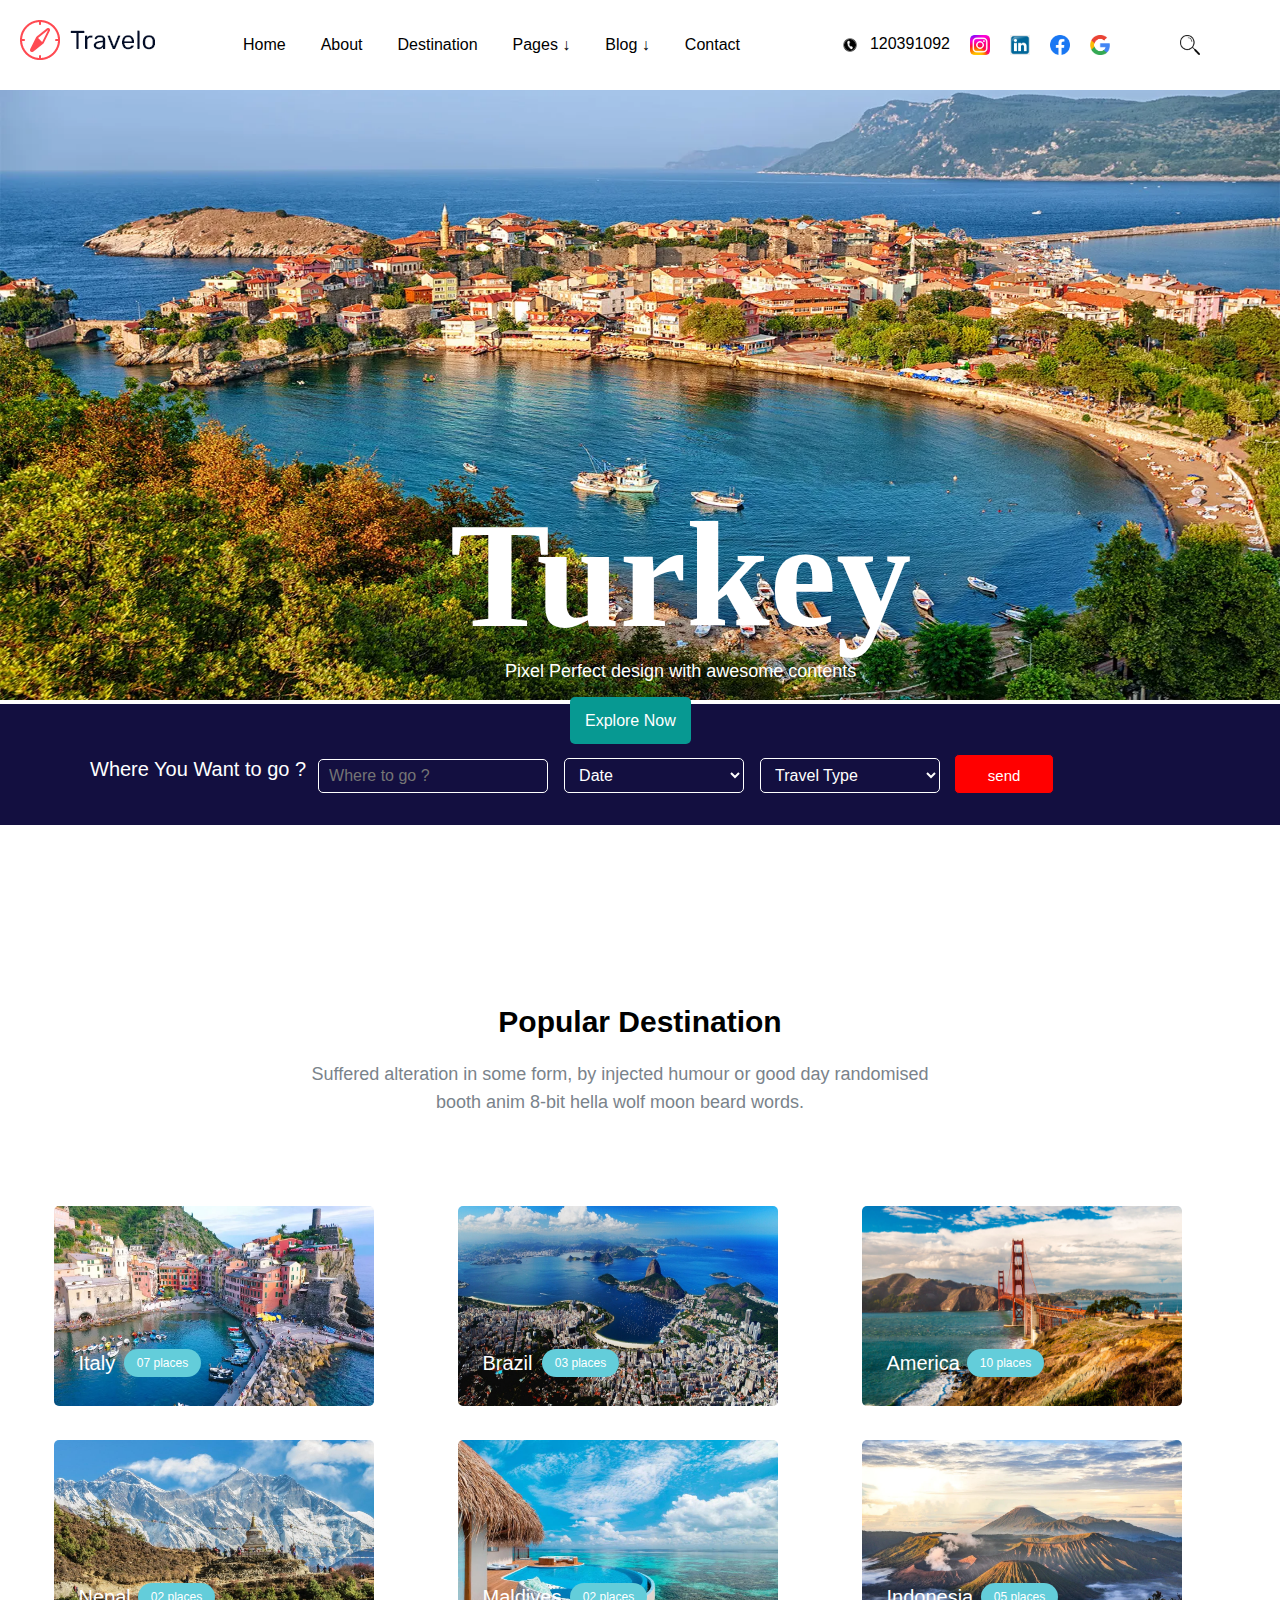
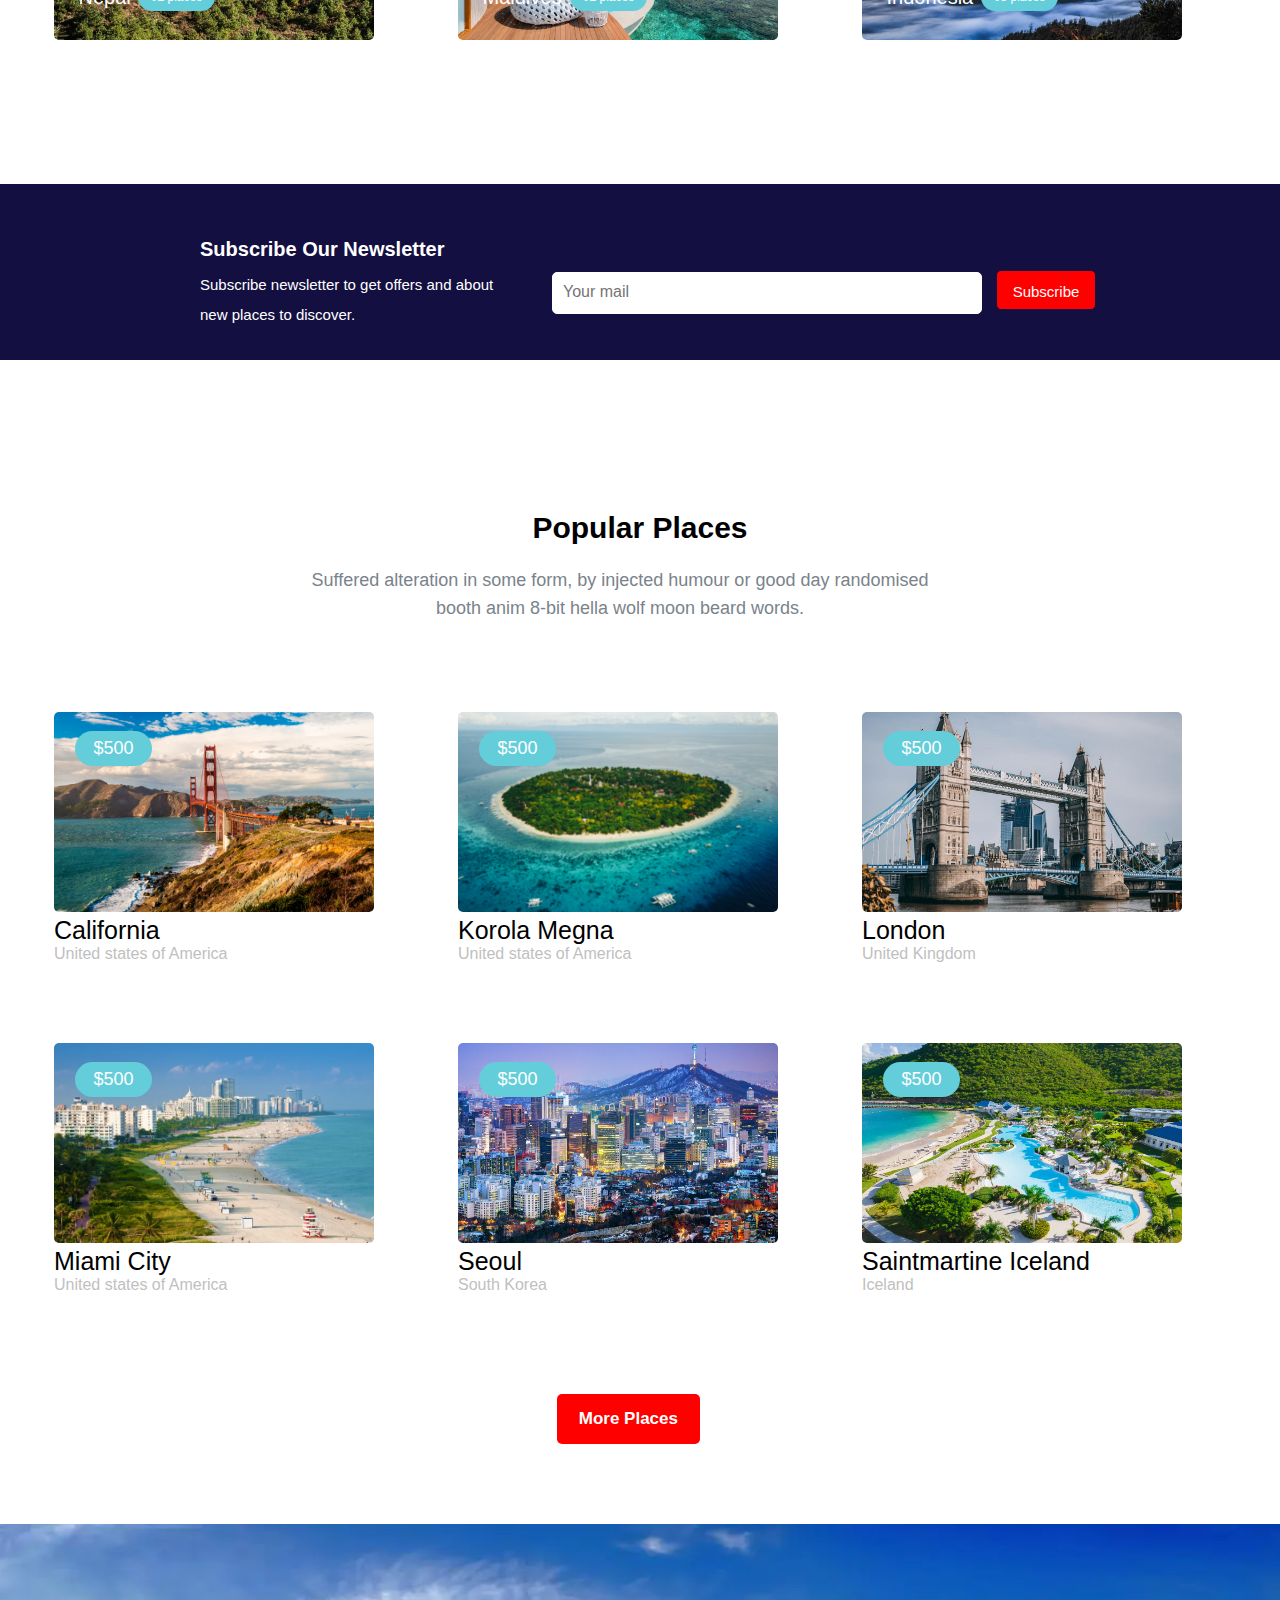
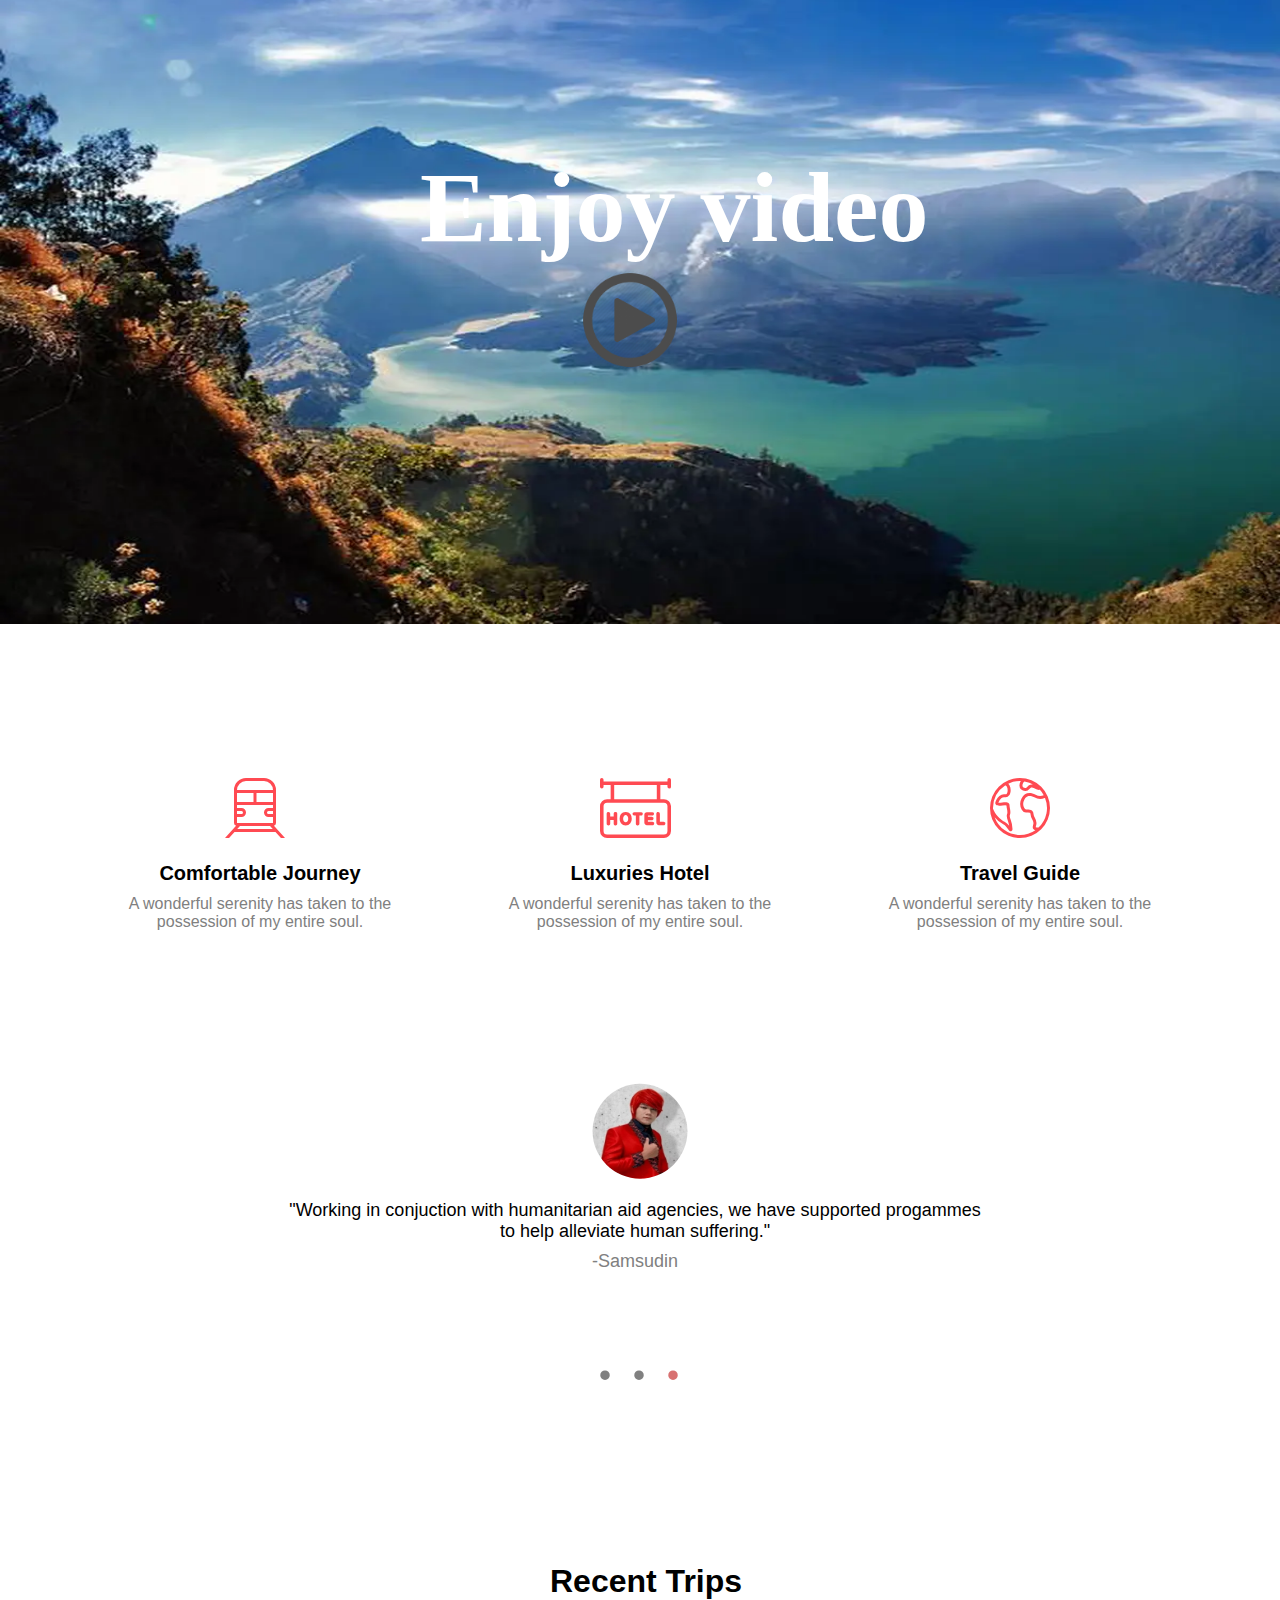
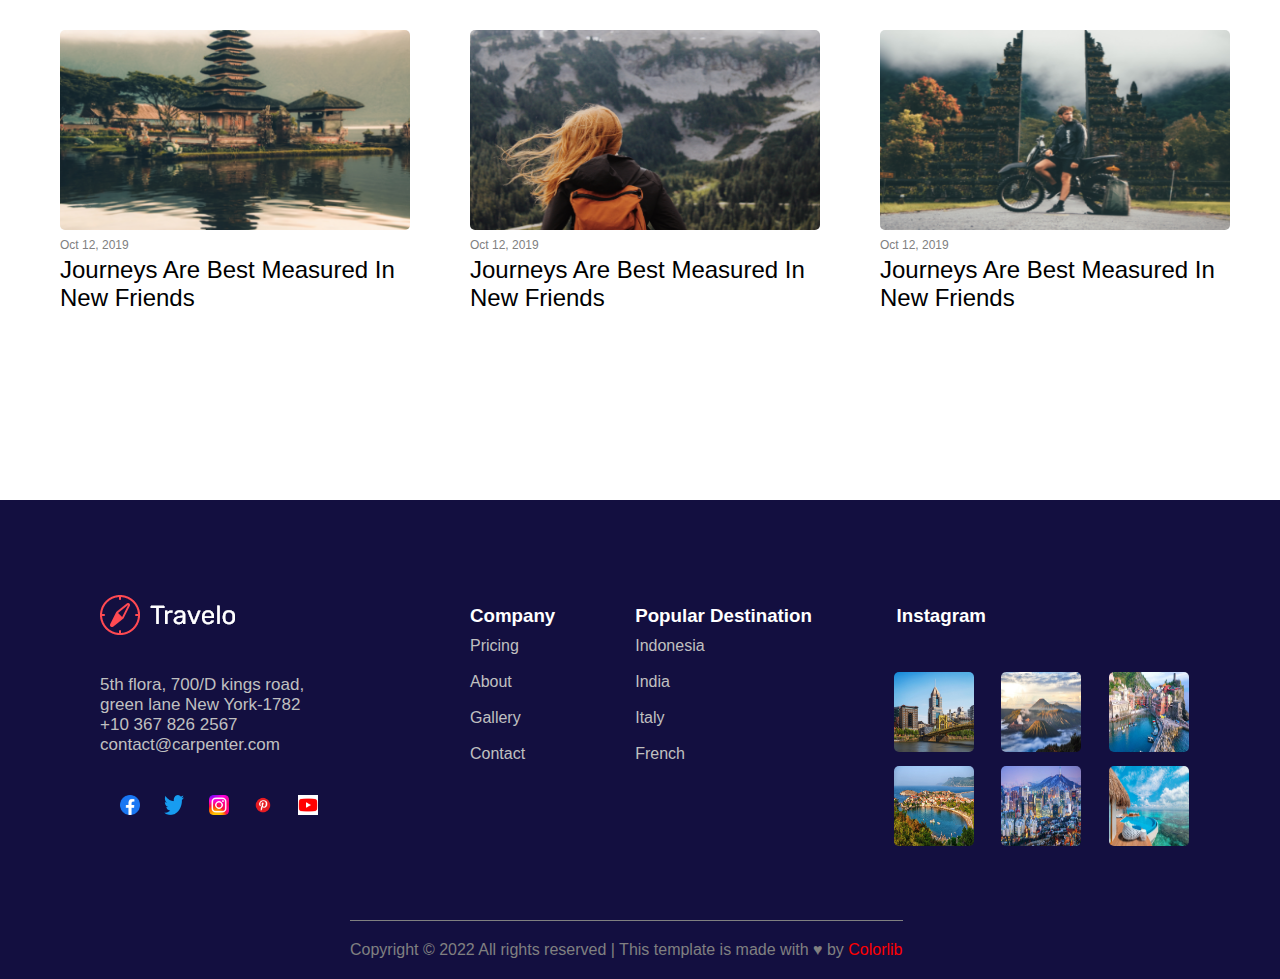
<file: pagination3.html>
<!DOCTYPE html>
<html>
<head>
	<link href="image/logo.ico" rel="shortcut icon">
	<link rel="stylesheet" type="text/css" href="css/project.css">
	<title>TRAVELO</title>
</head>
<body>
<div class="container">
    <menu>
        <div class="kiri">
            <img src="image/travelo.png">
        </div>
        <div class="tengah">
            <ul>
               <li><a href="index.html">Home</a></li>
               <li><a href="about.html">About</a></li>
                <li><a href="destination.html">Destination</a></li>
                <li><a href="#">Pages &downarrow;</a>
                    <ul>
                        <li><a href="pages.html">Destination Details</a></li>
                         <li><a href="#">Elements</a></li>
                    </ul>                        
                </li>
                <li><a href="#">Blog &downarrow;</a>
                    <ul>
                        <li><a href="blog.html">Blog</a></li>
                        <li><a href="#">Single-Blog</a></li>
                    </ul>
                </li>
                <li><a href="contact.html">Contact</a></li>
            </ul>
        </div>
        <div class="kanan">
            <nav>
                <ul>
                    <li><img class="telepon" src="image/telepon.png"></li>
                    <li><p>120391092</p></li>
                    <li><img src="image/instagram.webp"></li>
                    <li><img src="image/link.png"></li>
                    <li><img src="image/facebook.webp"></li>
                    <li><img src="image/google.png"></li>
                    <li><img class="search" src="image/search.webp"></li>
                </ul>
            </nav>
        </div>
    </menu>

    <article>
        <div class="alam">
            <img src="image/turkey.webp">
            <div class="hruf">
                <h1>Turkey</h1>
                <p>Pixel Perfect design with awesome contents</p>
                <a href="#" class="explore">Explore Now</a>
            </div>
        </div>
    </article>

    <form>
        <div class="isi">
            <div class="form1">
                <label for="Where">Where You Want to go ?</label>
            </div>
            <div class="form2">
                <input type="text" class="inputText" placeholder="Where to go ?">
                <select>
                    <option>Date</option>
                </select>
                <select>
                    <option>Travel Type</option>
                    <option>Some Option</option>
                    <option>Another Option</option>
                </select>
                <button type="button">send</button>
            </div>
        </div>
    </form>

    <div class="popular">
        <h1>Popular Destination</h1>
        <p>Suffered alteration in some form, by injected humour or good day randomised booth anim 8-bit hella wolf moon beard words.</p>
    </div>

    <div class="foto">
        <img src="image/italy.webp">
        <div class="tempat"><a href="#">Italy</a></div>
        <div class="nomor"><a href="#" class="italy">07 places</a></div>
    </div>

    <div class="foto">
        <img src="image/rio.jpg">
        <div class="tempat"><a href="#">Brazil</a></div>
        <div class="nomor"><a href="#" class="brazil">03 places</a></div>
    </div>

    <div class="foto">
        <img src="image/california.jpg">
        <div class="tempat"><a href="#">America</a></div>
        <div class="nomor"><a href="#" class="america">10 places</a></div>
    </div>

    <div class="foto">
        <img src="image/nepal.jpeg">
        <div class="tempat"><a href="#">Nepal</a></div>
        <div class="nomor"><a href="#" class="nepal">02 places</a></div>
    </div>

    <div class="foto">
        <img src="image/maldives.jpg">
        <div class="tempat"><a href="#">Maldives</a></div>
        <div class="nomor"><a href="#" class="maldives">02 places</a></div>
    </div>

    <div class="foto">
        <img src="image/indonesia.webp">
        <div class="tempat"><a href="#">Indonesia</a></div>
        <div class="nomor"><a href="#" class="indonesia">05 places</a></div>
    </div>

    <form class="formsubs">
        <h1>Subscribe Our Newsletter</h1><br><br>
        <div class="label1">
            <label for="Subs">Subscribe newsletter to get offers and about new places to discover.</label>
        </div>
        <div class="label2">
            <input type="text" class="Text" placeholder="Your mail">
            <button type="button">Subscribe</button>
        </div>
    </form>

    <div class="places">
        <h1>Popular Places</h1>
        <p>Suffered alteration in some form, by injected humour or good day randomised booth anim 8-bit hella wolf moon beard words.</p>
    </div>

    <div class="foto2">
        <img src="image/california.jpg">
        <div class="harga"><a href="#">$500</a></div>
        <div class="tempat"><a href="#">California</a></div>
        <div class="negara">United states of America</div>
    </div>

    <div class="foto2">
        <img src="image/korola.png">
        <div class="harga"><a href="#">$500</a></div>
        <div class="tempat"><a href="#">Korola Megna</a></div>
        <div class="negara">United states of America</div>
    </div>

    <div class="foto2">
        <img src="image/london.jpg">
        <div class="harga"><a href="#">$500</a></div>
        <div class="tempat"><a href="#">London</a></div>
        <div class="negara">United Kingdom</div>
    </div>

    <div class="foto2">
        <img src="image/miami.jpg">
        <div class="harga"><a href="#">$500</a></div>
        <div class="tempat"><a href="#">Miami City</a></div>
        <div class="negara">United states of America</div>
    </div>

    <div class="foto2">
        <img src="image/seoul.jpg">
        <div class="harga"><a href="#">$500</a></div>
        <div class="tempat"><a href="#">Seoul</a></div>
        <div class="negara">South Korea</div>
    </div>

    <div class="foto2">
        <img src="image/saintmartin.png">
        <div class="harga"><a href="#">$500</a></div>
        <div class="tempat"><a href="#">Saintmartine Iceland</a></div>
        <div class="negara">Iceland</div>
    </div>

    <div class="more">
        <h2>More Places</h2>
    </div>

    <article class="artikel1">
        <div class="video">
            <img src="image/alam.webp">
            <h1>Enjoy video</h1>
            <a href="https://www.youtube.com/watch?v=hPc7m1ffj3s"><img src="image/play-button-icon-png-18904.png"></a>
        </div>
    </article>

    <article class="logo">
        <div class="kiri">
            <img src="image/1.svg">
            <h3>Comfortable Journey</h3>
            <p>A wonderful serenity has taken to the possession of my entire soul.</p>
        </div>
        <div class="tengah">
            <img src="image/2.svg">
            <h3>Luxuries Hotel</h3>
            <p>A wonderful serenity has taken to the possession of my entire soul.</p>
        </div>
        <div class="kanan">
            <img src="image/3.svg">
            <h3>Travel Guide</h3>
            <p>A wonderful serenity has taken to the possession of my entire soul.</p>
        </div>
    </article>

    <article class="wajah">
        <img src="image/pesulap.jpg">
        <p>"Working in conjuction with humanitarian aid agencies, we have supported progammes to help alleviate human suffering."</p>
        <p class="siapa">-Samsudin</p>
        <div class="pagination">
            <a href="index.html">.</a>
            <a href="pagination2.html">.</a>
            <a href="#"class="a1">.</a>
        </div>
    </article>

    <div class="trips">
        <h1>Recent Trips</h1>
    </div>

    <div class="foto3">
        <img src="image/temple.png">
        <p class="tanggal">Oct 12, 2019</p>
        <p class="judul">Journeys Are Best Measured In New Friends</p>
    </div>

    <div class="foto3">
        <img src="image/cewe.png">
        <p class="tanggal">Oct 12, 2019</p>
        <p class="judul">Journeys Are Best Measured In New Friends</p>
    </div>
    
    <div class="foto3">
        <img src="image/ojek.png">
        <p class="tanggal">Oct 12, 2019</p>
        <p class="judul">Journeys Are Best Measured In New Friends</p>
    </div>

    <footer>
        <div class="atas">
            <div class="kiri">
                <div class="kiriatas">
                    <img src="image/travel.webp">
                    <p>5th flora, 700/D kings road, green
                        lane New York-1782
                        +10 367 826 2567
                        contact@carpenter.com</p>
                </div>
                <div class="kiribawah">
                    <img src="image/facebook.webp">
                    <img src="image/twitte.png">
                    <img src="image/instagram.webp">
                    <img src="image/pin.png">
                    <img src="image/yt.png">
                </div>
            </div>
    
            <div class="tengah1">
                <h3>Company</h3>
                <div><a href="index.html">Pricing</a></div><br>
                <div><a href="index.html">About</a></div><br>
                <div><a href="index.html">Gallery</a></div><br>
                <div><a href="index.html">Contact</a></div><br>
            </div>
    
            <div class="tengah2">
                <h3>Popular Destination</h3>
                <div><a href="index.html">Indonesia</a></div><br>
                <div><a href="index.html">India</a></div><br>
                <div><a href="index.html">Italy</a></div><br>
                <div><a href="index.html">French</a></div><br>
            </div>
    
            <div class="kanan">
                <h3>Instagram</h3>
                <img src="image/america.jpeg">
                <img src="image/indonesia.webp">
                <img src="image/italy.webp">
                <img src="image/turkey.webp">
                <img src="image/seoul.jpg">
                <img src="image/maldives.jpg">
            </div>
        </div>
        
        <div class="bawah">
            <p>Copyright &copy; 2022 All rights reserved | This template is made with &hearts; by <a href="#">Colorlib</a> </p> 
        </div>
    </footer>

</div>
</body>
</html>
</file>
<file: css/project.css>
* {padding: 0; margin: 0;}

.container {width: 100%; margin: auto;}
menu {overflow: hidden; position: fixed;  background: white; width: 100%; z-index: 2; font-family: arial;}
menu .kiri {float: left; padding: 20px;}
menu .tengah {float: left; padding: 20px; margin-top: 10px;  height: 40px; line-height: 30px; margin-left: 20px;}

menu .tengah ul li {float: left; list-style: none; background: white;}
menu .tengah ul li a {text-decoration: none; color: black; padding: 10px; font-size: 16px; margin-left: 15px;}
menu .tengah ul li ul {display: none; position: fixed;}
menu .tengah ul li:hover > ul {display: block;}
menu .tengah ul li ul li {float: none; position: relative; top: 35px; width: 180px; left: 15px;} 
menu ul li:hover {background: white;} 
menu ul li a:hover {color: #ffeaa7; transition-duration: 0.5s;} 

menu .kanan {margin-top: 35px; float: right; margin-right : 130px;}
nav ul li {list-style: none; float: left; }
.telepon {margin-right: 10px;}
menu .kanan img {width: 20px; height: 20px; margin-left: 20px; background: transparent;}
.search {position: relative; left: 50px; background-color: aqua;}

article .alam img {width: 100%; height: 700px; z-index: -1;}
article .alam .hruf {z-index: 1; position:absolute; bottom: 200px; float: left; margin-left: 450px;} 
article .alam .hruf h1 {font-size: 150px; color: white; font-family: "Brush Script MT";}
article .alam .hruf p {font-size: 18px; color: white; font-family: Arial;}
article .alam .hruf a {position: relative; text-decoration: none; top: 30px; margin-left: 120px; color: white;
background: #079992; padding: 15px; border-radius: 5px; font-family: Arial;}
article .alam .hruf a:hover {background: #f8c291; transition-duration: 0.5s;}

form {float: left; background: #130f40; padding: 50px 0 30px 0; width: 100%; overflow: hidden;}
form .form1 {float: left; margin-left: 90px; margin-right: 10px; color: white; font-size: 20px; font-family: sans-serif;}
form .form1 label {display: block; line-height: 30px;}
form .form2 input {margin: 2px; line-height: 26px;}
form .form2 input.inputText {width: 200px; padding: 3px 18px 3px 10px; font-size: 16px; margin-right: 10px; background: transparent;
border: 0.5px solid white; border-radius: 5px;}

form .form2 select {width: 180px; line-height: 26px; padding: 7px 18px 7px 10px; margin: 2px; font-size: 16px; margin-right: 10px; 
background: #130f40; color: white; border: 0.5px solid white; border-radius: 5px;}
form .form2 button[type=button] {padding: 12px 13px 9px 13px; width: 100px; color: white; background-color: red; font-size: 15px;
border: 0.5px solid #130f40; border-radius: 5px;}
form .form2 button[type=button]:hover {color: white;
background-color: #4bcffa; transition: background 0.2s ease-in-out;}

.popular {text-align: center;}
.popular h1 {margin-top: 300px; font-family: "Rubik",sans-serif; font-size: 30px; line-height: 36px;}
.popular p {margin-left: 280px; font-family: "Rubik",sans-serif; line-height: 28px; font-weight: 400; line-height: 28px; font-size: 18px;
color: #7a838b; padding: 20px; width: 50%; margin-bottom: 40px;} 

.foto {width: 350px; float: left; margin-left: 54px; position: relative;}
.foto img {width: 320px; height: 200px; margin-top: 30px; border-radius: 5px;}
.foto img:hover {margin-top: 20px;}
.foto .tempat a{text-decoration: none; color: white; position: absolute; font-family: "Rubik",sans-serif; 
bottom: 15%; left: 7%; font-size: 20px;}
.foto:hover .tempat a{color: #c44569; transition-duration: 0.5s;}
.foto:hover .nomor a{background: #c44569; transition-duration: 0.5s;}
.foto .nomor a{text-decoration: none; color: white; width: 22%; height: auto;
background: #63cdda; border-radius: 45px; text-align: center; font-family: "Rubik",sans-serif; 
font-size: 12px; padding: 7px 0 7px 0;}
.foto .nomor .italy {position: absolute; left: 20%; bottom: 14%;}
.foto .nomor .brazil {position: absolute; left: 24%; bottom: 14%;}
.foto .nomor .america {position: absolute; left: 30%; bottom: 14%;}
.foto .nomor .nepal {position: absolute; left: 24%; bottom: 14%;}
.foto .nomor .maldives {position: absolute; left: 32%; bottom: 14%;}
.foto .nomor .indonesia {position: absolute; left: 34%; bottom: 14%;}

.formsubs {float: left; background: #130f40; margin-top: 140px; width: 100%; overflow: hidden; margin-bottom: 150px;}
.formsubs h1{float: left; margin-left: 200px; color: white; font-size: 20px; font-family: "Rubik",sans-serif;
line-height: 30px;}
.formsubs .label1 {float: left; margin-left: 200px; margin-right: 50px; color: white; font-size: 15px; font-family: "Rubik",sans-serif;
display: block; line-height: 30px; width: 300px;}
.formsubs .label1 label {display: block; line-height: 30px;}
.formsubs .label2 input {margin: 2px; line-height: 26px;}
.formsubs .label2 input.Text {width: 400px; padding: 6px 18px 8px 10px; font-size: 16px; margin-right: 10px; background: white;
border: 0.5px solid white; border-radius: 5px;}
.formsubs .label2 button[type=button] {padding: 12px 13px 9px 13px; width: 100px; color: white; background-color: red; font-size: 15px;
border: 0.5px solid #130f40; border-radius: 5px;}
.formsubs .label2 button[type=button]:hover {color: white; background-color: #4bcffa; transition-duration: 0.5s;}

.places {text-align: center;}
.places h1 {margin-top: 300px; font-family: "Rubik",sans-serif; font-size: 30px; line-height: 36px;}
.places p {margin-left: 280px; font-family: "Rubik",sans-serif; line-height: 28px; font-weight: 400; line-height: 28px; font-size: 18px;
color: #7a838b; padding: 20px; width: 50%; margin-bottom: 40px;} 

.foto2 {width: 350px; float: left; margin-left: 54px; position: relative; margin-bottom: 50px;}
.foto2 img {width: 320px; height: 200px; margin-top: 30px; border-radius: 5px;}
.foto2 img:hover {opacity: 0.8;}
.foto2 .tempat a{text-decoration: none; color: black; font-family: "Rubik",sans-serif; 
font-size: 25px;}
.foto2:hover .tempat a{color: #c44569; transition-duration: 0.5s;}
.foto2 .harga a{text-decoration: none; color: white; width: 22%; height: auto;
background: #63cdda; border-radius: 45px; text-align: center; font-family: "Rubik",sans-serif; 
font-size: 18px; padding: 7px 0 7px 0; position: absolute; bottom: 70%; left: 6%;}
.foto2:hover .harga a {background:  #c44569; transition-duration: 0.5s;}
.foto2 .negara {color: silver; font-size: 16px; font-family: "Rubik",sans-serif; 
font-size: 16px;}

.more h2 {font-family: "Rubik",sans-serif; margin-right: 580px; float: right; margin-top: 50px; font-size: 17px; background: red;
padding: 15px 22px 15px 22px; color: white; border-radius: 5px;}
.more h2:hover {background: #4bcffa; transition-duration: 0.5s;}

.artikel1 .video img {width: 100%; height: 700px; z-index: -1; margin-top: 80px;}
.artikel1 .video h1{z-index: 1; position:absolute; top: 3350px; float: left; margin-left: 420px; font-size: 100px; 
font-family: "Brush Script MT"; color: white;} 
.artikel1 .video a {z-index: 1; position:absolute; top: 3390px; right: 600px;}
.artikel1 .video a img {width: 100px; height: 100px; border-radius: 50%; -webkit-font-smoothing: antialiased;}

.logo {overflow: hidden; margin-top: 150px; margin-left: 50px; font-family: "Rubik",sans-serif;}
.logo h3, p {text-align: center;}
.logo h3 {margin-top: 20px; font-size: 20px;}
.logo p {margin-top: 10px; color: gray;}
.logo .kiri {width: 320px; float: left; margin-left: 50px;}
.logo .kiri img {margin-left: 125px;}
.logo .tengah {width: 320px; float: left; margin-left: 60px;}
.logo .tengah img {margin-left: 120px;}
.logo .kanan {width: 320px; float: left; margin-left: 60px;}
.logo .kanan img {margin-left: 130px;}

.wajah {margin-top: 150px; }
.wajah img {width: 200px; height: 100px; margin-left: 540px; clip-path: circle(30%);}
.wajah p {margin-top: 15px; font-size: 18px; width: 700px; margin-left: 285px; font-family: "Rubik",sans-serif;}
.wajah .siapa {margin-top: 9px; color: gray; font-family: "Rubik",sans-serif;}
.wajah .pagination {width: 500px;  padding: 15px; margin-top: 20px; margin-left: 575px;}
.wajah .pagination a {text-decoration: none; color: grey; font-size: 80px; padding: 10px 5px;}
.wajah .pagination .a1 {color: rgb(216, 113, 113);}

.trips {margin-left: 550px; margin-top: 150px; font-family: "Rubik",sans-serif;}
.foto3 {width: 350px; float: left; margin-left: 60px; position: relative;}
.foto3 img {width: 350px; height: 200px; margin-top: 30px; border-radius: 5px;}
.foto3:hover .judul{color: #c44569; transition-duration: 0.5s;}
.foto3 .tanggal {float: left; font-family: "Rubik",sans-serif; font-size: 12px; color: gray; margin-top: 4px;}
.foto3 .judul {float: left; font-size: 24px; text-align: left; font-family: "Rubik",sans-serif; margin-top: 4px;}

footer {overflow: hidden; margin-top: 500px; width: 100%; font-family: "Rubik",sans-serif; background-color: #130f40; }
footer .atas {margin-bottom: 420px; margin-top: 20px;} 
footer .atas .kiri {float: left; margin-left: 100px; margin-top: 75px;}
footer .atas .kiri p {width: 220px; text-align: left; margin-top: 35px; color: silver; font-size: 17px;}
footer .atas .kiri .kiribawah img{width: 20px; height: 20px; margin-top: 40px; margin-left: 20px; background: transparent; margin-bottom: 100px;}
footer .atas .tengah1 {float: left; margin-left: 150px; margin-top: 85px;}
footer .atas .tengah1 h3 {color: white; margin-bottom: 10px;}
footer .atas .tengah1 a {color: silver;  text-decoration: none;}
footer .atas .tengah1 a:hover {color: #c44569;}
footer .atas .tengah2 {float: left; margin-left: 80px; margin-top: 85px;}
footer .atas .tengah2 h3 {color: white; margin-bottom: 10px;}
footer .atas .tengah2 a {color: silver;  text-decoration: none;}
footer .atas .tengah2 a:hover {color: #c44569;}
footer .atas .kanan {margin-top: 85px; width: 350px; float: right; margin-right: 54px; position: relative; margin-bottom: 50px;}
footer .atas .kanan h3 {float: right; color: white; margin-right: 240px; margin-bottom: 40px; }
footer .atas .kanan img {width: 80px; height: 80px; border-radius: 5px; margin: 5px; margin-left: 18px; } 

footer .bawah {float: left; overflow: hidden; color: gray; margin-left: 350px; border-top: 1px solid gray;  
margin-bottom: 20px;}
footer .bawah p {margin-top: 20px;}
footer .bawah a {text-decoration: none; color: red;}
</file>
<file: css/about.css>
* {padding: 0; margin: 0;}

.container {width: 100%; margin: auto;}
menu {overflow: hidden; position: fixed;  background: white; width: 100%; z-index: 2; font-family: arial;}
menu .kiri {float: left; padding: 20px;}
menu .tengah {float: left; padding: 20px; margin-top: 10px;  height: 40px; line-height: 30px; margin-left: 20px;}

menu .tengah ul li {float: left; list-style: none; background: white;}
menu .tengah ul li a {text-decoration: none; color: black; padding: 10px; font-size: 16px; margin-left: 15px;}
menu .tengah ul li ul {display: none; position: fixed;}
menu .tengah ul li:hover > ul {display: block;}
menu .tengah ul li ul li {float: none; position: relative; top: 35px; width: 180px; left: 15px;} 
menu ul li:hover {background: white;} 
menu ul li a:hover {color: #ffeaa7; transition-duration: 0.5s;} 

menu .kanan {margin-top: 35px; float: right; margin-right : 130px;}
nav ul li {list-style: none; float: left; }
.telepon {margin-right: 10px;}
menu .kanan img {width: 20px; height: 20px; margin-left: 20px; background: transparent;}
.search {position: relative; left: 50px; background-color: aqua;}

article .alam img {width: 100%; height: 700px; z-index: -1;}
article .alam .hruf {z-index: 1; position:absolute; bottom: 200px; float: left; margin-left: 400px;} 
article .alam .hruf h1 {font-size: 150px; color: white; font-family: "Brush Script MT"; }
article .alam .hruf p {font-size: 18px; color: white; font-family: Arial; margin-left: 50px;}

.artikel1 {margin-top: 100px; font-family: "Rubik",sans-serif;}
.artikel1 h1 {margin-left: 70px; font-size: 33px; }
.artikel1 .p1 {margin-top: 40px; margin-left: 130px; text-align: justify; width: 720px;}
.artikel1 .p2 {margin-top: 20px; margin-left: 130px; text-align: justify; width: 720px;}

.artikel1 img {width: 450px; height: 320px; margin-top: 90px;}
.artikel1 .g1 {margin-left: 130px;}
.artikel1 .g2 {margin-left: 75px;}

.artikel1 .success {width: 250px; float: left; margin-left: 130px; position: relative; margin-top: 85px;}
.artikel1 .success h2 {margin-left: 95px; font-size: 27px; color: red ;}
.artikel1 .success p {text-align: center;}

.artikel2 .video img {width: 100%; height: 700px; z-index: -1; margin-top: 80px;}
.artikel2 .video h1{z-index: 1; position:absolute; top: 1960px; float: left; margin-left: 420px; font-size: 100px; 
font-family: "Brush Script MT"; color: white;} 
.artikel2 .video a {z-index: 1; position:absolute; top: 2000px; right: 600px;}
.artikel2 .video a img {width: 100px; height: 100px; border-radius: 50%; -webkit-font-smoothing: antialiased;}

.logo {overflow: hidden; margin-top: 150px; margin-left: 55px; font-family: "Rubik",sans-serif;}
.logo h3, p {text-align: center;}
.logo h3 {margin-top: 20px; font-size: 20px;}
.logo p {margin-top: 10px; color: gray;}
.logo .kiri {width: 320px; float: left; margin-left: 50px;}
.logo .kiri img {margin-left: 125px;}
.logo .tengah {width: 320px; float: left; margin-left: 60px;}
.logo .tengah img {margin-left: 120px;}
.logo .kanan {width: 320px; float: left; margin-left: 60px;}
.logo .kanan img {margin-left: 130px;}

.wajah {margin-top: 150px; }
.wajah img {width: 200px; height: 100px; margin-left: 550px; clip-path: circle(30%);}
.wajah p {margin-top: 15px; font-size: 18px; width: 700px; margin-left: 295px; font-family: "Rubik",sans-serif;}
.wajah .siapa {margin-top: 9px; color: gray; font-family: "Rubik",sans-serif;}

.trips {margin-left: 560px; margin-top: 150px; font-family: "Rubik",sans-serif;}

.foto {width: 350px; float: left; margin-left: 60px; position: relative;}
.foto img {width: 350px; height: 200px; margin-top: 30px; border-radius: 5px;}
.foto:hover .judul{color: #c44569; transition-duration: 0.5s;}
.foto .tanggal {float: left; font-family: "Rubik",sans-serif; font-size: 12px; color: gray; margin-top: 4px;}
.foto .judul {float: left; font-size: 24px; text-align: left; font-family: "Rubik",sans-serif; margin-top: 4px;}

footer {overflow: hidden; margin-top: 500px; width: 100%; font-family: "Rubik",sans-serif; background-color: #130f40; }
footer .atas {margin-bottom: 420px; margin-top: 20px;} 
footer .atas .kiri {float: left; margin-left: 100px; margin-top: 75px;}
footer .atas .kiri p {width: 220px; text-align: left; margin-top: 35px; color: silver; font-size: 17px;}
footer .atas .kiri .kiribawah img{width: 20px; height: 20px; margin-top: 40px; margin-left: 20px; background: transparent; margin-bottom: 100px;}
footer .atas .tengah1 {float: left; margin-left: 150px; margin-top: 85px;}
footer .atas .tengah1 h3 {color: white; margin-bottom: 10px;}
footer .atas .tengah1 a {color: silver;  text-decoration: none;}
footer .atas .tengah1 a:hover {color: #c44569;}
footer .atas .tengah2 {float: left; margin-left: 80px; margin-top: 85px;}
footer .atas .tengah2 h3 {color: white; margin-bottom: 10px;}
footer .atas .tengah2 a {color: silver;  text-decoration: none;}
footer .atas .tengah2 a:hover {color: #c44569;}
footer .atas .kanan {margin-top: 85px; width: 350px; float: right; margin-right: 54px; position: relative; margin-bottom: 50px;}
footer .atas .kanan h3 {float: right; color: white; margin-right: 240px; margin-bottom: 40px; }
footer .atas .kanan img {width: 80px; height: 80px; border-radius: 5px; margin: 5px; margin-left: 18px; } 

footer .bawah {float: left; overflow: hidden; color: gray; margin-left: 350px; border-top: 1px solid gray;  
margin-bottom: 20px;}
footer .bawah p {margin-top: 20px;}
footer .bawah a {text-decoration: none; color: red;}
</file>
<file: css/blog.css>
* {padding: 0; margin: 0;}

.container {width: 100%; margin: auto;}
menu {overflow: hidden; position: fixed;  background: white; width: 100%; z-index: 2; font-family: arial;}
menu .kiri {float: left; padding: 20px;}
menu .tengah {float: left; padding: 20px; margin-top: 10px;  height: 40px; line-height: 30px; margin-left: 20px;}

menu .tengah ul li {float: left; list-style: none; background: white;}
menu .tengah ul li a {text-decoration: none; color: black; padding: 10px; font-size: 16px; margin-left: 15px;}
menu .tengah ul li ul {display: none; position: fixed;}
menu .tengah ul li:hover > ul {display: block;}
menu .tengah ul li ul li {float: none; position: relative; top: 35px; width: 180px; left: 15px;} 
menu ul li:hover {background: white;} 
menu ul li a:hover {color: #ffeaa7; transition-duration: 0.5s;} 

menu .kanan {margin-top: 35px; float: right; margin-right : 130px;}
nav ul li {list-style: none; float: left; }
.telepon {margin-right: 10px;}
menu .kanan img {width: 20px; height: 20px; margin-left: 20px; background: transparent;}
.search {position: relative; left: 50px; background-color: aqua;}

article .alam img {width: 100%; height: 700px; z-index: -1;}
article .alam .hruf {z-index: 1; position:absolute; bottom: 200px; float: left; margin-left: 320px;} 
article .alam .hruf h1 {font-size: 130px; color: white; font-family: "Brush Script MT"; margin-left: 220px;}
article .alam .hruf p {font-size: 18px; color: white; font-family: Arial; margin-left: 160px;}

.artikel1 {overflow: hidden; width: 100%;}
.artikel1 .kiri .foto {float: left; width: 500px; margin-left: 54px; position: relative; margin-right: 300px; margin-top: 120px;}
.artikel1 .kiri .foto img {width: 700px; height: 450px; margin-top: 30px; border-radius: 5px; }
.artikel1 .kiri .foto a {text-decoration: none; color: black;}
.artikel1 .kiri .foto .tanggal a{font-family: "Rubik",sans-serif; font-size: 25px; width: 20px; position: absolute; background: aqua;
bottom: 25%; left: 8%; padding: 15px; padding-right: 45px; border-radius: 5px; color: white;}
.artikel1 .kiri .foto .tanggal a:hover{background: transparent; color: aqua;}
.artikel1 .kiri .foto .google {margin-left: 40px; margin-top: 60px; font-size: 26px; font-family: "Rubik",sans-serif; font-style: italy; width: 500px;}
.artikel1 .kiri .foto .google a:hover {color: chocolate;}
.artikel1 .kiri .foto .isi {margin-left: 40px; font-family: "Rubik",sans-serif; margin-top: 25px; font-size: 16px; width: 500px;}

.artikel1 .kanan {overflow: hidden; margin-left: 500px; margin-top: 160px;}
.artikel1 .kanan .keyword input {margin: 2px; line-height: 26px;}
.artikel1 .kanan .keyword input.Text {width: 285px; padding: 6px 18px 8px 10px; font-size: 16px; margin-right: 10px;
border: 0.5px solid gray; border-radius: 5px; margin-bottom: 30px;}
.artikel1 .kanan .keyword h2 a{text-align: center; margin-right: 90px; font-family: "Rubik",sans-serif; font-size: 16px; 
color: white; background: #4bcffa; padding: 15px 125px 15px 125px; border-radius: 5px; text-decoration: none;}
.artikel1 .kanan .keyword a {width: 500px;}
.artikel1 .kanan .keyword h2 a:hover {background: #c44569; transition-duration: 0.5s;}

.artikel1 .kanan .category {margin-top: 45px; margin-bottom: 40px; width: 200px;}
.artikel1 .kanan .category h2 {font-family: "Rubik",sans-serif; margin-bottom: 45px; border-bottom: 1px solid silver; }   
.artikel1 .kanan .category a {text-decoration: none; font-family: "Rubik",sans-serif; color: black;}
.artikel1 .kanan .category p {margin-top: 20px;}
.artikel1 .kanan .category a:hover {color: chocolate;}

.artikel1 .kanan .recent {margin-top: 45px; width: 450px;}
.artikel1 .kanan .recent h2 {font-family: "Rubik",sans-serif; margin-bottom: 30px; border-bottom: 1px solid silver;}
.artikel1 .kanan .recent .foto2 img {width: 130px; height: 80px; float: left; margin-right: 40px;}
.artikel1 .kanan .recent .foto2 {margin-top: 90px;}
.artikel1 .kanan .recent .foto2 a {text-decoration: none; color: black; font-family: "Rubik",sans-serif;}
.artikel1 .kanan .recent .foto2 a:hover {color: chocolate;}
.artikel1 .kanan .recent .foto2 p {font-family: "Rubik",sans-serif; margin-left: 20px;}

.artikel1 .kanan .tag {margin-top: 150px; width: 350px}
.artikel1 .kanan .tag h2 {font-family: "Rubik",sans-serif; margin-bottom: 30px; border-bottom: 1px solid silver;}
.artikel1 .kanan a {text-decoration: none; font-family: "Rubik",sans-serif; color: black; margin-right: 35px;}
.artikel1 .kanan .project {border: 1px solid gray; padding: 0 5px 0 5px;}
.artikel1 .kanan .project:hover {color: white; background: #c44569; transition-duration: 0.5s;}
.artikel1 .kanan .love {border: 1px solid gray; padding: 0 5px 0 5px;}
.artikel1 .kanan .love:hover {color: white; background: #c44569; transition-duration: 0.5s;}
.artikel1 .kanan .technology {border: 1px solid gray; padding: 0 5px 0 5px;}
.artikel1 .kanan .technology:hover {color: white; background: #c44569; transition-duration: 0.5s;}
.artikel1 .kanan .travel {border: 1px solid gray; padding: 0 6px 0 6px;}
.artikel1 .kanan .travel:hover {color: white; background: #c44569; transition-duration: 0.5s;}
.artikel1 .kanan .restaurant {border: 1px solid gray; padding: 0 5px 0 5px;}
.artikel1 .kanan .restaurant:hover {color: white; background: #c44569; transition-duration: 0.5s;}
.artikel1 .kanan .life {border: 1px solid gray; padding: 0 5px 0 5px;}
.artikel1 .kanan .life:hover {color: white; background: #c44569; transition-duration: 0.5s;}
.artikel1 .kanan .design {border: 1px solid gray; padding: 0 5px 0 5px;}
.artikel1 .kanan .design:hover {color: white; background: #c44569; transition-duration: 0.5s;}
.artikel1 .kanan .illustration {border: 1px solid gray; padding: 0 5px 0 5px;}
.artikel1 .kanan .illustration:hover {color: white; background: #c44569; transition-duration: 0.5s;}

.artikel1 .kanan .instagram {margin-top: 70px; width: 500px; margin-bottom: ;}
.artikel1 .kanan .instagram h2 {font-family: "Rubik",sans-serif; margin-bottom: 30px; border-bottom: 1px solid silver;}
.artikel1 .kanan .instagram img {width: 100px; height: 70px; margin-right: 30px; margin-top: 30px;}

.artikel1 .kanan .news {margin-top: 80px; width: 300px; margin-bottom: 50px;}
.artikel1 .kanan .news h2 {font-family: "Rubik",sans-serif; margin-bottom: 60px; border-bottom: 1px solid silver;}
.artikel1 .kanan .news input {width: 285px; padding: 14px 18px 14px 10px; font-size: 16px; margin-right: 10px;
border: 0.5px solid gray; border-radius: 5px; margin-bottom: 30px;}
.artikel1 .kanan .news a {width: 500px;}
.artikel1 .kanan .news h3 a {text-align: center; font-family: "Rubik",sans-serif; font-size: 16px; 
color: white; background: #4bcffa; padding: 15px 112px 15px 112px; border-radius: 5px; text-decoration: none;}
.artikel1 .kanan .news h3 a:hover {background: #c44569; transition-duration: 0.5s;}

footer {overflow: hidden; margin-top: 200px; width: 100%; font-family: "Rubik",sans-serif; background-color: #130f40; }
footer .atas {margin-bottom: 420px; margin-top: 20px;} 
footer .atas .kiri {float: left; margin-left: 100px; margin-top: 75px;}
footer .atas .kiri p {width: 220px; text-align: left; margin-top: 35px; color: silver; font-size: 17px;}
footer .atas .kiri .kiribawah img{width: 20px; height: 20px; margin-top: 40px; margin-left: 20px; background: transparent; margin-bottom: 100px;}
footer .atas .tengah1 {float: left; margin-left: 150px; margin-top: 85px;}
footer .atas .tengah1 h3 {color: white; margin-bottom: 10px;}
footer .atas .tengah1 a {color: silver;  text-decoration: none;}
footer .atas .tengah1 a:hover {color: #c44569;}
footer .atas .tengah2 {float: left; margin-left: 80px; margin-top: 85px;}
footer .atas .tengah2 h3 {color: white; margin-bottom: 10px;}
footer .atas .tengah2 a {color: silver;  text-decoration: none;}
footer .atas .tengah2 a:hover {color: #c44569;}
footer .atas .kanan {margin-top: 85px; width: 350px; float: right; margin-right: 54px; position: relative; margin-bottom: 50px;}
footer .atas .kanan h3 {float: right; color: white; margin-right: 240px; margin-bottom: 40px; }
footer .atas .kanan img {width: 80px; height: 80px; border-radius: 5px; margin: 5px; margin-left: 18px; } 

footer .bawah {float: left; overflow: hidden; color: gray; margin-left: 350px; border-top: 1px solid gray;  
margin-bottom: 20px;}
footer .bawah p {margin-top: 20px;}
footer .bawah a {text-decoration: none; color: red;}

.pagination {width: 500px;  padding: 15px; margin-top: 150px; margin-left: 255px;}
.pagination a {padding: 10px 15px; text-decoration: none; color: black; font-family: "Rubik",sans-serif;}
.pagination a:hover {color: #c44569;}
</file>
<file: css/contact.css>
* {padding: 0; margin: 0;}

.container {width: 100%; margin: auto;}
menu {overflow: hidden; position: fixed;  background: white; width: 100%; z-index: 2; font-family: arial;}
menu .kiri {float: left; padding: 20px;}
menu .tengah {float: left; padding: 20px; margin-top: 10px;  height: 40px; line-height: 30px; margin-left: 20px;}

menu .tengah ul li {float: left; list-style: none; background: white;}
menu .tengah ul li a {text-decoration: none; color: black; padding: 10px; font-size: 16px; margin-left: 15px;}
menu .tengah ul li ul {display: none; position: fixed;}
menu .tengah ul li:hover > ul {display: block;}
menu .tengah ul li ul li {float: none; position: relative; top: 35px; width: 180px; left: 15px;} 
menu ul li:hover {background: white;} 
menu ul li a:hover {color: #ffeaa7; transition-duration: 0.5s;} 

menu .kanan {margin-top: 35px; float: right; margin-right : 130px;}
nav ul li {list-style: none; float: left; }
.telepon {margin-right: 10px;}
menu .kanan img {width: 20px; height: 20px; margin-left: 20px; background: transparent;}
.search {position: relative; left: 50px; background-color: aqua;}

article .alam img {width: 100%; height: 1000px; z-index: -1;}
article .alam .hruf {z-index: 1; position:absolute; bottom: 200px; float: left; margin-left: 400px; } 
article .alam .hruf h1 {font-size: 150px; color: black; font-family: "Brush Script MT";}
article .alam .hruf p {font-size: 18px; color: hotpink; font-family: Arial; margin-left: 130px;}
article .alam .hruf a:hover {background: #f8c291; transition-duration: 0.5s;}

.artikel1 .map {width: 90%; margin: 60px; height: 700px;}

.artikel2 {overflow: hidden; margin-top: 50px;}
.artikel2 .kiri {float: left; margin-right: 30px; width: 500px; margin-left: 60px; margin-bottom: 50px;}
.artikel2 .kiri h2 {font-family: "Rubik",sans-serif;}
.artikel2 .kiri textarea {display: block; border: 0.5px solid silver; border-radius: 5px; font-family: "Rubik",sans-serif; margin-bottom: 20px;}
.artikel2 .kiri input {margin: 2px; line-height: 26px;}
.artikel2 .kiri input.inputText {width: 200px; padding: 3px 18px 3px 14px; font-size: 16px; margin-right: 10px; background: transparent;
border: 0.5px solid silver; border-radius: 5px; margin-bottom: 20px;}
.artikel2 .kiri input.Text {width: 450px; padding: 3px 18px 3px 14px; font-size: 16px; margin-right: 10px; background: transparent;
border: 0.5px solid silver; border-radius: 5px;}
.artikel2 .kiri form a {text-decoration: none;}
.artikel2 .kiri form p {margin-top: 20px; text-align: center;  background: #c44569; width: 80px; 
padding: 12px; margin-bottom: 40px; color: white; border-radius: 4px; font-family: "Rubik",sans-serif;}
.artikel2 .kiri form p:hover {background: #4bcffa; transition-duration: 0.5s;}

.artikel2 .kanan {overflow: hidden; margin-top: 30px;}
.artikel2 .kanan .foto img {width: 50px; height: 50px; float: left; margin-left: 200px;}
.artikel2 .kanan .foto {margin-bottom: 40px;}
.artikel2 .kanan .foto .desc p {font-family: "Rubik",sans-serif; font-size: 12px;}
.artikel2 .kanan .foto .isi p {font-family: "Rubik",sans-serif; font-size: 12px; margin-top: 10px;}

footer {overflow: hidden; margin-top: 200px; width: 100%; font-family: "Rubik",sans-serif; background-color: #130f40; }
footer .atas {margin-bottom: 420px; margin-top: 20px;} 
footer .atas .kiri {float: left; margin-left: 100px; margin-top: 75px;}
footer .atas .kiri p {width: 220px; text-align: left; margin-top: 35px; color: silver; font-size: 17px;}
footer .atas .kiri .kiribawah img{width: 20px; height: 20px; margin-top: 40px; margin-left: 20px; background: transparent; margin-bottom: 100px;}
footer .atas .tengah1 {float: left; margin-left: 150px; margin-top: 85px;}
footer .atas .tengah1 h3 {color: white; margin-bottom: 10px;}
footer .atas .tengah1 a {color: silver;  text-decoration: none;}
footer .atas .tengah1 a:hover {color: #c44569;}
footer .atas .tengah2 {float: left; margin-left: 80px; margin-top: 85px;}
footer .atas .tengah2 h3 {color: white; margin-bottom: 10px;}
footer .atas .tengah2 a {color: silver;  text-decoration: none;}
footer .atas .tengah2 a:hover {color: #c44569;}
footer .atas .kanan {margin-top: 85px; width: 350px; float: right; margin-right: 54px; position: relative; margin-bottom: 50px;}
footer .atas .kanan h3 {float: right; color: white; margin-right: 240px; margin-bottom: 40px; }
footer .atas .kanan img {width: 80px; height: 80px; border-radius: 5px; margin: 5px; margin-left: 18px; } 

footer .bawah {float: left; overflow: hidden; color: gray; margin-left: 350px; border-top: 1px solid gray;  
margin-bottom: 20px;}
footer .bawah p {margin-top: 20px;}
footer .bawah a {text-decoration: none; color: red;}
</file>
<file: css/destination.css>
* {padding: 0; margin: 0;}

.container {width: 100%; margin: auto;}
menu {overflow: hidden; position: fixed;  background: white; width: 100%; z-index: 2; font-family: arial;}
menu .kiri {float: left; padding: 20px;}
menu .tengah {float: left; padding: 20px; margin-top: 10px;  height: 40px; line-height: 30px; margin-left: 20px;}

menu .tengah ul li {float: left; list-style: none; background: white;}
menu .tengah ul li a {text-decoration: none; color: black; padding: 10px; font-size: 16px; margin-left: 15px;}
menu .tengah ul li ul {display: none; position: fixed;}
menu .tengah ul li:hover > ul {display: block;}
menu .tengah ul li ul li {float: none; position: relative; top: 35px; width: 180px; left: 15px;} 
menu ul li:hover {background: white;} 
menu ul li a:hover {color: #ffeaa7; transition-duration: 0.5s;} 

menu .kanan {margin-top: 35px; float: right; margin-right : 130px;}
nav ul li {list-style: none; float: left; }
.telepon {margin-right: 10px;}
menu .kanan img {width: 20px; height: 20px; margin-left: 20px; background: transparent;}
.search {position: relative; left: 50px; background-color: aqua;}

article .alam img {width: 100%; height: 700px; z-index: -1;}
article .alam .hruf {z-index: 1; position:absolute; bottom: 200px; float: left; margin-left: 320px;} 
article .alam .hruf h1 {font-size: 150px; color: white; font-family: "Brush Script MT";}
article .alam .hruf p {font-size: 18px; color: white; font-family: Arial; margin-left: 140px;}

.form {float: left; background: #130f40; padding: 50px 0 30px 0; width: 100%; overflow: hidden;}
.form .form1 {float: left; margin-left: 90px; margin-right: 10px; color: white; font-size: 20px; font-family: sans-serif;}
.form .form1 label {display: block; line-height: 30px;}
.form .form2 input {margin: 2px; line-height: 26px;}
.form .form2 input.inputText {width: 200px; padding: 3px 18px 3px 10px; font-size: 16px; margin-right: 10px; background: transparent;
border: 0.5px solid white; border-radius: 5px;}

.form .form2 select {width: 180px; line-height: 26px; padding: 7px 18px 7px 10px; margin: 2px; font-size: 16px; margin-right: 10px; 
background: #130f40; color: white; border: 0.5px solid white; border-radius: 5px;}
.form .form2 button[type=button] {padding: 12px 13px 9px 13px; width: 100px; color: white; background-color: red; font-size: 15px;
border: 0.5px solid #130f40; border-radius: 5px;}
.form .form2 button[type=button]:hover {color: white;
background-color: #4bcffa; transition: background 0.2s ease-in-out;}

.artikel1 {overflow: hidden; margin-top: 250px;}
.artikel1 .kiri {float: left; margin-right: 30px; width: 100px; margin-left: 40px;}
.artikel1 .kiri h4 {font-size: 21px; width: 150px; margin-bottom: 30px; font-family: "Rubik",sans-serif;}
.artikel1 .kiri form {border: 1px solid silver; width: 400px; border-radius: 5px;}
.artikel1 .kiri form #nama {margin-top: 30px; width: 325px; margin-left: 40px; font-size: 20px; font-family: arial; color: silver;
padding: 10px 0 10px 0;}
.artikel1 .kiri form #travel {margin-top: 20px; width: 325px; margin-left: 40px; font-size: 20px; font-family: arial; color: silver;
padding: 10px 0 10px 0;}
.artikel1 .kiri form a {text-decoration: none;}
.artikel1 .kiri form p {margin-top: 50px; text-align: center; background: #c44569; width: 300px; margin-left: 40px; 
padding: 12px; margin-bottom: 40px; color: white; border-radius: 4px;}
.artikel1 .kiri form p:hover {background: #4bcffa; transition-duration: 0.5s;}

.artikel1 .kanan {overflow: hidden; margin-left: 450px; margin-bottom: 50px;}
.artikel1 .kanan .foto2 {width: 350px; float: left; margin-left: 50px; position: relative; margin-bottom: 40px; bottom: 20px;}
.artikel1 .kanan .foto2 img {width: 320px; height: 200px; margin-top: 30px; border-radius: 5px;}
.artikel1 .kanan .foto2 img:hover {opacity: 0.8;}
.artikel1 .kanan .foto2 .tempat a{text-decoration: none; color: black; font-family: "Rubik",sans-serif; 
font-size: 25px;}
.artikel1 .kanan .foto2:hover .tempat a{color: #c44569; transition-duration: 0.5s;}
.artikel1 .kanan .foto2 .harga a{text-decoration: none; color: white; width: 22%; height: auto;
background: #63cdda; border-radius: 45px; text-align: center; font-family: "Rubik",sans-serif; 
font-size: 18px; padding: 7px 0 7px 0; position: absolute; bottom: 70%; left: 6%;}
.artikel1 .kanan .foto2:hover .harga a {background:  #c44569; transition-duration: 0.5s;}
.artikel1 .kanan .foto2 .negara {color: silver; font-size: 16px; font-family: "Rubik",sans-serif; 
font-size: 16px;}

.artikel1 .kanan .more h2 {font-family: "Rubik",sans-serif; margin-right: 310px; float: right; margin-top: 50px; font-size: 17px; background: red; 
padding: 15px 40px 15px 40px; color: white; border-radius: 5px;}    
.artikel1 .kanan .more h2:hover {background: #4bcffa; transition-duration: 0.5s;}

.formsubs {float: left; background: #130f40; margin-top: 140px; width: 100%; overflow: hidden; margin-bottom: 150px; padding: 50px 0 50px 0;}
.formsubs h1{float: left; margin-left: 200px; color: white; font-size: 20px; font-family: "Rubik",sans-serif;
line-height: 30px;}
.formsubs .label1 {float: left; margin-left: 200px; margin-right: 50px; color: white; font-size: 15px; font-family: "Rubik",sans-serif;
display: block; line-height: 30px; width: 300px;}
.formsubs .label1 label {display: block; line-height: 30px;}
.formsubs .label2 input {margin: 2px; line-height: 26px;}
.formsubs .label2 input.Text {width: 400px; padding: 6px 18px 8px 10px; font-size: 16px; margin-right: 10px; background: white;
border: 0.5px solid white; border-radius: 5px;}
.formsubs .label2 button[type=button] {padding: 12px 13px 9px 13px; width: 100px; color: white; background-color: red; font-size: 15px;
border: 0.5px solid #130f40; border-radius: 5px;}
.formsubs .label2 button[type=button]:hover {color: white; background-color: #4bcffa; transition: background 0.2s ease-in-out;}

.trips {margin-left: 560px; margin-top: 150px; font-family: "Rubik",sans-serif;}
.foto3 {width: 350px; float: left; margin-left: 60px; position: relative;}
.foto3 img {width: 350px; height: 200px; margin-top: 30px; border-radius: 5px;}
.foto3:hover .judul{color: #c44569; transition-duration: 0.5s;}
.foto3 .tanggal {float: left; font-family: "Rubik",sans-serif; font-size: 12px; color: gray; margin-top: 4px;}
.foto3 .judul {float: left; font-size: 24px; text-align: left; font-family: "Rubik",sans-serif; margin-top: 4px;}

footer {overflow: hidden; margin-top: 500px; width: 100%; font-family: "Rubik",sans-serif; background-color: #130f40; }
footer .atas {margin-bottom: 420px; margin-top: 20px;} 
footer .atas .kiri {float: left; margin-left: 100px; margin-top: 75px;}
footer .atas .kiri p {width: 220px; text-align: left; margin-top: 35px; color: silver; font-size: 17px;}
footer .atas .kiri .kiribawah img{width: 20px; height: 20px; margin-top: 40px; margin-left: 20px; background: transparent; margin-bottom: 100px;}
footer .atas .tengah1 {float: left; margin-left: 150px; margin-top: 85px;}
footer .atas .tengah1 h3 {color: white; margin-bottom: 10px;}
footer .atas .tengah1 a {color: silver;  text-decoration: none;}
footer .atas .tengah1 a:hover {color: #c44569;}
footer .atas .tengah2 {float: left; margin-left: 80px; margin-top: 85px;}
footer .atas .tengah2 h3 {color: white; margin-bottom: 10px;}
footer .atas .tengah2 a {color: silver;  text-decoration: none;}
footer .atas .tengah2 a:hover {color: #c44569;}
footer .atas .kanan {margin-top: 85px; width: 350px; float: right; margin-right: 54px; position: relative; margin-bottom: 50px;}
footer .atas .kanan h3 {float: right; color: white; margin-right: 240px; margin-bottom: 40px; }
footer .atas .kanan img {width: 80px; height: 80px; border-radius: 5px; margin: 5px; margin-left: 18px; } 

footer .bawah {float: left; overflow: hidden; color: gray; margin-left: 350px; border-top: 1px solid gray;  
margin-bottom: 20px;}
footer .bawah p {margin-top: 20px;}
footer .bawah a {text-decoration: none; color: red;}
</file>
<file: css/pages.css>
* {padding: 0; margin: 0;}

.container {width: 100%; margin: auto;}
menu {overflow: hidden; position: fixed;  background: white; width: 100%; z-index: 2; font-family: arial;}
menu .kiri {float: left; padding: 20px;}
menu .tengah {float: left; padding: 20px; margin-top: 10px;  height: 40px; line-height: 30px; margin-left: 20px;}

menu .tengah ul li {float: left; list-style: none; background: white;}
menu .tengah ul li a {text-decoration: none; color: black; padding: 10px; font-size: 16px; margin-left: 15px;}
menu .tengah ul li ul {display: none; position: fixed;}
menu .tengah ul li:hover > ul {display: block;}
menu .tengah ul li ul li {float: none; position: relative; top: 35px; width: 180px; left: 15px;} 
menu ul li:hover {background: white;} 
menu ul li a:hover {color: #ffeaa7; transition-duration: 0.5s;} 

menu .kanan {margin-top: 35px; float: right; margin-right : 130px;}
nav ul li {list-style: none; float: left; }
.telepon {margin-right: 10px;}
menu .kanan img {width: 20px; height: 20px; margin-left: 20px; background: transparent;}
.search {position: relative; left: 50px; background-color: aqua;}

article .alam img {width: 100%; height: 700px; z-index: -1;}
article .alam .hruf {z-index: 1; position:absolute; bottom: 200px; float: left; margin-left: 250px;} 
article .alam .hruf h1 {font-size: 150px; color: white; font-family: "Brush Script MT"; }
article .alam .hruf p {font-size: 18px; color: white; font-family: Arial; margin-left: 180px;}

.artikel1 {margin-top: 100px; font-family: "Rubik",sans-serif; } 
.artikel1 h1 {margin-left: 260px; font-size: 28px; }
.artikel1 .p1 {margin-top: 40px; margin-left: 260px; text-align: justify; width: 720px;}
.artikel1 .p2 {margin-top: 20px; margin-left: 260px; text-align: justify; width: 720px;}

.artikel1 h4 {margin-left: 260px; margin-top: 30px;}
.artikel1 p {margin-left: 260px; margin-top: 15px; width: 720px; text-align: justify;}

.artikel2 {margin-top: 50px; width: 750px; margin-left: 260px; font-family: "Rubik",sans-serif;}
.artikel2 h2 {margin-bottom: 20px;}
.artikel2 input {margin: 2px; line-height: 26px;}
.artikel2 input.inputText {width: 320px; padding: 3px 18px 3px 14px; font-size: 16px; margin-right: 10px; background: transparent;
border: 0.5px solid silver; border-radius: 5px; margin-bottom: 20px; background: rgba(255, 231, 251, 0.858);}
.artikel2 textarea {display: block; border: 0.5px solid silver; border-radius: 5px; margin-bottom: 20px; padding-right: 3px;
background: rgba(255, 231, 251, 0.858);}
.artikel2 form a {text-decoration: none;}
.artikel2 form p {margin-top: 20px; text-align: center;  background: #c44569; width: 320px; 
padding: 12px 205px 12px 203px; margin-bottom: 40px; color: white; border-radius: 4px;}
.artikel2 form p:hover {background: #4bcffa; transition-duration: 0.5s;}

.formsubs {float: left; background: #130f40; margin-top: 140px; width: 100%; overflow: hidden; margin-bottom: 150px; padding: 40px 0 40px 0;}
.formsubs h1{float: left; margin-left: 200px; color: white; font-size: 20px; font-family: "Rubik",sans-serif;
line-height: 30px;}
.formsubs .label1 {float: left; margin-left: 200px; margin-right: 50px; color: white; font-size: 15px; font-family: "Rubik",sans-serif;
display: block; line-height: 30px; width: 300px;}
.formsubs .label1 label {display: block; line-height: 30px;}
.formsubs .label2 input {margin: 2px; line-height: 26px;}
.formsubs .label2 input.Text {width: 400px; padding: 6px 18px 8px 10px; font-size: 16px; margin-right: 10px; background: white;
border: 0.5px solid white; border-radius: 5px;}
.formsubs .label2 button[type=button] {padding: 12px 13px 9px 13px; width: 100px; color: white; background-color: red; font-size: 15px;
border: 0.5px solid #130f40; border-radius: 5px;}
.formsubs .label2 button[type=button]:hover {color: white; background-color: #4bcffa; transition-duration: 0.5s;}

.places {text-align: center;}
.places h1 {margin-top: 300px; font-family: "Rubik",sans-serif; font-size: 30px; line-height: 36px;}

.foto2 {width: 350px; float: left; margin-left: 65px; position: relative; margin-bottom: 50px;}
.foto2 img {width: 320px; height: 200px; margin-top: 30px; border-radius: 5px;}
.foto2 img:hover {opacity: 0.8;}
.foto2 .tempat a{text-decoration: none; color: black; font-family: "Rubik",sans-serif; 
font-size: 25px;}
.foto2:hover .tempat a{color: #c44569; transition-duration: 0.5s;}
.foto2 .harga a{text-decoration: none; color: white; width: 22%; height: auto;
background: #63cdda; border-radius: 45px; text-align: center; font-family: "Rubik",sans-serif; 
font-size: 18px; padding: 7px 0 7px 0; position: absolute; bottom: 70%; left: 6%;}
.foto2:hover .harga a {background:  #c44569; transition-duration: 0.5s;}
.foto2 .negara {color: silver; font-size: 16px; font-family: "Rubik",sans-serif; 
font-size: 16px;}

footer {overflow: hidden; margin-top: 500px; width: 100%; font-family: "Rubik",sans-serif; background-color: #130f40; }
footer .atas {margin-bottom: 420px; margin-top: 20px;} 
footer .atas .kiri {float: left; margin-left: 100px; margin-top: 75px;}
footer .atas .kiri p {width: 220px; text-align: left; margin-top: 35px; color: silver; font-size: 17px;}
footer .atas .kiri .kiribawah img{width: 20px; height: 20px; margin-top: 40px; margin-left: 20px; background: transparent; margin-bottom: 100px;}
footer .atas .tengah1 {float: left; margin-left: 150px; margin-top: 85px;}
footer .atas .tengah1 h3 {color: white; margin-bottom: 10px;}
footer .atas .tengah1 a {color: silver;  text-decoration: none;}
footer .atas .tengah1 a:hover {color: #c44569;}
footer .atas .tengah2 {float: left; margin-left: 80px; margin-top: 85px;}
footer .atas .tengah2 h3 {color: white; margin-bottom: 10px;}
footer .atas .tengah2 a {color: silver;  text-decoration: none;}
footer .atas .tengah2 a:hover {color: #c44569;}
footer .atas .kanan {margin-top: 85px; width: 350px; float: right; margin-right: 54px; position: relative; margin-bottom: 50px;}
footer .atas .kanan h3 {float: right; color: white; margin-right: 240px; margin-bottom: 40px; }
footer .atas .kanan img {width: 80px; height: 80px; border-radius: 5px; margin: 5px; margin-left: 18px; } 

footer .bawah {float: left; overflow: hidden; color: gray; margin-left: 350px; border-top: 1px solid gray;  
margin-bottom: 20px;}
footer .bawah p {margin-top: 20px;}
footer .bawah a {text-decoration: none; color: red;}
</file>
